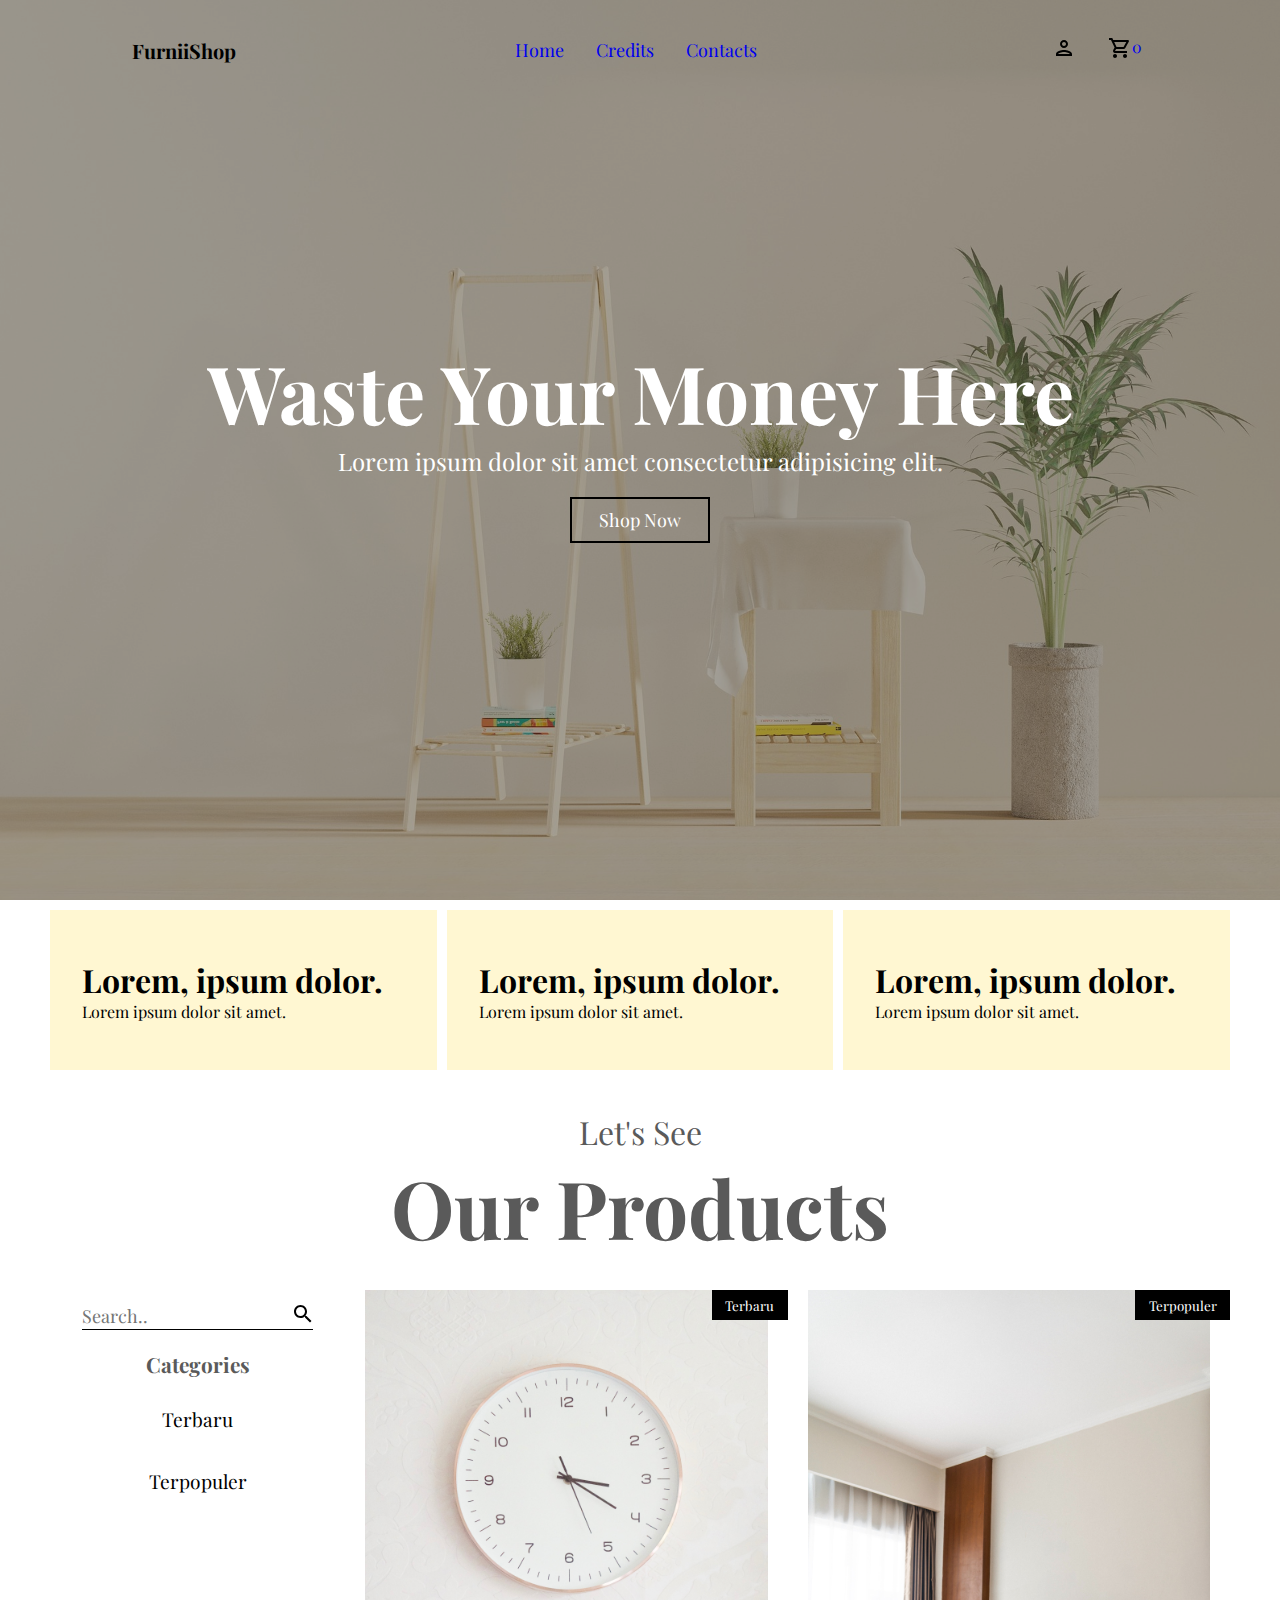
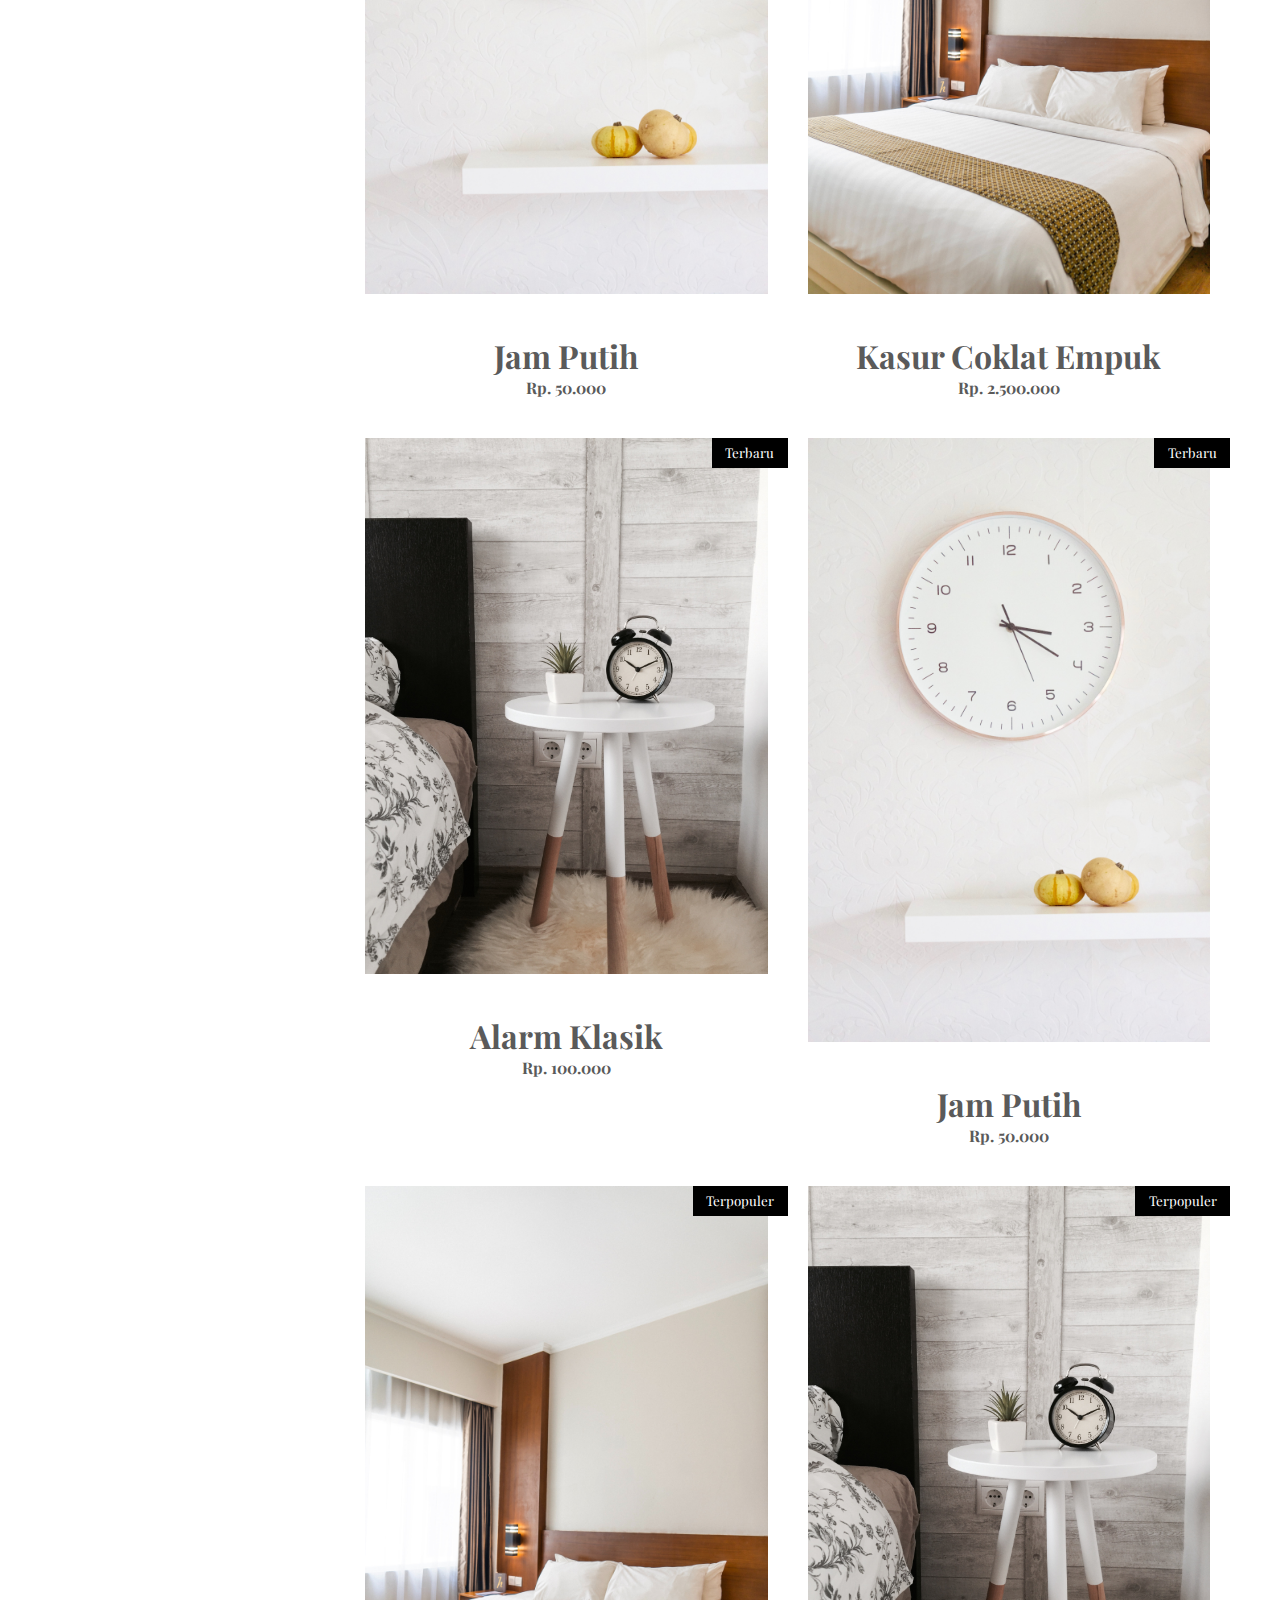
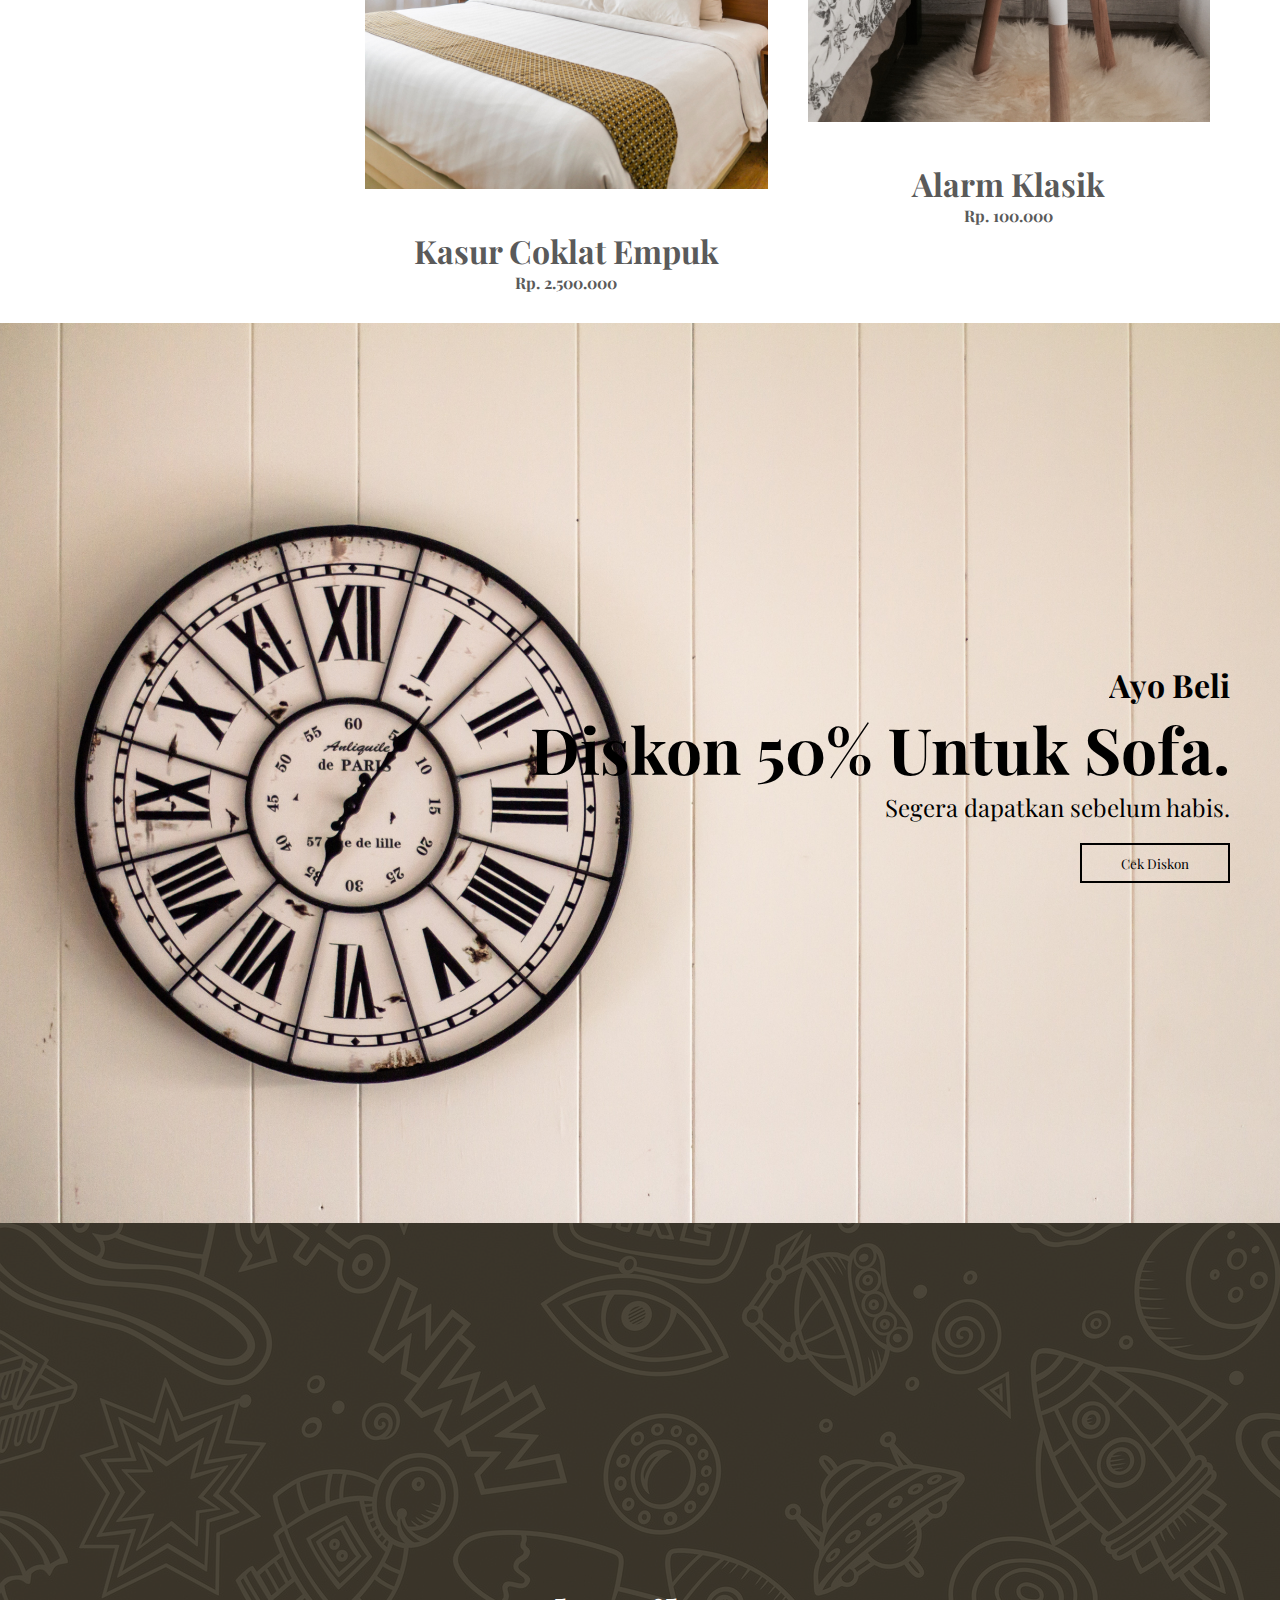
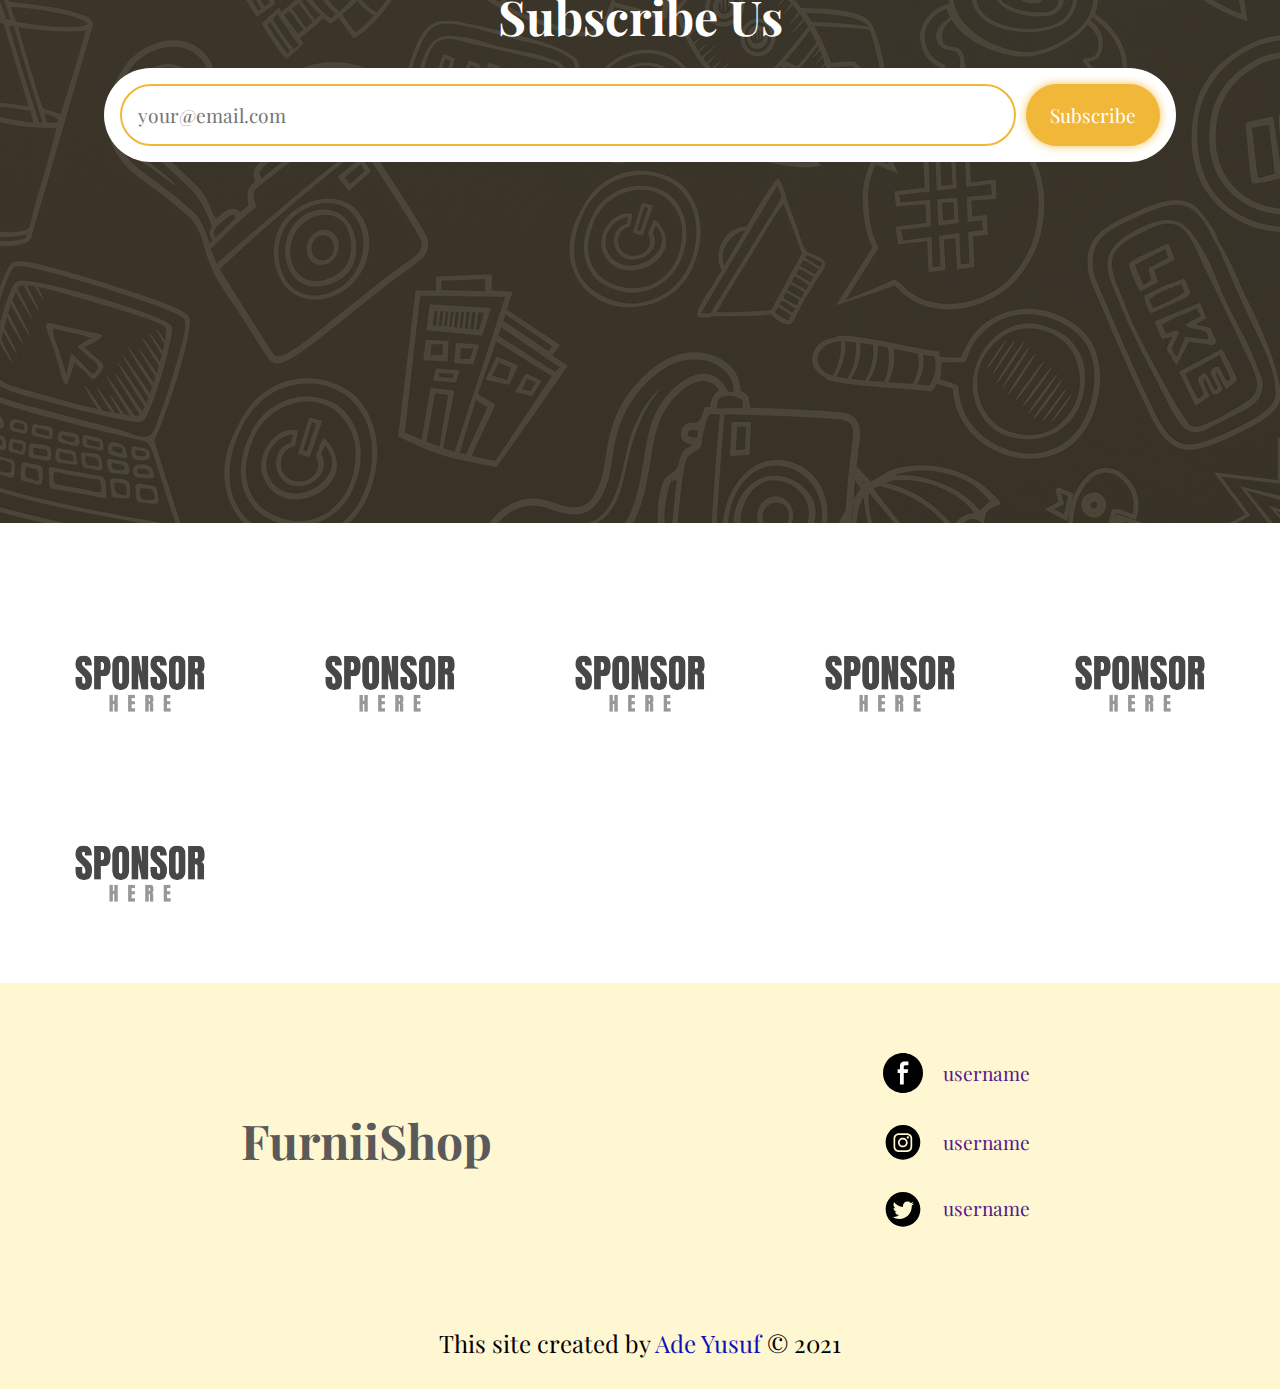
<file: index.html>
<!DOCTYPE html>
<html lang="en">
<head>
    <meta charset="UTF-8">
    <meta http-equiv="X-UA-Compatible" content="IE=edge">
    <meta name="viewport" content="width=device-width, initial-scale=1.0">
    <title>Furniishop</title>
    <link rel="stylesheet" href="css/style.css">
    <link rel="stylesheet" href="css/responsive.css">
</head>
<body>

    <section id="nav">
        <nav>
            <div class="logo">
                <h1>FurniiShop</h1>
            </div>
            <div class="items">
                <ul>
                    <li><a href="index.html">Home</a></li>
                    <li><a href="credits.html">Credits</a></li>
                    <li><a href="contact.html">Contacts</a></li>
                </ul>
            </div>
            <div class="icons">
                <ul>
                    <li id="auth" style="cursor: pointer;">
                        <svg xmlns="http://www.w3.org/2000/svg" height="24px" viewBox="0 0 24 24" width="24px" fill="#000000">
                            <path d="M0 0h24v24H0V0z" fill="none" />
                            <path
                                d="M12 6c1.1 0 2 .9 2 2s-.9 2-2 2-2-.9-2-2 .9-2 2-2m0 10c2.7 0 5.8 1.29 6 2H6c.23-.72 3.31-2 6-2m0-12C9.79 4 8 5.79 8 8s1.79 4 4 4 4-1.79 4-4-1.79-4-4-4zm0 10c-2.67 0-8 1.34-8 4v2h16v-2c0-2.66-5.33-4-8-4z" />
                        </svg>
                    </li>
                    <li>
                        <a href="cart.html">
                            <svg xmlns="http://www.w3.org/2000/svg" height="24px" viewBox="0 0 24 24" width="24px" fill="#000000">
                                <path d="M0 0h24v24H0V0z" fill="none" />
                                <path
                                    d="M15.55 13c.75 0 1.41-.41 1.75-1.03l3.58-6.49c.37-.66-.11-1.48-.87-1.48H5.21l-.94-2H1v2h2l3.6 7.59-1.35 2.44C4.52 15.37 5.48 17 7 17h12v-2H7l1.1-2h7.45zM6.16 6h12.15l-2.76 5H8.53L6.16 6zM7 18c-1.1 0-1.99.9-1.99 2S5.9 22 7 22s2-.9 2-2-.9-2-2-2zm10 0c-1.1 0-1.99.9-1.99 2s.89 2 1.99 2 2-.9 2-2-.9-2-2-2z" />
                            </svg>
                            <span id="count"><p>0</p></span>
                        </a>
                    </li>
            </div>
        </nav>
    </section>

    <section id="header">
        <div class="header">
            <h1>Waste Your Money Here</h1>
            <p>Lorem ipsum dolor sit amet consectetur adipisicing elit.</p>
            <a href="#">Shop Now</a>
        </div>
    </section>

    <section id="features">
        <div class="features">
            <div class="featured">
                <h1>Lorem, ipsum dolor.</h1>
                <p>Lorem ipsum dolor sit amet.</p>
            </div>
            <div class="featured">
                <h1>Lorem, ipsum dolor.</h1>
                <p>Lorem ipsum dolor sit amet.</p>
            </div>
            <div class="featured">
                <h1>Lorem, ipsum dolor.</h1>
                <p>Lorem ipsum dolor sit amet.</p>
            </div>
        </div>
    </section>

    <section id="products-text">
        <div class="products-text">
            <p>Let's See</p>
            <h1>Our Products</h1>
        </div>
    </section>

    <section id="products">
        <div class="products">
            <div class="product-categories">
                <div class="product-search">
                    <input type="text" placeholder="Search..">
                    <button>
                        <svg xmlns="http://www.w3.org/2000/svg" height="24px" viewBox="0 0 24 24" width="24px" fill="#000000" id="search">
                            <path d="M0 0h24v24H0V0z" fill="none" />
                            <path
                                d="M15.5 14h-.79l-.28-.27C15.41 12.59 16 11.11 16 9.5 16 5.91 13.09 3 9.5 3S3 5.91 3 9.5 5.91 16 9.5 16c1.61 0 3.09-.59 4.23-1.57l.27.28v.79l5 4.99L20.49 19l-4.99-5zm-6 0C7.01 14 5 11.99 5 9.5S7.01 5 9.5 5 14 7.01 14 9.5 11.99 14 9.5 14z" />
                        </svg>
                    </button>
                </div>
                <h3>Categories</h3>
                <button class="btn-categories">Terbaru</button>
                <button class="btn-categories">Terpopuler</button>
            </div>
            <div class="product-list">
                
            </div>
        </div>
    </section>

    <section id="discount">
        <div class="discount">
            <h3>Ayo Beli</h3>
            <h1>Diskon 50% Untuk Sofa.</h1>
            <p>Segera dapatkan sebelum habis.</p>
            <button class="discount-btn">Cek Diskon</button>
        </div>
    </section>

    <section id="subscribe">
        <div class="subscribe">
            <h1>Subscribe Us</h1>
            <div class="subscribe-input">
                <input type="text" placeholder="your@email.com">
                <button>Subscribe</button>
            </div>
        </div>
    </section>

    <section id="sponsor">
        <div class="sponsor">
            <div class="sponsor-list">
                <div class="card">
                    <img src="/images/icon/sponsor.jpg" alt="">
                </div>
                <div class="card">
                    <img src="/images/icon/sponsor.jpg" alt="">
                </div>
                <div class="card">
                    <img src="/images/icon/sponsor.jpg" alt="">
                </div>
                <div class="card">
                    <img src="/images/icon/sponsor.jpg" alt="">
                </div>
                <div class="card">
                    <img src="/images/icon/sponsor.jpg" alt="">
                </div>
                <div class="card">
                    <img src="/images/icon/sponsor.jpg" alt="">
                </div>
            </div>
        </div>
    </section>

    <section id="footer">
        <div class="footer">
            <div class="footer-logo">
                <h1>FurniiShop</h1>
            </div>
            <div class="footer-sosmed">
                <ul>
                    <a href="">
                    <li>
                        <svg height="60px" version="1.1" viewBox="0 0 60 60" width="60px"
                            xmlns="http://www.w3.org/2000/svg" xmlns:sketch="http://www.bohemiancoding.com/sketch/ns"
                            xmlns:xlink="http://www.w3.org/1999/xlink">
                            <title />
                            <defs />
                            <g fill="none" fill-rule="evenodd" id="black" stroke="none" stroke-width="1">
                                <g id="facebook">
                                    <path
                                        d="M30,60 C46.5685433,60 60,46.5685433 60,30 C60,13.4314567 46.5685433,0 30,0 C13.4314567,0 0,13.4314567 0,30 C0,46.5685433 13.4314567,60 30,60 Z"
                                        fill="#000000" id="Facebook" />
                                    <path
                                        d="M25.4622239,47.314313 L25.4622239,29.9989613 L21.9432889,29.9989612 L21.9432889,24.2593563 L25.4622239,24.2593563 L25.4622239,20.7883864 C25.4622239,16.1066422 26.8619948,12.730619 31.9881023,12.730619 L38.0863595,12.730619 L38.0863595,18.45844 L33.7922546,18.45844 C31.6418944,18.45844 31.1518737,19.8873763 31.1518737,21.3837609 L31.1518737,24.2593553 L37.7694231,24.2593558 L36.8661728,29.9989613 L31.1518737,29.9989613 L31.1518737,47.3143123 L25.4622239,47.314313 Z"
                                        fill="#FFFFFF" />
                                </g>
                            </g>
                        </svg>
                            username
                        </li>
                    </a>
                    <a href="">
                    <li>
                        <svg height="56.7px" id="Layer_1" style="enable-background:new 0 0 56.7 56.7;" version="1.1"
                            viewBox="0 0 56.7 56.7" width="56.7px" xml:space="preserve" xmlns="http://www.w3.org/2000/svg"
                            xmlns:xlink="http://www.w3.org/1999/xlink">
                            <g>
                                <circle cx="28.1" cy="30" r="4.4" />
                                <path
                                    d="M33.6,19.2h-11c-1.6,0-3,0.5-3.9,1.4c-0.9,0.9-1.4,2.3-1.4,3.9v11c0,1.6,0.5,3,1.5,4c1,0.9,2.3,1.4,3.9,1.4h10.9   c1.6,0,3-0.5,3.9-1.4c1-0.9,1.5-2.3,1.5-3.9v-11c0-1.6-0.5-2.9-1.4-3.9C36.6,19.7,35.3,19.2,33.6,19.2z M28.1,36.8   c-3.8,0-6.8-3.1-6.8-6.8c0-3.8,3.1-6.8,6.8-6.8S35,26.2,35,30C35,33.8,31.9,36.8,28.1,36.8z M35.2,24.5c-0.9,0-1.6-0.7-1.6-1.6   s0.7-1.6,1.6-1.6s1.6,0.7,1.6,1.6S36.1,24.5,35.2,24.5z" />
                                <path
                                    d="M28.3,5.2c-13.6,0-24.6,11-24.6,24.6c0,13.6,11,24.6,24.6,24.6c13.6,0,24.6-11,24.6-24.6C53,16.2,41.9,5.2,28.3,5.2z    M41.4,35.6c0,2.3-0.8,4.3-2.2,5.7c-1.4,1.4-3.4,2.1-5.6,2.1H22.7c-2.2,0-4.2-0.7-5.6-2.1c-1.5-1.4-2.2-3.4-2.2-5.7v-11   c0-4.6,3.1-7.8,7.8-7.8h11c2.3,0,4.2,0.8,5.6,2.2c1.4,1.4,2.1,3.3,2.1,5.6V35.6z" />
                            </g>
                        </svg>
                            username
                        </li>
                    </a>
                    <a href="">
                    <li>
                        <svg
                            enable-background="new 0 0 56.693 56.693" height="56.693px" id="Layer_1" version="1.1" viewBox="0 0 56.693 56.693"
                            width="56.693px" xml:space="preserve" xmlns="http://www.w3.org/2000/svg" xmlns:xlink="http://www.w3.org/1999/xlink">
                            <path
                                d="M28.348,5.157c-13.6,0-24.625,11.027-24.625,24.625c0,13.6,11.025,24.623,24.625,24.623c13.6,0,24.623-11.023,24.623-24.623  C52.971,16.184,41.947,5.157,28.348,5.157z M40.752,24.817c0.013,0.266,0.018,0.533,0.018,0.803c0,8.201-6.242,17.656-17.656,17.656  c-3.504,0-6.767-1.027-9.513-2.787c0.486,0.057,0.979,0.086,1.48,0.086c2.908,0,5.584-0.992,7.707-2.656  c-2.715-0.051-5.006-1.846-5.796-4.311c0.378,0.074,0.767,0.111,1.167,0.111c0.566,0,1.114-0.074,1.635-0.217  c-2.84-0.57-4.979-3.08-4.979-6.084c0-0.027,0-0.053,0.001-0.08c0.836,0.465,1.793,0.744,2.811,0.777  c-1.666-1.115-2.761-3.012-2.761-5.166c0-1.137,0.306-2.204,0.84-3.12c3.061,3.754,7.634,6.225,12.792,6.483  c-0.106-0.453-0.161-0.928-0.161-1.414c0-3.426,2.778-6.205,6.206-6.205c1.785,0,3.397,0.754,4.529,1.959  c1.414-0.277,2.742-0.795,3.941-1.506c-0.465,1.45-1.448,2.666-2.73,3.433c1.257-0.15,2.453-0.484,3.565-0.977  C43.018,22.849,41.965,23.942,40.752,24.817z" />
                        </svg>
                            username
                        </li>
                    </a>
                </ul>
            </div>
        </div>
        <div class="footer-copy">
            <p>This site created by <a href="https://adeyusuf.netlify.app" target="_blank">Ade Yusuf</a> &copy; 2021</p>
        </div>
    </section>

    <section id="auth">
        <div class="auth">
            <div class="auth-modal">
                <div class="auth-text">
                    <h1>Please Login</h1>
                    <p>X</p>
                </div>
                <div class="auth-list">
                    <a href="">
                        <img src="/images/icon/google.png" alt="">
                        Google
                    </a>
                    <a href="">
                        <img src="/images/icon/facebook.png" alt="">
                        Facebook
                    </a>
                </div>
            </div>
        </div>
    </section>

<script src="js/script.js"></script>
</body>
</html>
</file>
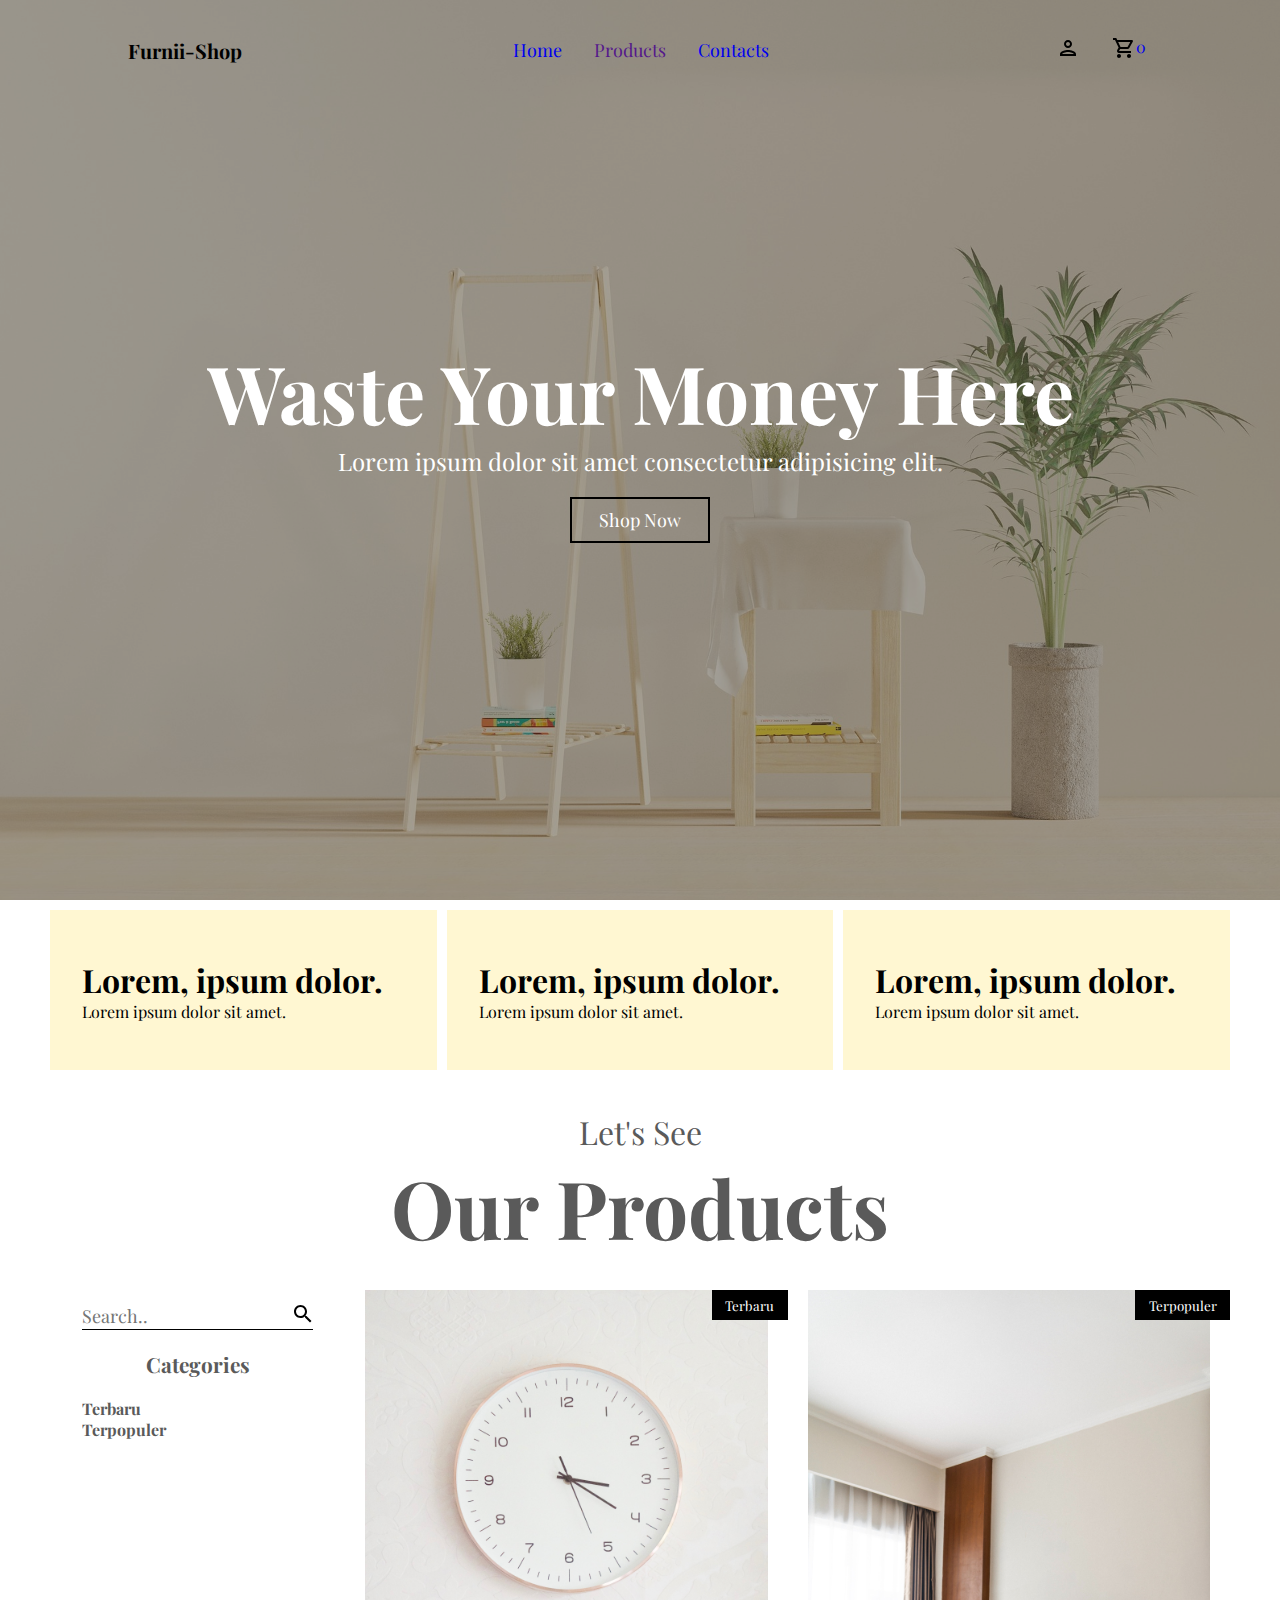
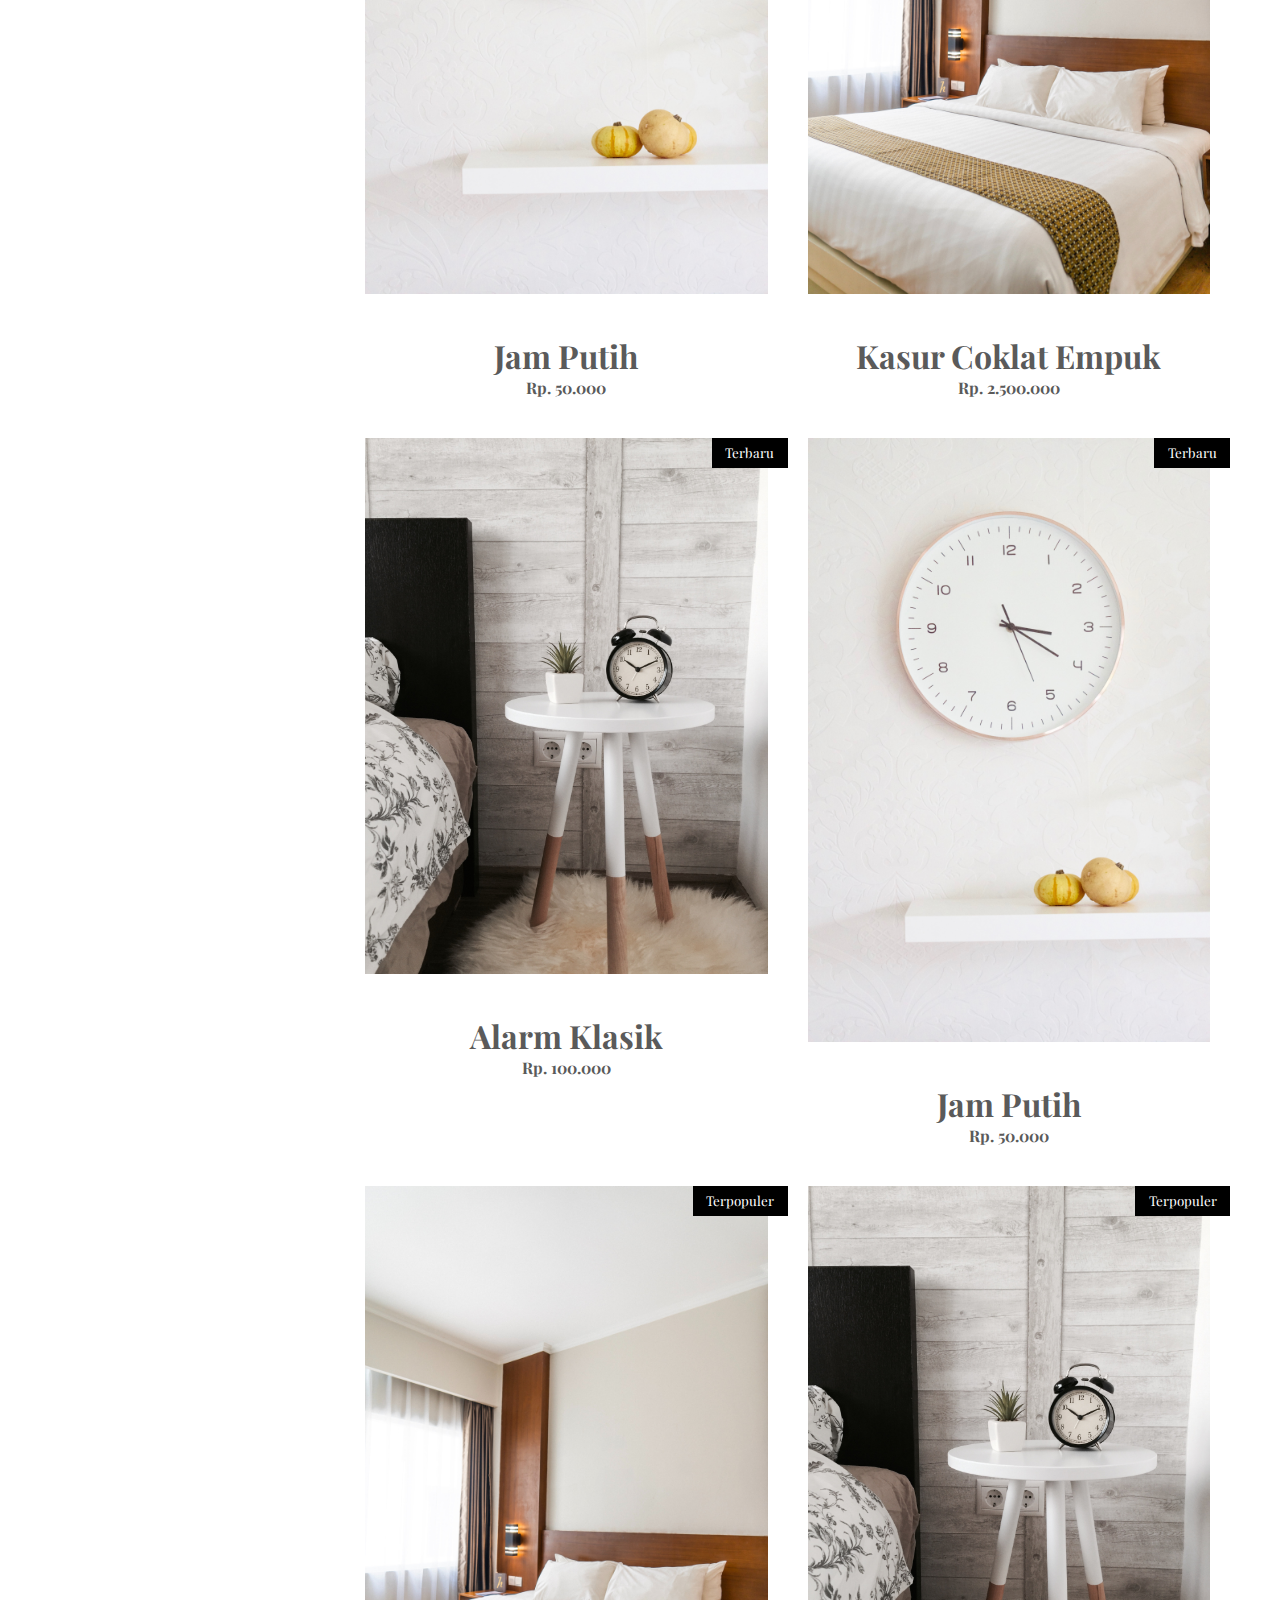
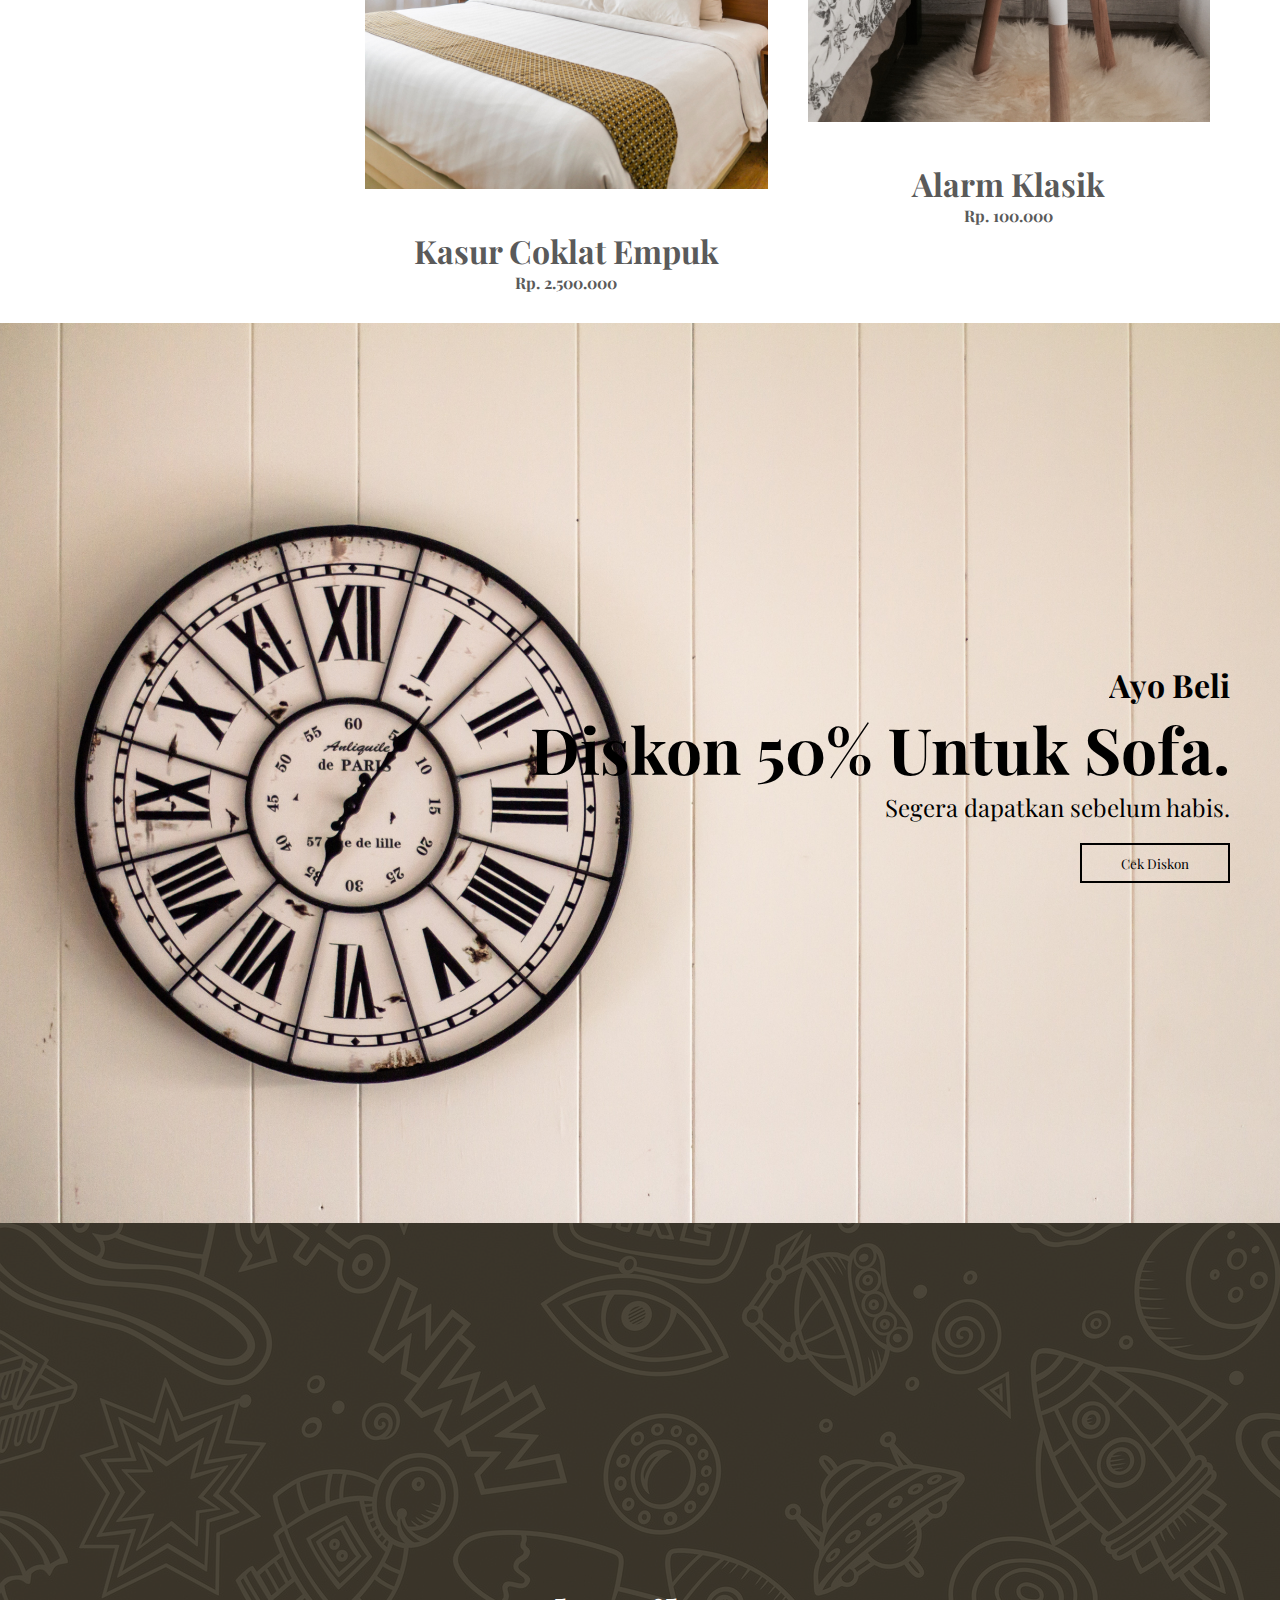
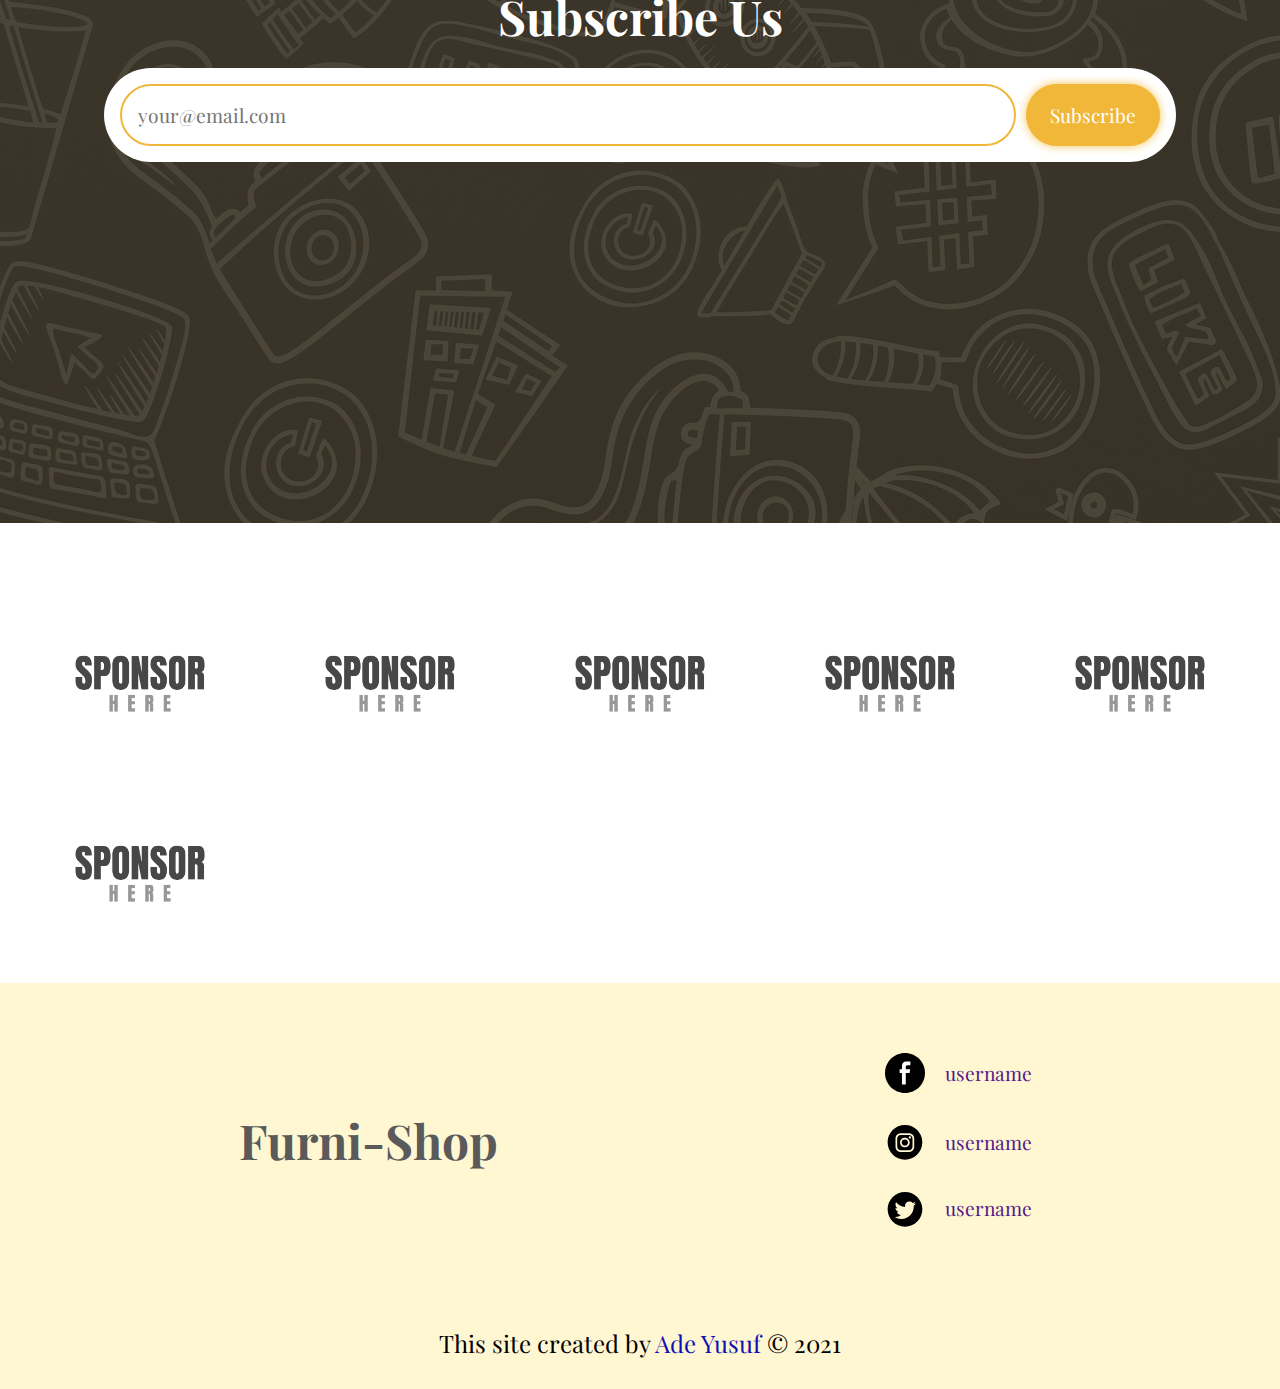
<file: src/index.html>
<!DOCTYPE html>
<html lang="en">
<head>
    <meta charset="UTF-8">
    <meta http-equiv="X-UA-Compatible" content="IE=edge">
    <meta name="viewport" content="width=device-width, initial-scale=1.0">
    <title>Furniishop</title>
    <link rel="stylesheet" href="/css/style.css">
    <link rel="stylesheet" href="/css/responsive.css">
</head>
<body>

    <section id="nav">
        <nav>
            <div class="logo">
                <h1>Furnii-Shop</h1>
            </div>
            <div class="items">
                <ul>
                    <li><a href="index.html">Home</a></li>
                    <li><a href="">Products</a></li>
                    <li><a href="contact.html">Contacts</a></li>
                </ul>
            </div>
            <div class="icons">
                <ul>
                    <li>
                        <svg xmlns="http://www.w3.org/2000/svg" height="24px" viewBox="0 0 24 24" width="24px" fill="#000000">
                            <path d="M0 0h24v24H0V0z" fill="none" />
                            <path
                                d="M12 6c1.1 0 2 .9 2 2s-.9 2-2 2-2-.9-2-2 .9-2 2-2m0 10c2.7 0 5.8 1.29 6 2H6c.23-.72 3.31-2 6-2m0-12C9.79 4 8 5.79 8 8s1.79 4 4 4 4-1.79 4-4-1.79-4-4-4zm0 10c-2.67 0-8 1.34-8 4v2h16v-2c0-2.66-5.33-4-8-4z" />
                        </svg>
                    </li>
                    <li>
                        <a href="cart.html">
                            <svg xmlns="http://www.w3.org/2000/svg" height="24px" viewBox="0 0 24 24" width="24px" fill="#000000">
                                <path d="M0 0h24v24H0V0z" fill="none" />
                                <path
                                    d="M15.55 13c.75 0 1.41-.41 1.75-1.03l3.58-6.49c.37-.66-.11-1.48-.87-1.48H5.21l-.94-2H1v2h2l3.6 7.59-1.35 2.44C4.52 15.37 5.48 17 7 17h12v-2H7l1.1-2h7.45zM6.16 6h12.15l-2.76 5H8.53L6.16 6zM7 18c-1.1 0-1.99.9-1.99 2S5.9 22 7 22s2-.9 2-2-.9-2-2-2zm10 0c-1.1 0-1.99.9-1.99 2s.89 2 1.99 2 2-.9 2-2-.9-2-2-2z" />
                            </svg>
                            <span id="count"><p>0</p></span>
                        </a>
                    </li>
            </div>
        </nav>
    </section>

    <section id="header">
        <div class="header">
            <h1>Waste Your Money Here</h1>
            <p>Lorem ipsum dolor sit amet consectetur adipisicing elit.</p>
            <a href="#">Shop Now</a>
        </div>
    </section>

    <section id="features">
        <div class="features">
            <div class="featured">
                <h1>Lorem, ipsum dolor.</h1>
                <p>Lorem ipsum dolor sit amet.</p>
            </div>
            <div class="featured">
                <h1>Lorem, ipsum dolor.</h1>
                <p>Lorem ipsum dolor sit amet.</p>
            </div>
            <div class="featured">
                <h1>Lorem, ipsum dolor.</h1>
                <p>Lorem ipsum dolor sit amet.</p>
            </div>
        </div>
    </section>

    <section id="products-text">
        <div class="products-text">
            <p>Let's See</p>
            <h1>Our Products</h1>
        </div>
    </section>

    <section id="products">
        <div class="products">
            <div class="product-categories">
                <div class="product-search">
                    <input type="text" placeholder="Search..">
                    <button>
                        <svg xmlns="http://www.w3.org/2000/svg" height="24px" viewBox="0 0 24 24" width="24px" fill="#000000" id="search">
                            <path d="M0 0h24v24H0V0z" fill="none" />
                            <path
                                d="M15.5 14h-.79l-.28-.27C15.41 12.59 16 11.11 16 9.5 16 5.91 13.09 3 9.5 3S3 5.91 3 9.5 5.91 16 9.5 16c1.61 0 3.09-.59 4.23-1.57l.27.28v.79l5 4.99L20.49 19l-4.99-5zm-6 0C7.01 14 5 11.99 5 9.5S7.01 5 9.5 5 14 7.01 14 9.5 11.99 14 9.5 14z" />
                        </svg>
                    </button>
                </div>
                <h3>Categories</h3>
                <h4>Terbaru</h4>
                <h4>Terpopuler</h4>
            </div>
            <div class="product-list">
                
            </div>
        </div>
    </section>

    <section id="discount">
        <div class="discount">
            <h3>Ayo Beli</h3>
            <h1>Diskon 50% Untuk Sofa.</h1>
            <p>Segera dapatkan sebelum habis.</p>
            <button class="discount-btn">Cek Diskon</button>
        </div>
    </section>

    <section id="subscribe">
        <div class="subscribe">
            <h1>Subscribe Us</h1>
            <div class="subscribe-input">
                <input type="text" placeholder="your@email.com">
                <button>Subscribe</button>
            </div>
        </div>
    </section>

    <section id="sponsor">
        <div class="sponsor">
            <div class="sponsor-list">
                <div class="card">
                    <img src="/images/icon/sponsor.jpg" alt="">
                </div>
                <div class="card">
                    <img src="/images/icon/sponsor.jpg" alt="">
                </div>
                <div class="card">
                    <img src="/images/icon/sponsor.jpg" alt="">
                </div>
                <div class="card">
                    <img src="/images/icon/sponsor.jpg" alt="">
                </div>
                <div class="card">
                    <img src="/images/icon/sponsor.jpg" alt="">
                </div>
                <div class="card">
                    <img src="/images/icon/sponsor.jpg" alt="">
                </div>
            </div>
        </div>
    </section>

    <section id="footer">
        <div class="footer">
            <div class="footer-logo">
                <h1>Furni-Shop</h1>
            </div>
            <div class="footer-sosmed">
                <ul>
                    <a href="">
                    <li>
                        <svg height="60px" version="1.1" viewBox="0 0 60 60" width="60px"
                            xmlns="http://www.w3.org/2000/svg" xmlns:sketch="http://www.bohemiancoding.com/sketch/ns"
                            xmlns:xlink="http://www.w3.org/1999/xlink">
                            <title />
                            <defs />
                            <g fill="none" fill-rule="evenodd" id="black" stroke="none" stroke-width="1">
                                <g id="facebook">
                                    <path
                                        d="M30,60 C46.5685433,60 60,46.5685433 60,30 C60,13.4314567 46.5685433,0 30,0 C13.4314567,0 0,13.4314567 0,30 C0,46.5685433 13.4314567,60 30,60 Z"
                                        fill="#000000" id="Facebook" />
                                    <path
                                        d="M25.4622239,47.314313 L25.4622239,29.9989613 L21.9432889,29.9989612 L21.9432889,24.2593563 L25.4622239,24.2593563 L25.4622239,20.7883864 C25.4622239,16.1066422 26.8619948,12.730619 31.9881023,12.730619 L38.0863595,12.730619 L38.0863595,18.45844 L33.7922546,18.45844 C31.6418944,18.45844 31.1518737,19.8873763 31.1518737,21.3837609 L31.1518737,24.2593553 L37.7694231,24.2593558 L36.8661728,29.9989613 L31.1518737,29.9989613 L31.1518737,47.3143123 L25.4622239,47.314313 Z"
                                        fill="#FFFFFF" />
                                </g>
                            </g>
                        </svg>
                            username
                        </li>
                    </a>
                    <a href="">
                    <li>
                        <svg height="56.7px" id="Layer_1" style="enable-background:new 0 0 56.7 56.7;" version="1.1"
                            viewBox="0 0 56.7 56.7" width="56.7px" xml:space="preserve" xmlns="http://www.w3.org/2000/svg"
                            xmlns:xlink="http://www.w3.org/1999/xlink">
                            <g>
                                <circle cx="28.1" cy="30" r="4.4" />
                                <path
                                    d="M33.6,19.2h-11c-1.6,0-3,0.5-3.9,1.4c-0.9,0.9-1.4,2.3-1.4,3.9v11c0,1.6,0.5,3,1.5,4c1,0.9,2.3,1.4,3.9,1.4h10.9   c1.6,0,3-0.5,3.9-1.4c1-0.9,1.5-2.3,1.5-3.9v-11c0-1.6-0.5-2.9-1.4-3.9C36.6,19.7,35.3,19.2,33.6,19.2z M28.1,36.8   c-3.8,0-6.8-3.1-6.8-6.8c0-3.8,3.1-6.8,6.8-6.8S35,26.2,35,30C35,33.8,31.9,36.8,28.1,36.8z M35.2,24.5c-0.9,0-1.6-0.7-1.6-1.6   s0.7-1.6,1.6-1.6s1.6,0.7,1.6,1.6S36.1,24.5,35.2,24.5z" />
                                <path
                                    d="M28.3,5.2c-13.6,0-24.6,11-24.6,24.6c0,13.6,11,24.6,24.6,24.6c13.6,0,24.6-11,24.6-24.6C53,16.2,41.9,5.2,28.3,5.2z    M41.4,35.6c0,2.3-0.8,4.3-2.2,5.7c-1.4,1.4-3.4,2.1-5.6,2.1H22.7c-2.2,0-4.2-0.7-5.6-2.1c-1.5-1.4-2.2-3.4-2.2-5.7v-11   c0-4.6,3.1-7.8,7.8-7.8h11c2.3,0,4.2,0.8,5.6,2.2c1.4,1.4,2.1,3.3,2.1,5.6V35.6z" />
                            </g>
                        </svg>
                            username
                        </li>
                    </a>
                    <a href="">
                    <li>
                        <svg
                            enable-background="new 0 0 56.693 56.693" height="56.693px" id="Layer_1" version="1.1" viewBox="0 0 56.693 56.693"
                            width="56.693px" xml:space="preserve" xmlns="http://www.w3.org/2000/svg" xmlns:xlink="http://www.w3.org/1999/xlink">
                            <path
                                d="M28.348,5.157c-13.6,0-24.625,11.027-24.625,24.625c0,13.6,11.025,24.623,24.625,24.623c13.6,0,24.623-11.023,24.623-24.623  C52.971,16.184,41.947,5.157,28.348,5.157z M40.752,24.817c0.013,0.266,0.018,0.533,0.018,0.803c0,8.201-6.242,17.656-17.656,17.656  c-3.504,0-6.767-1.027-9.513-2.787c0.486,0.057,0.979,0.086,1.48,0.086c2.908,0,5.584-0.992,7.707-2.656  c-2.715-0.051-5.006-1.846-5.796-4.311c0.378,0.074,0.767,0.111,1.167,0.111c0.566,0,1.114-0.074,1.635-0.217  c-2.84-0.57-4.979-3.08-4.979-6.084c0-0.027,0-0.053,0.001-0.08c0.836,0.465,1.793,0.744,2.811,0.777  c-1.666-1.115-2.761-3.012-2.761-5.166c0-1.137,0.306-2.204,0.84-3.12c3.061,3.754,7.634,6.225,12.792,6.483  c-0.106-0.453-0.161-0.928-0.161-1.414c0-3.426,2.778-6.205,6.206-6.205c1.785,0,3.397,0.754,4.529,1.959  c1.414-0.277,2.742-0.795,3.941-1.506c-0.465,1.45-1.448,2.666-2.73,3.433c1.257-0.15,2.453-0.484,3.565-0.977  C43.018,22.849,41.965,23.942,40.752,24.817z" />
                        </svg>
                            username
                        </li>
                    </a>
                </ul>
            </div>
        </div>
        <div class="footer-copy">
            <p>This site created by <a href="https://adeyusuf.netlify.app" target="_blank">Ade Yusuf</a> &copy; 2021</p>
        </div>
    </section>

<script src="/js/script.js"></script>
</body>
</html>
</file>
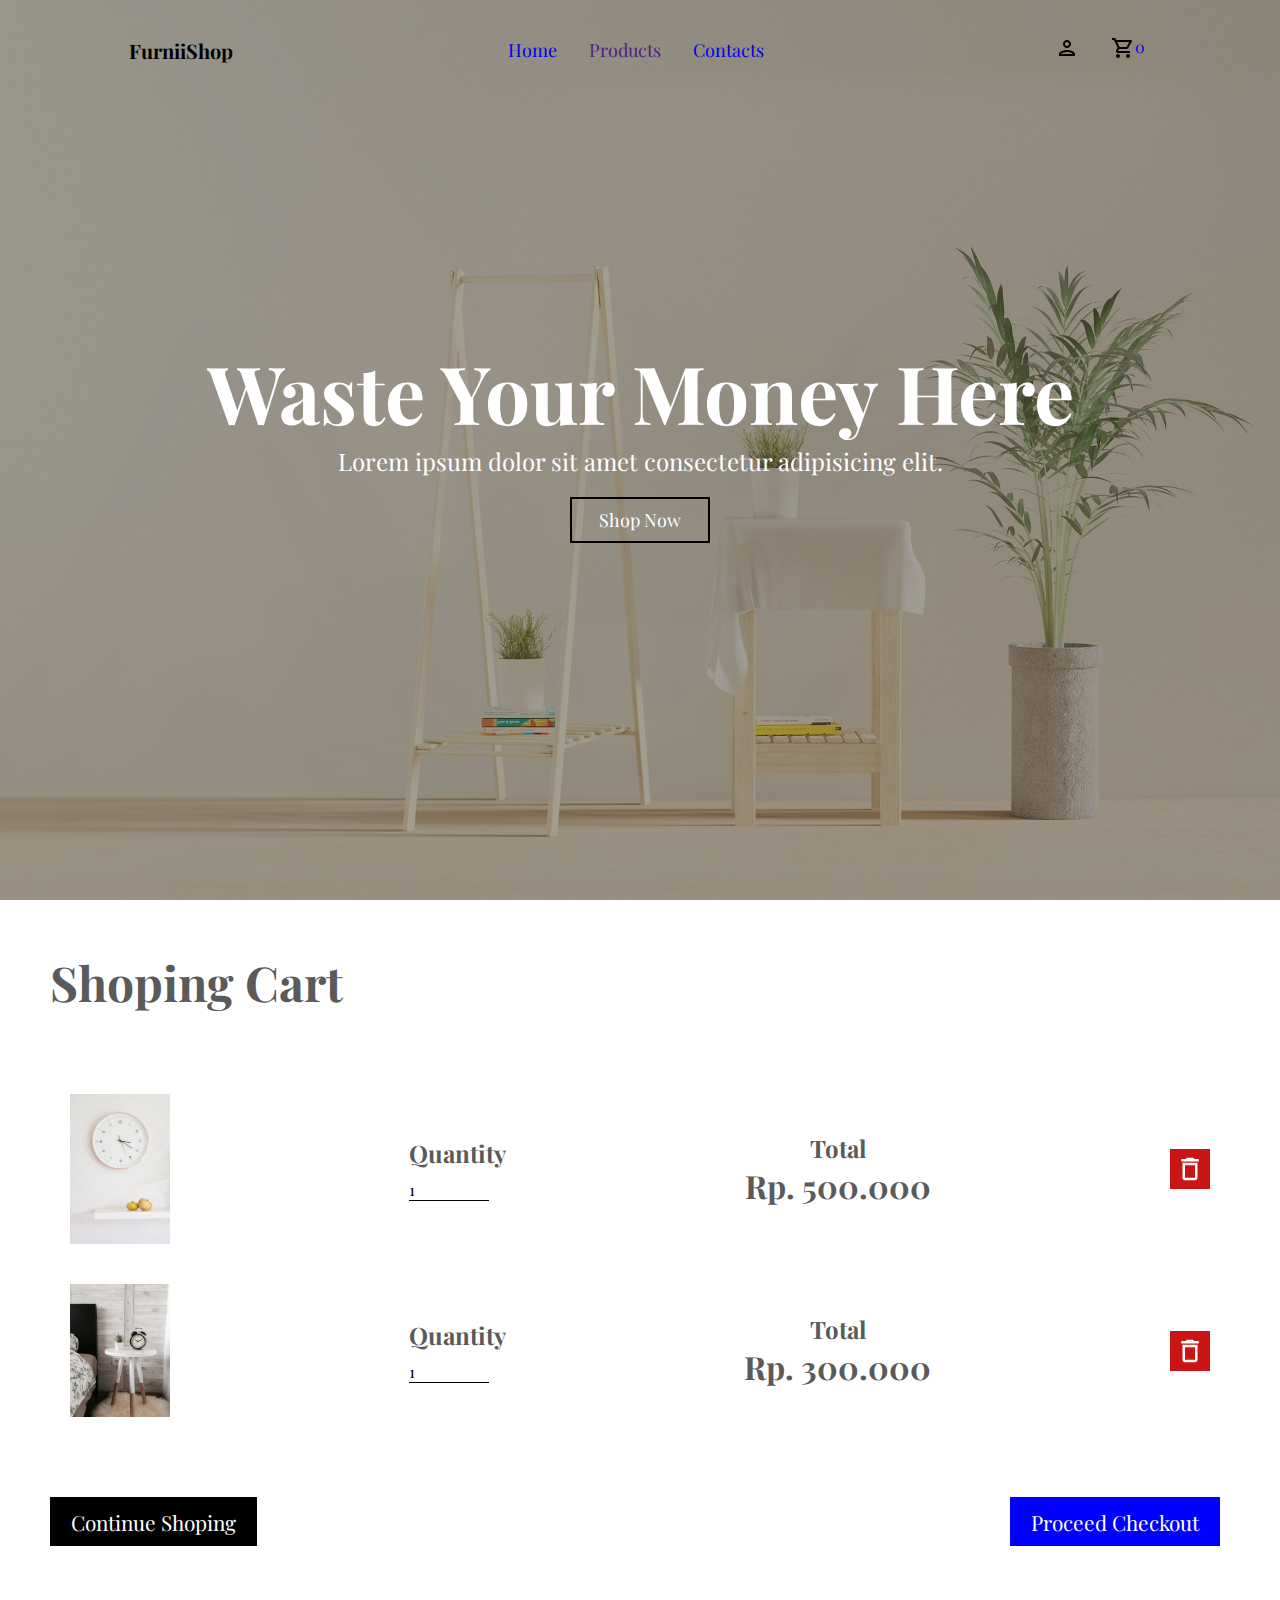
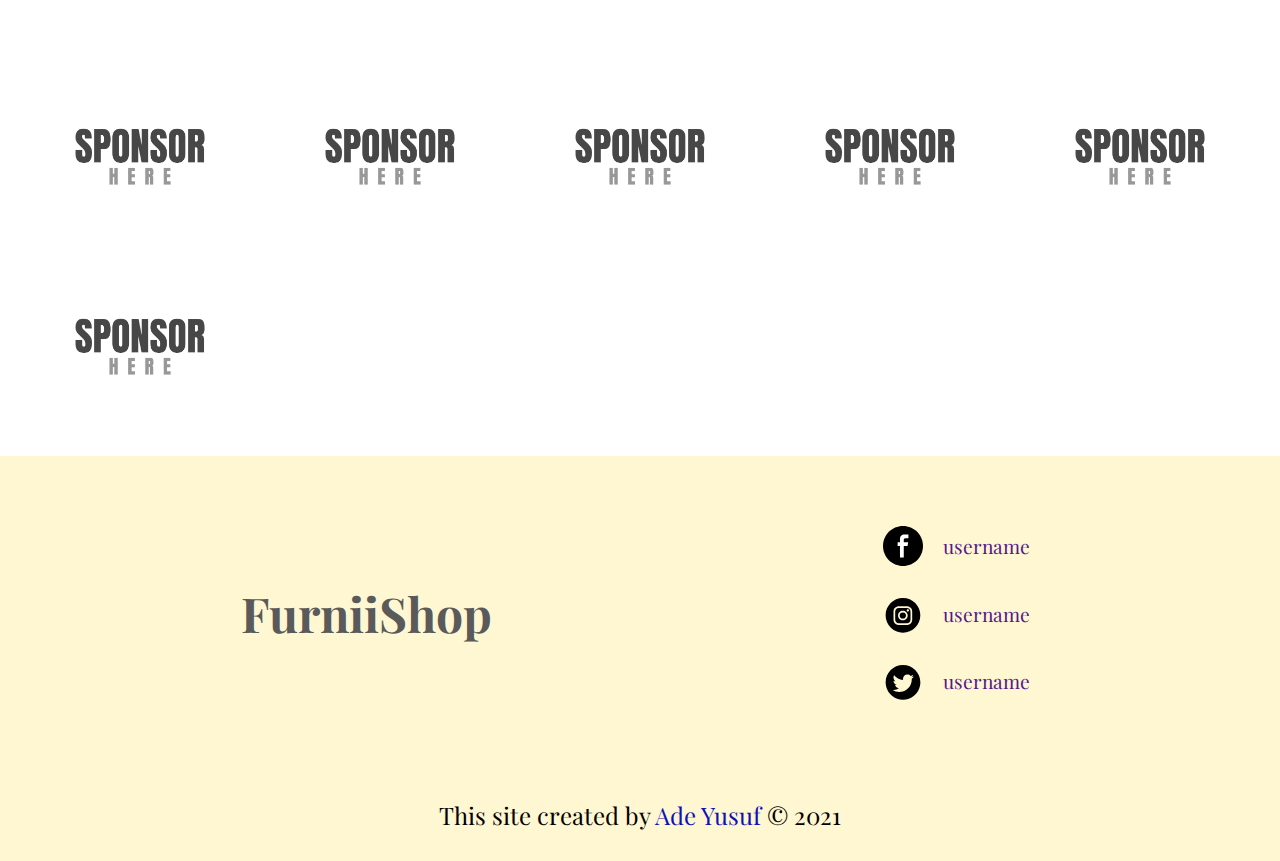
<file: cart.html>
<!DOCTYPE html>
<html lang="en">

<head>
    <meta charset="UTF-8">
    <meta http-equiv="X-UA-Compatible" content="IE=edge">
    <meta name="viewport" content="width=device-width, initial-scale=1.0">
    <title>Furniihop | Cart</title>
    <link rel="stylesheet" href="css/style.css">
    <link rel="stylesheet" href="css/responsive.css">
</head>

<body>

    <section id="nav">
        <nav>
            <div class="logo">
                <h1>FurniiShop</h1>
            </div>
            <div class="items">
                <ul>
                    <li><a href="index.html">Home</a></li>
                    <li><a href="">Products</a></li>
                    <li><a href="contact.html">Contacts</a></li>
                </ul>
            </div>
            <div class="icons">
                <ul>
                    <li id="auth" style="cursor: pointer;">
                        <svg xmlns="http://www.w3.org/2000/svg" height="24px" viewBox="0 0 24 24" width="24px"
                            fill="#000000">
                            <path d="M0 0h24v24H0V0z" fill="none" />
                            <path
                                d="M12 6c1.1 0 2 .9 2 2s-.9 2-2 2-2-.9-2-2 .9-2 2-2m0 10c2.7 0 5.8 1.29 6 2H6c.23-.72 3.31-2 6-2m0-12C9.79 4 8 5.79 8 8s1.79 4 4 4 4-1.79 4-4-1.79-4-4-4zm0 10c-2.67 0-8 1.34-8 4v2h16v-2c0-2.66-5.33-4-8-4z" />
                        </svg>
                    </li>
                    <li>
                        <a href="cart.html">
                            <svg xmlns="http://www.w3.org/2000/svg" height="24px" viewBox="0 0 24 24" width="24px"
                                fill="#000000">
                                <path d="M0 0h24v24H0V0z" fill="none" />
                                <path
                                    d="M15.55 13c.75 0 1.41-.41 1.75-1.03l3.58-6.49c.37-.66-.11-1.48-.87-1.48H5.21l-.94-2H1v2h2l3.6 7.59-1.35 2.44C4.52 15.37 5.48 17 7 17h12v-2H7l1.1-2h7.45zM6.16 6h12.15l-2.76 5H8.53L6.16 6zM7 18c-1.1 0-1.99.9-1.99 2S5.9 22 7 22s2-.9 2-2-.9-2-2-2zm10 0c-1.1 0-1.99.9-1.99 2s.89 2 1.99 2 2-.9 2-2-.9-2-2-2z" />
                            </svg>
                            <span id="count">
                                <p>0</p>
                            </span>
                        </a>
                    </li>
            </div>
        </nav>
    </section>

    <section id="header">
        <div class="header">
            <h1>Waste Your Money Here</h1>
            <p>Lorem ipsum dolor sit amet consectetur adipisicing elit.</p>
            <a href="#">Shop Now</a>
        </div>
    </section>

    <section id="cart">
        <div class="cart">
            <h1>Shoping Cart</h1>
            <div class="cart-items">
                <div class="cart-card" id="1">
                    <img src="/images/products/artem-riasnianskyi-8fvDJw3jrcI-unsplash.jpg" alt="">
                    <div class="cart-card-quantity">
                        <h3>Quantity</h3>
                        <input type="number" value="1" min="1" id="1">
                    </div>
                    <div class="cart-card-total">
                        <h3>Total</h3>
                        <h6>Rp. <span id="1">500.000</span></h6>
                        <input type="hidden" value="500000" id="1">
                    </div>
                    <a class="remove">
                        <svg xmlns="http://www.w3.org/2000/svg" height="24px" viewBox="0 0 24 24" width="24px" fill="#FFFFFF">
                            <path d="M0 0h24v24H0V0z" fill="none" />
                            <path d="M16 9v10H8V9h8m-1.5-6h-5l-1 1H5v2h14V4h-3.5l-1-1zM18 7H6v12c0 1.1.9 2 2 2h8c1.1 0 2-.9 2-2V7z" />
                        </svg>
                    </a>
                </div>
                <div class="cart-card" id="2">
                    <img src="/images/products/benjamin-voros-X63FTIZFbZo-unsplash.jpg" alt="">
                    <div class="cart-card-quantity">
                        <h3>Quantity</h3>
                        <input type="number" value="1" min="1" id="2">
                    </div>
                    <div class="cart-card-total">
                        <h3>Total</h3>
                        <h6>Rp. <span id="2">300.000</span></h6>
                        <input type="hidden" value="300000" id="2">
                    </div>
                    <a class="remove">
                        <svg xmlns="http://www.w3.org/2000/svg" height="24px" viewBox="0 0 24 24" width="24px" fill="#FFFFFF">
                            <path d="M0 0h24v24H0V0z" fill="none" />
                            <path d="M16 9v10H8V9h8m-1.5-6h-5l-1 1H5v2h14V4h-3.5l-1-1zM18 7H6v12c0 1.1.9 2 2 2h8c1.1 0 2-.9 2-2V7z" />
                        </svg>
                    </a>
                </div>
            </div>
            <div class="cart-actions">
                <a href="index.html">Continue Shoping</a>
                <a href="invoice.html">Proceed Checkout</a>
            </div>
        </div>
    </section>

    <section id="sponsor">
        <div class="sponsor">
            <div class="sponsor-list">
                <div class="card">
                    <img src="/images/icon/sponsor.jpg" alt="">
                </div>
                <div class="card">
                    <img src="/images/icon/sponsor.jpg" alt="">
                </div>
                <div class="card">
                    <img src="/images/icon/sponsor.jpg" alt="">
                </div>
                <div class="card">
                    <img src="/images/icon/sponsor.jpg" alt="">
                </div>
                <div class="card">
                    <img src="/images/icon/sponsor.jpg" alt="">
                </div>
                <div class="card">
                    <img src="/images/icon/sponsor.jpg" alt="">
                </div>
            </div>
        </div>
    </section>

    <section id="footer">
        <div class="footer">
            <div class="footer-logo">
                <h1>FurniiShop</h1>
            </div>
            <div class="footer-sosmed">
                <ul>
                    <a href="">
                        <li>
                            <svg height="60px" version="1.1" viewBox="0 0 60 60" width="60px"
                                xmlns="http://www.w3.org/2000/svg"
                                xmlns:sketch="http://www.bohemiancoding.com/sketch/ns"
                                xmlns:xlink="http://www.w3.org/1999/xlink">
                                <title />
                                <defs />
                                <g fill="none" fill-rule="evenodd" id="black" stroke="none" stroke-width="1">
                                    <g id="facebook">
                                        <path
                                            d="M30,60 C46.5685433,60 60,46.5685433 60,30 C60,13.4314567 46.5685433,0 30,0 C13.4314567,0 0,13.4314567 0,30 C0,46.5685433 13.4314567,60 30,60 Z"
                                            fill="#000000" id="Facebook" />
                                        <path
                                            d="M25.4622239,47.314313 L25.4622239,29.9989613 L21.9432889,29.9989612 L21.9432889,24.2593563 L25.4622239,24.2593563 L25.4622239,20.7883864 C25.4622239,16.1066422 26.8619948,12.730619 31.9881023,12.730619 L38.0863595,12.730619 L38.0863595,18.45844 L33.7922546,18.45844 C31.6418944,18.45844 31.1518737,19.8873763 31.1518737,21.3837609 L31.1518737,24.2593553 L37.7694231,24.2593558 L36.8661728,29.9989613 L31.1518737,29.9989613 L31.1518737,47.3143123 L25.4622239,47.314313 Z"
                                            fill="#FFFFFF" />
                                    </g>
                                </g>
                            </svg>
                            username
                        </li>
                    </a>
                    <a href="">
                        <li>
                            <svg height="56.7px" id="Layer_1" style="enable-background:new 0 0 56.7 56.7;" version="1.1"
                                viewBox="0 0 56.7 56.7" width="56.7px" xml:space="preserve"
                                xmlns="http://www.w3.org/2000/svg" xmlns:xlink="http://www.w3.org/1999/xlink">
                                <g>
                                    <circle cx="28.1" cy="30" r="4.4" />
                                    <path
                                        d="M33.6,19.2h-11c-1.6,0-3,0.5-3.9,1.4c-0.9,0.9-1.4,2.3-1.4,3.9v11c0,1.6,0.5,3,1.5,4c1,0.9,2.3,1.4,3.9,1.4h10.9   c1.6,0,3-0.5,3.9-1.4c1-0.9,1.5-2.3,1.5-3.9v-11c0-1.6-0.5-2.9-1.4-3.9C36.6,19.7,35.3,19.2,33.6,19.2z M28.1,36.8   c-3.8,0-6.8-3.1-6.8-6.8c0-3.8,3.1-6.8,6.8-6.8S35,26.2,35,30C35,33.8,31.9,36.8,28.1,36.8z M35.2,24.5c-0.9,0-1.6-0.7-1.6-1.6   s0.7-1.6,1.6-1.6s1.6,0.7,1.6,1.6S36.1,24.5,35.2,24.5z" />
                                    <path
                                        d="M28.3,5.2c-13.6,0-24.6,11-24.6,24.6c0,13.6,11,24.6,24.6,24.6c13.6,0,24.6-11,24.6-24.6C53,16.2,41.9,5.2,28.3,5.2z    M41.4,35.6c0,2.3-0.8,4.3-2.2,5.7c-1.4,1.4-3.4,2.1-5.6,2.1H22.7c-2.2,0-4.2-0.7-5.6-2.1c-1.5-1.4-2.2-3.4-2.2-5.7v-11   c0-4.6,3.1-7.8,7.8-7.8h11c2.3,0,4.2,0.8,5.6,2.2c1.4,1.4,2.1,3.3,2.1,5.6V35.6z" />
                                </g>
                            </svg>
                            username
                        </li>
                    </a>
                    <a href="">
                        <li>
                            <svg enable-background="new 0 0 56.693 56.693" height="56.693px" id="Layer_1" version="1.1"
                                viewBox="0 0 56.693 56.693" width="56.693px" xml:space="preserve"
                                xmlns="http://www.w3.org/2000/svg" xmlns:xlink="http://www.w3.org/1999/xlink">
                                <path
                                    d="M28.348,5.157c-13.6,0-24.625,11.027-24.625,24.625c0,13.6,11.025,24.623,24.625,24.623c13.6,0,24.623-11.023,24.623-24.623  C52.971,16.184,41.947,5.157,28.348,5.157z M40.752,24.817c0.013,0.266,0.018,0.533,0.018,0.803c0,8.201-6.242,17.656-17.656,17.656  c-3.504,0-6.767-1.027-9.513-2.787c0.486,0.057,0.979,0.086,1.48,0.086c2.908,0,5.584-0.992,7.707-2.656  c-2.715-0.051-5.006-1.846-5.796-4.311c0.378,0.074,0.767,0.111,1.167,0.111c0.566,0,1.114-0.074,1.635-0.217  c-2.84-0.57-4.979-3.08-4.979-6.084c0-0.027,0-0.053,0.001-0.08c0.836,0.465,1.793,0.744,2.811,0.777  c-1.666-1.115-2.761-3.012-2.761-5.166c0-1.137,0.306-2.204,0.84-3.12c3.061,3.754,7.634,6.225,12.792,6.483  c-0.106-0.453-0.161-0.928-0.161-1.414c0-3.426,2.778-6.205,6.206-6.205c1.785,0,3.397,0.754,4.529,1.959  c1.414-0.277,2.742-0.795,3.941-1.506c-0.465,1.45-1.448,2.666-2.73,3.433c1.257-0.15,2.453-0.484,3.565-0.977  C43.018,22.849,41.965,23.942,40.752,24.817z" />
                            </svg>
                            username
                        </li>
                    </a>
                </ul>
            </div>
        </div>
        <div class="footer-copy">
            <p>This site created by <a href="https://adeyusuf.netlify.app" target="_blank">Ade Yusuf</a> &copy; 2021</p>
        </div>
    </section>

    <section id="auth">
        <div class="auth">
            <div class="auth-modal">
                <div class="auth-text">
                    <h1>Please Login</h1>
                    <p>X</p>
                </div>
                <div class="auth-list">
                    <a href="">
                        <img src="/images/icon/google.png" alt="">
                        Google
                    </a>
                    <a href="">
                        <img src="/images/icon/facebook.png" alt="">
                        Facebook
                    </a>
                </div>
            </div>
        </div>
    </section>

<script src="js/script.js"></script>
</body>

</html>
</file>
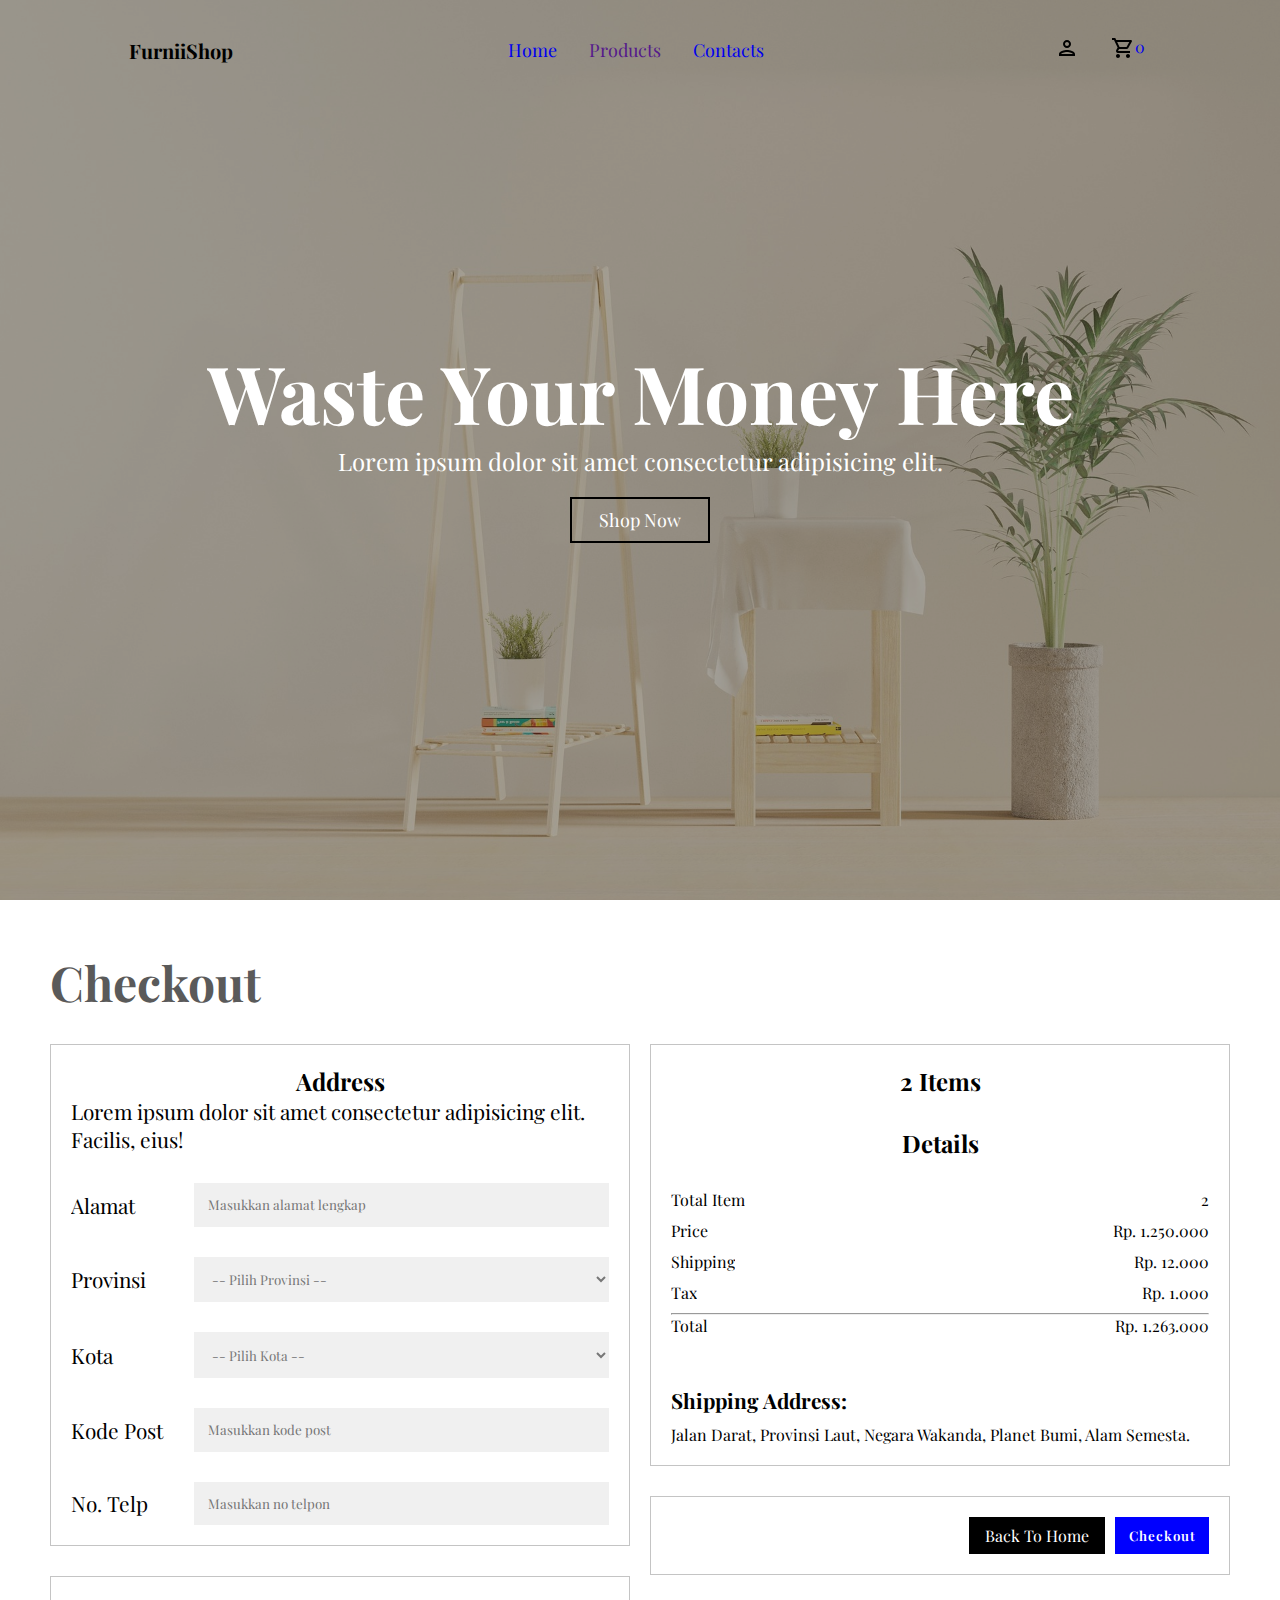
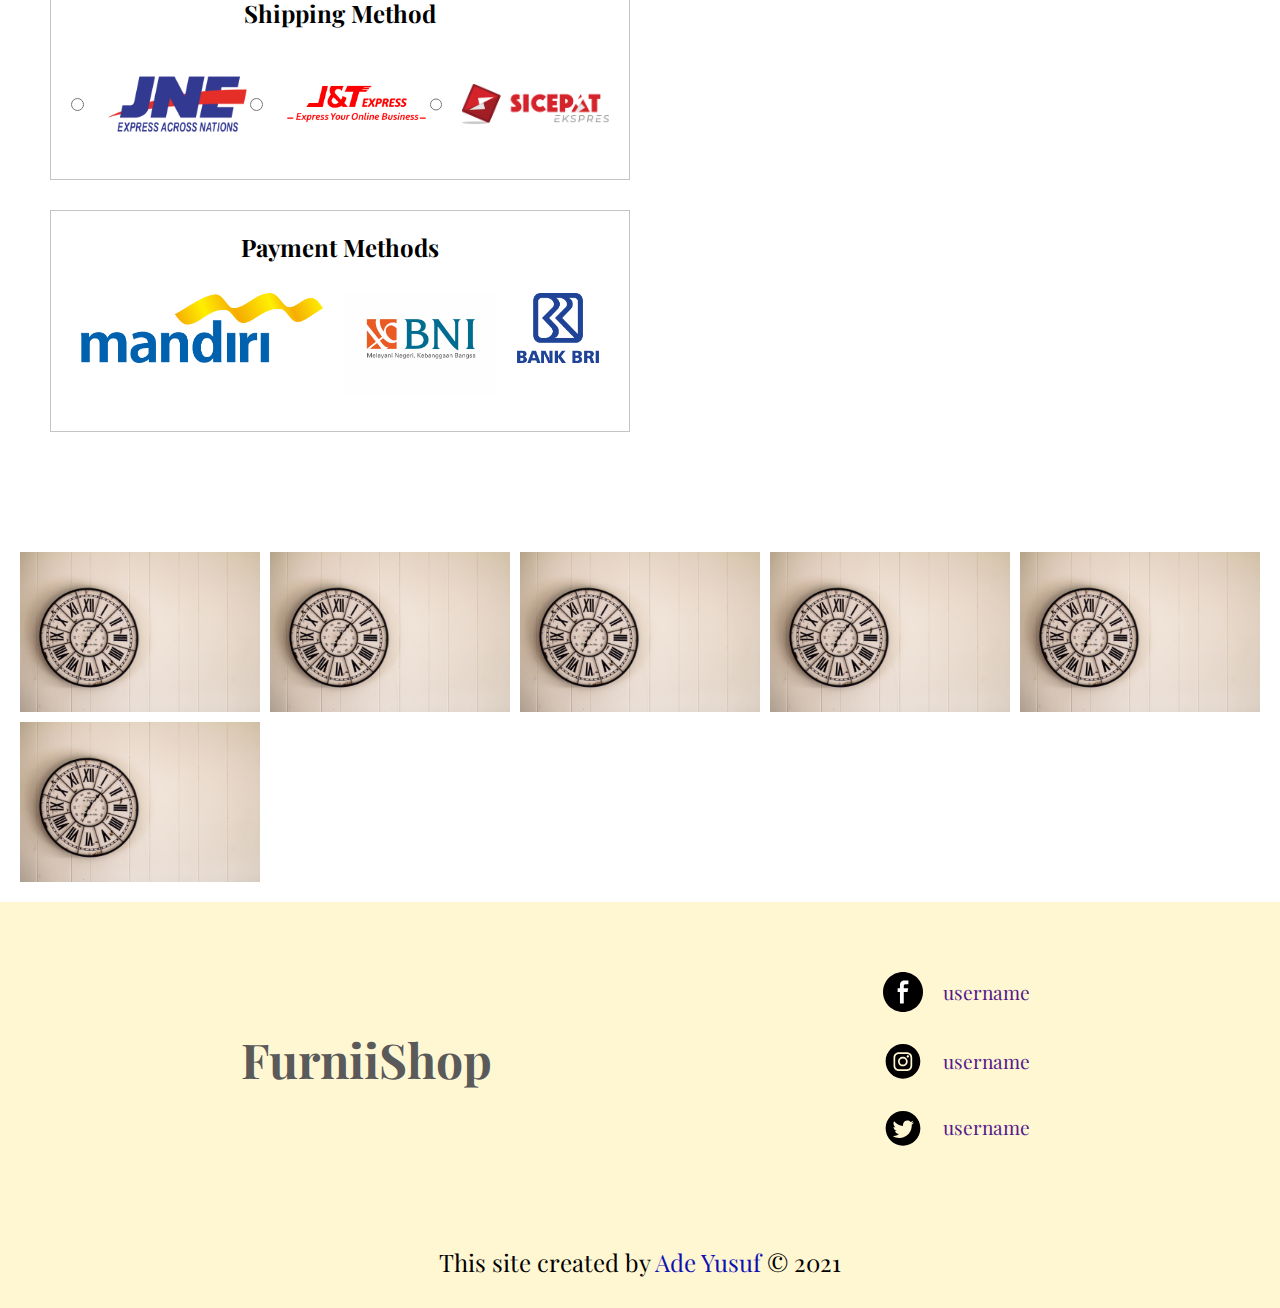
<file: checkout.html>
<!DOCTYPE html>
<html lang="en">

<head>
    <meta charset="UTF-8">
    <meta http-equiv="X-UA-Compatible" content="IE=edge">
    <meta name="viewport" content="width=device-width, initial-scale=1.0">
    <title>Furniishop | Checkout</title>
    <link rel="stylesheet" href="css/style.css">
    <link rel="stylesheet" href="css/responsive.css">
</head>

<body>

    <section id="nav">
        <nav>
            <div class="logo">
                <h1>FurniiShop</h1>
            </div>
            <div class="items">
                <ul>
                    <li><a href="index.html">Home</a></li>
                    <li><a href="">Products</a></li>
                    <li><a href="contact.html">Contacts</a></li>
                </ul>
            </div>
            <div class="icons">
                <ul>
                    <li id="auth" style="cursor: pointer;">
                        <svg xmlns="http://www.w3.org/2000/svg" height="24px" viewBox="0 0 24 24" width="24px"
                            fill="#000000">
                            <path d="M0 0h24v24H0V0z" fill="none" />
                            <path
                                d="M12 6c1.1 0 2 .9 2 2s-.9 2-2 2-2-.9-2-2 .9-2 2-2m0 10c2.7 0 5.8 1.29 6 2H6c.23-.72 3.31-2 6-2m0-12C9.79 4 8 5.79 8 8s1.79 4 4 4 4-1.79 4-4-1.79-4-4-4zm0 10c-2.67 0-8 1.34-8 4v2h16v-2c0-2.66-5.33-4-8-4z" />
                        </svg>
                    </li>
                    <li>
                        <a href="cart.html">
                            <svg xmlns="http://www.w3.org/2000/svg" height="24px" viewBox="0 0 24 24" width="24px"
                                fill="#000000">
                                <path d="M0 0h24v24H0V0z" fill="none" />
                                <path
                                    d="M15.55 13c.75 0 1.41-.41 1.75-1.03l3.58-6.49c.37-.66-.11-1.48-.87-1.48H5.21l-.94-2H1v2h2l3.6 7.59-1.35 2.44C4.52 15.37 5.48 17 7 17h12v-2H7l1.1-2h7.45zM6.16 6h12.15l-2.76 5H8.53L6.16 6zM7 18c-1.1 0-1.99.9-1.99 2S5.9 22 7 22s2-.9 2-2-.9-2-2-2zm10 0c-1.1 0-1.99.9-1.99 2s.89 2 1.99 2 2-.9 2-2-.9-2-2-2z" />
                            </svg>
                            <span id="count">
                                <p>0</p>
                            </span>
                        </a>
                    </li>
            </div>
        </nav>
    </section>

    <section id="header">
        <div class="header">
            <h1>Waste Your Money Here</h1>
            <p>Lorem ipsum dolor sit amet consectetur adipisicing elit.</p>
            <a href="#">Shop Now</a>
        </div>
    </section>

    <section id="checkout">
        <div class="checkout">
            <h1>Checkout</h1>
            <div class="checkout-items">
                <div class="checkout-list">
                    <div class="checkout-address">
                        <h3>Address</h3>
                        <p>Lorem ipsum dolor sit amet consectetur adipisicing elit. Facilis, eius!</p>
                        <div class="checkout-input">
                            <label for="">Alamat</label>
                            <input type="text" placeholder="Masukkan alamat lengkap">
                        </div>
                        <div class="checkout-input">
                            <label for="">Provinsi</label>
                            <select name="" id="">
                                <option value="">-- Pilih Provinsi --</option>
                                <option value="">DKI Jakarta</option>
                                <option value="">Jawa Barat</option>
                            </select>
                        </div>
                        <div class="checkout-input">
                            <label for="">Kota</label>
                            <select name="" id="">
                                <option value="">-- Pilih Kota --</option>
                                <option value="">Bandung</option>
                                <option value="">Bogor</option>
                            </select>
                        </div>
                        <div class="checkout-input">
                            <label for="">Kode Post</label>
                            <input type="text" placeholder="Masukkan kode post">
                        </div>
                        <div class="checkout-input">
                            <label for="">No. Telp</label>
                            <input type="text" placeholder="Masukkan no telpon">
                        </div>
                    </div>
                    <div class="checkout-shipping">
                        <h3>Shipping Method</h3>
                        <div class="shipping-list">
                            <div class="shipping">
                                <input type="radio" name="shipping" id="1">
                                <img src="/images/icon/JNE.png" alt="">
                            </div>
                            <div class="shipping">
                                <input type="radio" name="shipping" id="2">
                                <img src="/images/icon/j&t.jpg" alt="">
                            </div>
                            <div class="shipping">
                                <input type="radio" name="shipping" id="3">
                                <img src="/images/icon/SiCepat.png" alt="">
                            </div>
                        </div>
                    </div>
                    <div class="checkout-payments">
                        <h3>Payment Methods</h3>
                        <div class="payment-list">
                            <div class="payment">
                                <a href="">
                                    <img src="/images/svg/Bank Mandiri Logo (PNG-480p) - FileVector69.png" alt="">
                                </a>
                            </div>
                            <div class="payment">
                                <a href="">
                                    <img src="/images/svg/Logo BNI 46.jpg" alt="">
                                </a>
                            </div>
                            <div class="payment">
                                <a href="">
                                    <img src="/images/svg/Bank BRI (Bank Rakyat Indonesia) Logo (PNG-480p) - FileVector69.png" alt="">
                                </a>
                            </div>
                        </div>
                    </div>
                </div>
                <div class="checkout-item">
                    <div class="list-items">
                        <h3>2 Items</h3>
                        <h3>Details</h3>
                        <div class="list-item">
                            <div class="item">
                                <p>Total Item</p>
                                <p>2</p>
                            </div>
                            <div class="item">
                                <p>Price</p>
                                <p>Rp. 1.250.000</p>
                            </div>
                            <div class="item">
                                <p>Shipping</p>
                                <p>Rp. 12.000</p>
                            </div>
                            <div class="item">
                                <p>Tax</p>
                                <p>Rp. 1.000</p>
                            </div>
                            <hr>
                            <div class="item">
                                <p>Total</p>
                                <p>Rp. 1.263.000</p>
                            </div>
                            <div class="list-address">
                                <h6>Shipping Address: </h6>
                                <p>Jalan Darat, Provinsi Laut, Negara Wakanda, Planet Bumi, Alam Semesta.</p>
                            </div>
                        </div>
                    </div>
                    <div class="list-action">
                        <a href="index.html">Back To Home</a>
                        <button type="submit">Checkout</button>
                    </div>
                </div>
            </div>
        </div>
    </section>

    <section id="sponsor">
        <div class="sponsor">
            <div class="sponsor-list">
                <div class="card">
                    <img src="/banner/steve-johnson-TnjzgonRFPU-unsplash.jpg" alt="">
                </div>
                <div class="card">
                    <img src="/banner/steve-johnson-TnjzgonRFPU-unsplash.jpg" alt="">
                </div>
                <div class="card">
                    <img src="/banner/steve-johnson-TnjzgonRFPU-unsplash.jpg" alt="">
                </div>
                <div class="card">
                    <img src="/banner/steve-johnson-TnjzgonRFPU-unsplash.jpg" alt="">
                </div>
                <div class="card">
                    <img src="/banner/steve-johnson-TnjzgonRFPU-unsplash.jpg" alt="">
                </div>
                <div class="card">
                    <img src="/banner/steve-johnson-TnjzgonRFPU-unsplash.jpg" alt="">
                </div>
            </div>
        </div>
    </section>

    <section id="footer">
        <div class="footer">
            <div class="footer-logo">
                <h1>FurniiShop</h1>
            </div>
            <div class="footer-sosmed">
                <ul>
                    <a href="">
                        <li>
                            <svg height="60px" version="1.1" viewBox="0 0 60 60" width="60px"
                                xmlns="http://www.w3.org/2000/svg"
                                xmlns:sketch="http://www.bohemiancoding.com/sketch/ns"
                                xmlns:xlink="http://www.w3.org/1999/xlink">
                                <title />
                                <defs />
                                <g fill="none" fill-rule="evenodd" id="black" stroke="none" stroke-width="1">
                                    <g id="facebook">
                                        <path
                                            d="M30,60 C46.5685433,60 60,46.5685433 60,30 C60,13.4314567 46.5685433,0 30,0 C13.4314567,0 0,13.4314567 0,30 C0,46.5685433 13.4314567,60 30,60 Z"
                                            fill="#000000" id="Facebook" />
                                        <path
                                            d="M25.4622239,47.314313 L25.4622239,29.9989613 L21.9432889,29.9989612 L21.9432889,24.2593563 L25.4622239,24.2593563 L25.4622239,20.7883864 C25.4622239,16.1066422 26.8619948,12.730619 31.9881023,12.730619 L38.0863595,12.730619 L38.0863595,18.45844 L33.7922546,18.45844 C31.6418944,18.45844 31.1518737,19.8873763 31.1518737,21.3837609 L31.1518737,24.2593553 L37.7694231,24.2593558 L36.8661728,29.9989613 L31.1518737,29.9989613 L31.1518737,47.3143123 L25.4622239,47.314313 Z"
                                            fill="#FFFFFF" />
                                    </g>
                                </g>
                            </svg>
                            username
                        </li>
                    </a>
                    <a href="">
                        <li>
                            <svg height="56.7px" id="Layer_1" style="enable-background:new 0 0 56.7 56.7;" version="1.1"
                                viewBox="0 0 56.7 56.7" width="56.7px" xml:space="preserve"
                                xmlns="http://www.w3.org/2000/svg" xmlns:xlink="http://www.w3.org/1999/xlink">
                                <g>
                                    <circle cx="28.1" cy="30" r="4.4" />
                                    <path
                                        d="M33.6,19.2h-11c-1.6,0-3,0.5-3.9,1.4c-0.9,0.9-1.4,2.3-1.4,3.9v11c0,1.6,0.5,3,1.5,4c1,0.9,2.3,1.4,3.9,1.4h10.9   c1.6,0,3-0.5,3.9-1.4c1-0.9,1.5-2.3,1.5-3.9v-11c0-1.6-0.5-2.9-1.4-3.9C36.6,19.7,35.3,19.2,33.6,19.2z M28.1,36.8   c-3.8,0-6.8-3.1-6.8-6.8c0-3.8,3.1-6.8,6.8-6.8S35,26.2,35,30C35,33.8,31.9,36.8,28.1,36.8z M35.2,24.5c-0.9,0-1.6-0.7-1.6-1.6   s0.7-1.6,1.6-1.6s1.6,0.7,1.6,1.6S36.1,24.5,35.2,24.5z" />
                                    <path
                                        d="M28.3,5.2c-13.6,0-24.6,11-24.6,24.6c0,13.6,11,24.6,24.6,24.6c13.6,0,24.6-11,24.6-24.6C53,16.2,41.9,5.2,28.3,5.2z    M41.4,35.6c0,2.3-0.8,4.3-2.2,5.7c-1.4,1.4-3.4,2.1-5.6,2.1H22.7c-2.2,0-4.2-0.7-5.6-2.1c-1.5-1.4-2.2-3.4-2.2-5.7v-11   c0-4.6,3.1-7.8,7.8-7.8h11c2.3,0,4.2,0.8,5.6,2.2c1.4,1.4,2.1,3.3,2.1,5.6V35.6z" />
                                </g>
                            </svg>
                            username
                        </li>
                    </a>
                    <a href="">
                        <li>
                            <svg enable-background="new 0 0 56.693 56.693" height="56.693px" id="Layer_1" version="1.1"
                                viewBox="0 0 56.693 56.693" width="56.693px" xml:space="preserve"
                                xmlns="http://www.w3.org/2000/svg" xmlns:xlink="http://www.w3.org/1999/xlink">
                                <path
                                    d="M28.348,5.157c-13.6,0-24.625,11.027-24.625,24.625c0,13.6,11.025,24.623,24.625,24.623c13.6,0,24.623-11.023,24.623-24.623  C52.971,16.184,41.947,5.157,28.348,5.157z M40.752,24.817c0.013,0.266,0.018,0.533,0.018,0.803c0,8.201-6.242,17.656-17.656,17.656  c-3.504,0-6.767-1.027-9.513-2.787c0.486,0.057,0.979,0.086,1.48,0.086c2.908,0,5.584-0.992,7.707-2.656  c-2.715-0.051-5.006-1.846-5.796-4.311c0.378,0.074,0.767,0.111,1.167,0.111c0.566,0,1.114-0.074,1.635-0.217  c-2.84-0.57-4.979-3.08-4.979-6.084c0-0.027,0-0.053,0.001-0.08c0.836,0.465,1.793,0.744,2.811,0.777  c-1.666-1.115-2.761-3.012-2.761-5.166c0-1.137,0.306-2.204,0.84-3.12c3.061,3.754,7.634,6.225,12.792,6.483  c-0.106-0.453-0.161-0.928-0.161-1.414c0-3.426,2.778-6.205,6.206-6.205c1.785,0,3.397,0.754,4.529,1.959  c1.414-0.277,2.742-0.795,3.941-1.506c-0.465,1.45-1.448,2.666-2.73,3.433c1.257-0.15,2.453-0.484,3.565-0.977  C43.018,22.849,41.965,23.942,40.752,24.817z" />
                            </svg>
                            username
                        </li>
                    </a>
                </ul>
            </div>
        </div>
        <div class="footer-copy">
            <p>This site created by <a href="https://adeyusuf.netlify.app" target="_blank">Ade Yusuf</a> &copy; 2021</p>
        </div>
    </section>

    <section id="auth">
        <div class="auth">
            <div class="auth-modal">
                <div class="auth-text">
                    <h1>Please Login</h1>
                    <p>X</p>
                </div>
                <div class="auth-list">
                    <a href="">
                        <img src="/images/icon/google.png" alt="">
                        Google
                    </a>
                    <a href="">
                        <img src="/images/icon/facebook.png" alt="">
                        Facebook
                    </a>
                </div>
            </div>
        </div>
    </section>

<script src="js/script.js"></script>
</body>

</html>
</file>
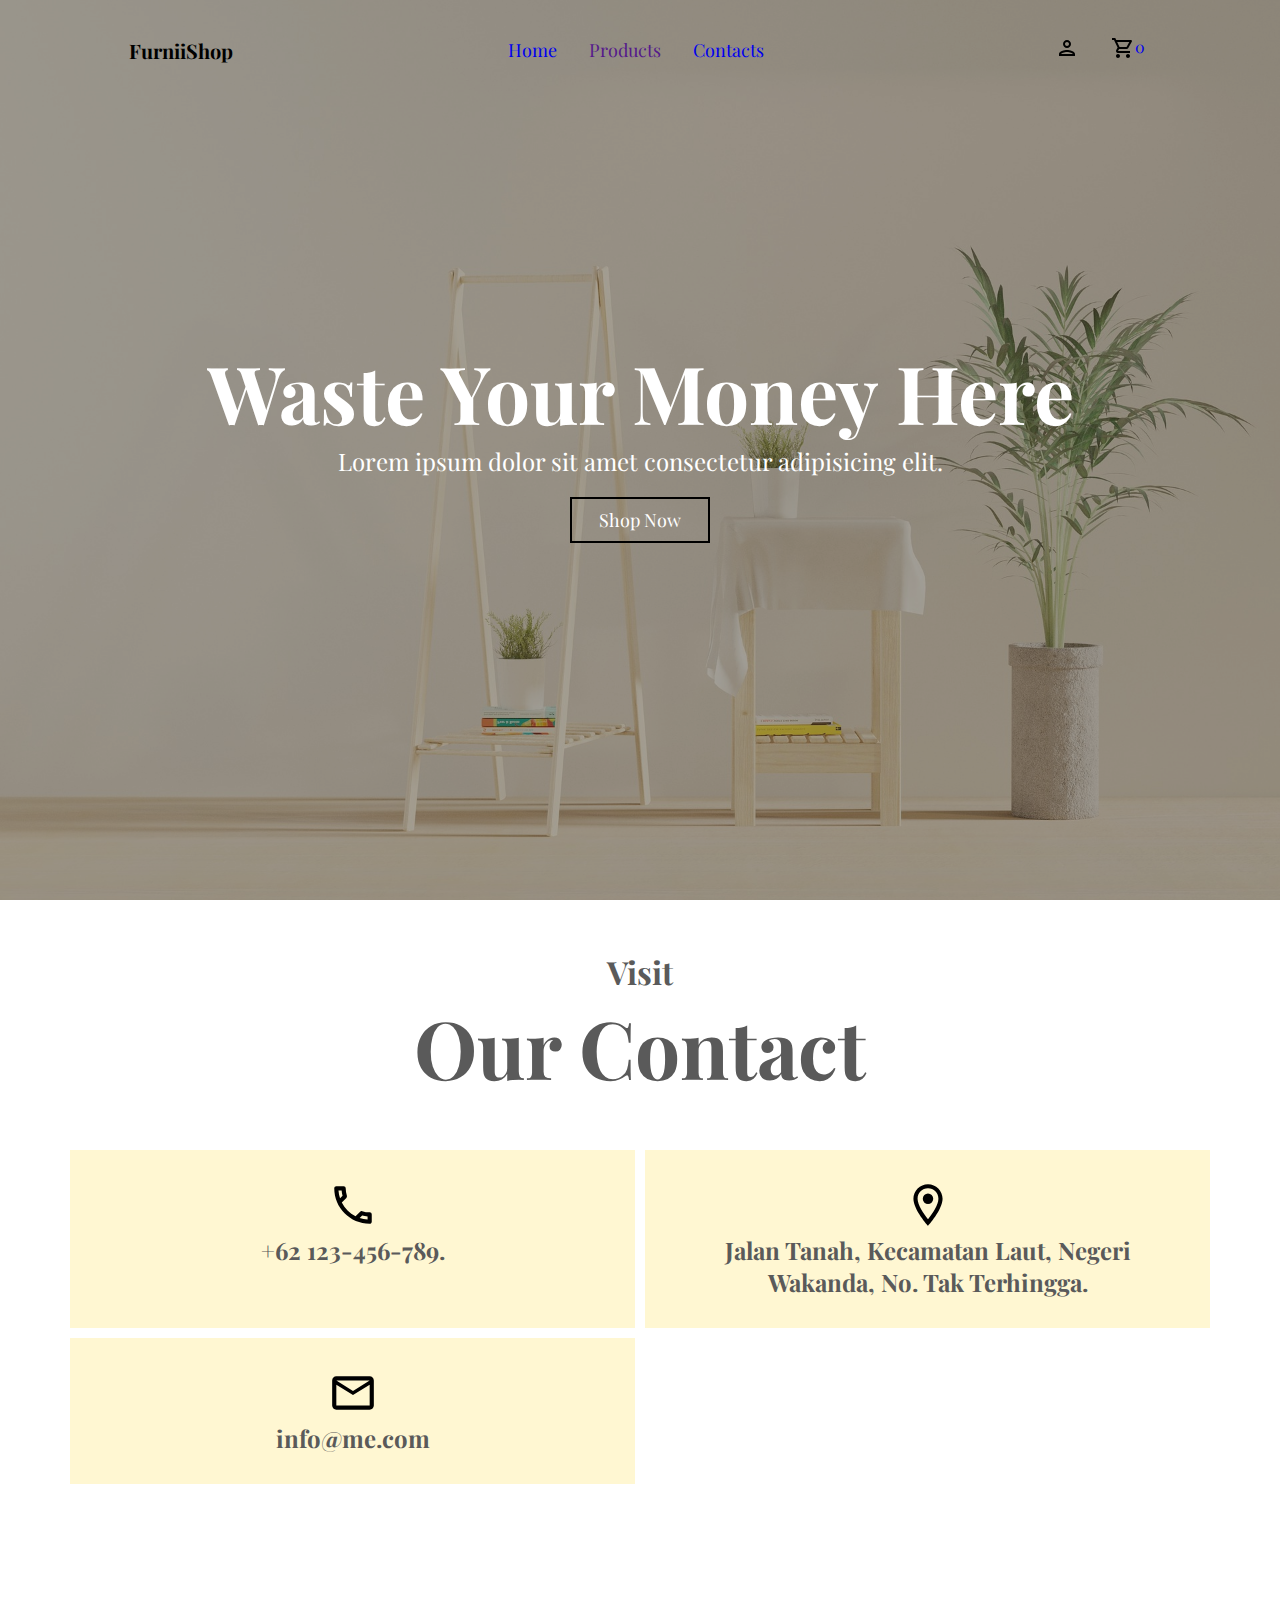
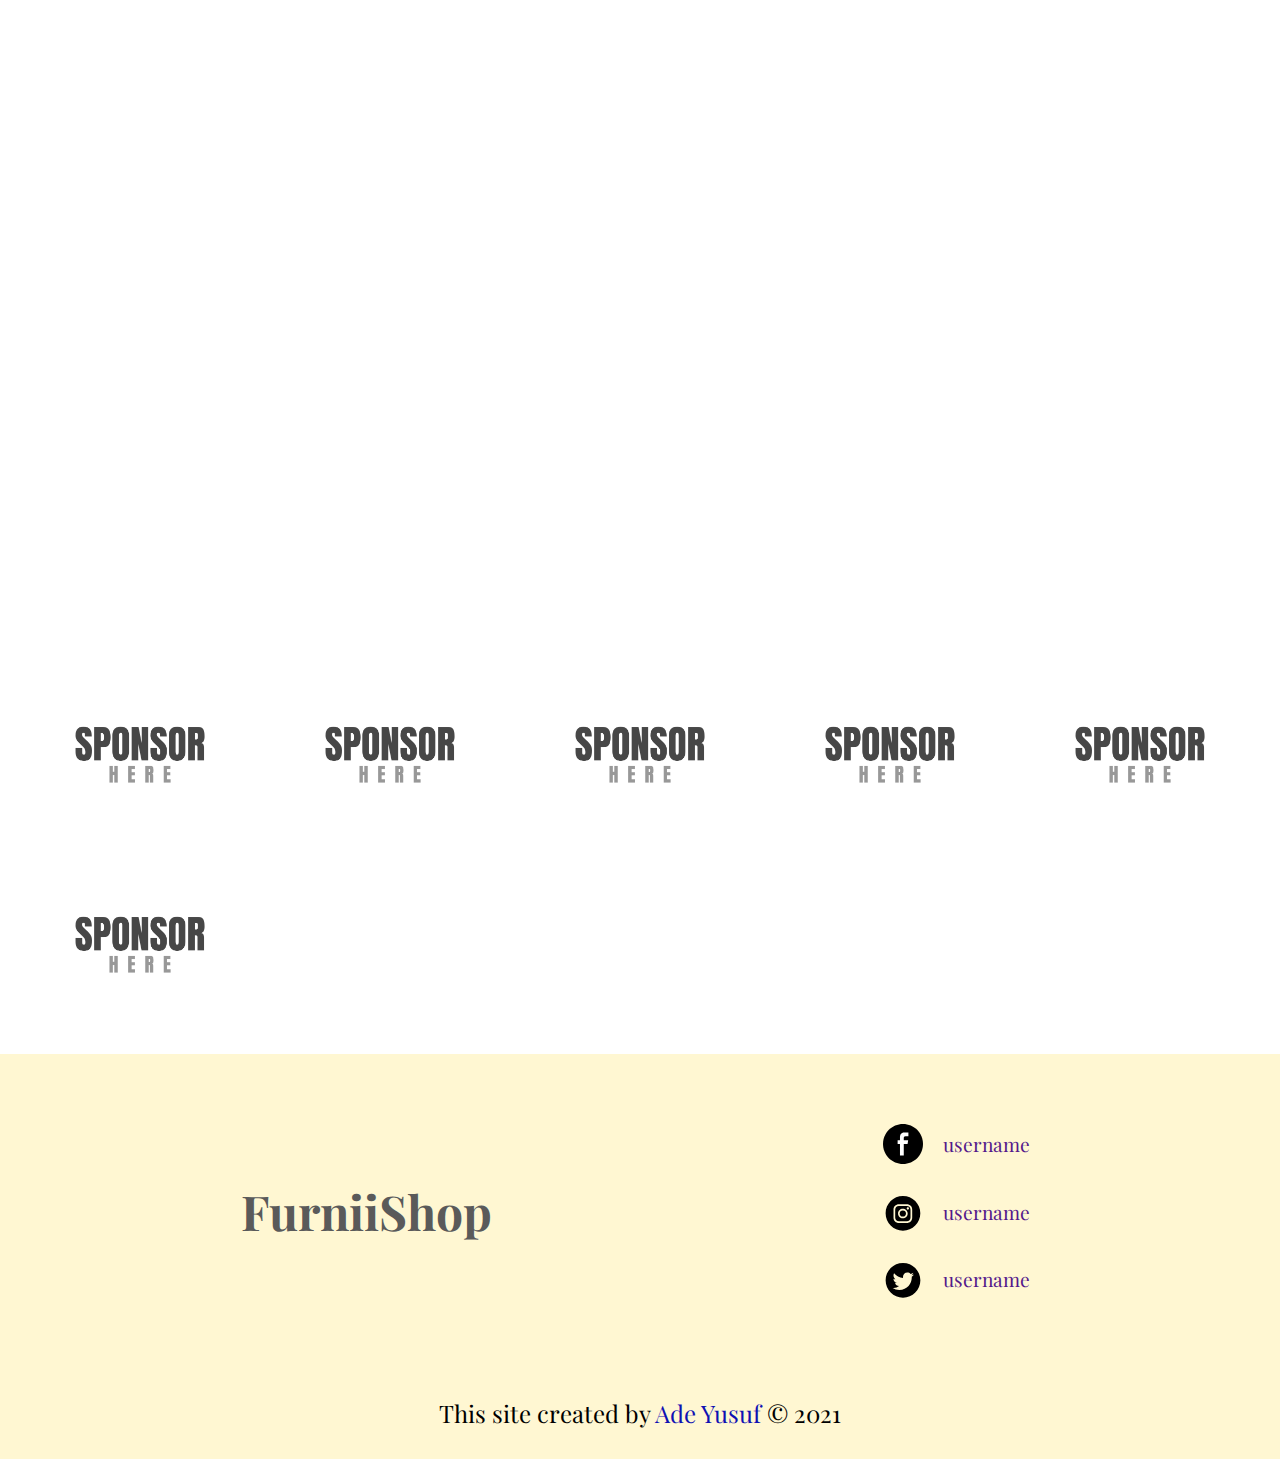
<file: contact.html>
<!DOCTYPE html>
<html lang="en">
<head>
    <meta charset="UTF-8">
    <meta http-equiv="X-UA-Compatible" content="IE=edge">
    <meta name="viewport" content="width=device-width, initial-scale=1.0">
    <title>Furniishop | Contact</title>
    <link rel="stylesheet" href="css/style.css">
    <link rel="stylesheet" href="css/responsive.css">
</head>
<body>

    <section id="nav">
        <nav>
            <div class="logo">
                <h1>FurniiShop</h1>
            </div>
            <div class="items">
                <ul>
                    <li><a href="index.html">Home</a></li>
                    <li><a href="">Products</a></li>
                    <li><a href="contact.html">Contacts</a></li>
                </ul>
            </div>
            <div class="icons">
                <ul>
                    <li id="auth" style="cursor: pointer;">
                        <svg xmlns="http://www.w3.org/2000/svg" height="24px" viewBox="0 0 24 24" width="24px"
                            fill="#000000">
                            <path d="M0 0h24v24H0V0z" fill="none" />
                            <path
                                d="M12 6c1.1 0 2 .9 2 2s-.9 2-2 2-2-.9-2-2 .9-2 2-2m0 10c2.7 0 5.8 1.29 6 2H6c.23-.72 3.31-2 6-2m0-12C9.79 4 8 5.79 8 8s1.79 4 4 4 4-1.79 4-4-1.79-4-4-4zm0 10c-2.67 0-8 1.34-8 4v2h16v-2c0-2.66-5.33-4-8-4z" />
                        </svg>
                    </li>
                    <li>
                        <a href="cart.html">
                            <svg xmlns="http://www.w3.org/2000/svg" height="24px" viewBox="0 0 24 24" width="24px"
                                fill="#000000">
                                <path d="M0 0h24v24H0V0z" fill="none" />
                                <path
                                    d="M15.55 13c.75 0 1.41-.41 1.75-1.03l3.58-6.49c.37-.66-.11-1.48-.87-1.48H5.21l-.94-2H1v2h2l3.6 7.59-1.35 2.44C4.52 15.37 5.48 17 7 17h12v-2H7l1.1-2h7.45zM6.16 6h12.15l-2.76 5H8.53L6.16 6zM7 18c-1.1 0-1.99.9-1.99 2S5.9 22 7 22s2-.9 2-2-.9-2-2-2zm10 0c-1.1 0-1.99.9-1.99 2s.89 2 1.99 2 2-.9 2-2-.9-2-2-2z" />
                            </svg>
                            <span id="count">
                                <p>0</p>
                            </span>
                        </a>
                    </li>
            </div>
        </nav>
    </section>

    <section id="header">
        <div class="header">
            <h1>Waste Your Money Here</h1>
            <p>Lorem ipsum dolor sit amet consectetur adipisicing elit.</p>
            <a href="#">Shop Now</a>
        </div>
    </section>

    <section id="contact">
        <div class="contact">
            <h3>Visit</h3>
            <h1>Our Contact</h1>
            <div class="list-contact">
                <div class="card">
                    <svg xmlns="http://www.w3.org/2000/svg" height="24px" viewBox="0 0 24 24" width="24px" fill="#000000">
                        <path d="M0 0h24v24H0V0z" fill="none" />
                        <path
                            d="M6.54 5c.06.89.21 1.76.45 2.59l-1.2 1.2c-.41-1.2-.67-2.47-.76-3.79h1.51m9.86 12.02c.85.24 1.72.39 2.6.45v1.49c-1.32-.09-2.59-.35-3.8-.75l1.2-1.19M7.5 3H4c-.55 0-1 .45-1 1 0 9.39 7.61 17 17 17 .55 0 1-.45 1-1v-3.49c0-.55-.45-1-1-1-1.24 0-2.45-.2-3.57-.57-.1-.04-.21-.05-.31-.05-.26 0-.51.1-.71.29l-2.2 2.2c-2.83-1.45-5.15-3.76-6.59-6.59l2.2-2.2c.28-.28.36-.67.25-1.02C8.7 6.45 8.5 5.25 8.5 4c0-.55-.45-1-1-1z" />
                    </svg>
                    <h3>+62 123-456-789.</h3>
                </div>
                <div class="card">
                    <svg xmlns="http://www.w3.org/2000/svg" height="24px" viewBox="0 0 24 24" width="24px" fill="#000000">
                        <path d="M0 0h24v24H0V0z" fill="none" />
                        <path
                            d="M12 2C8.13 2 5 5.13 5 9c0 5.25 7 13 7 13s7-7.75 7-13c0-3.87-3.13-7-7-7zM7 9c0-2.76 2.24-5 5-5s5 2.24 5 5c0 2.88-2.88 7.19-5 9.88C9.92 16.21 7 11.85 7 9z" />
                        <circle cx="12" cy="9" r="2.5" />
                    </svg>
                    <h3>Jalan Tanah, Kecamatan Laut, Negeri Wakanda, No. Tak Terhingga.</h3>
                </div>
                <div class="card">
                    <svg xmlns="http://www.w3.org/2000/svg" height="24px" viewBox="0 0 24 24" width="24px" fill="#000000">
                        <path d="M0 0h24v24H0V0z" fill="none" />
                        <path
                            d="M22 6c0-1.1-.9-2-2-2H4c-1.1 0-2 .9-2 2v12c0 1.1.9 2 2 2h16c1.1 0 2-.9 2-2V6zm-2 0l-8 5-8-5h16zm0 12H4V8l8 5 8-5v10z" />
                    </svg>
                    <h3>info@me.com</h3>
                </div>
            </div>
            <div class="contact-map">
                <iframe
                    src="https://www.google.com/maps/embed?pb=!1m18!1m12!1m3!1d3966.666466960677!2d106.82496411430975!3d-6.175387062231751!2m3!1f0!2f0!3f0!3m2!1i1024!2i768!4f13.1!3m3!1m2!1s0x2e69f5d2e764b12d%3A0x3d2ad6e1e0e9bcc8!2sMonumen%20Nasional!5e0!3m2!1sid!2sid!4v1638166334348!5m2!1sid!2sid"
                    width="800" height="600" style="border:0;" allowfullscreen="" loading="lazy">
                </iframe>
            </div>
        </div>
    </section>

    <section id="sponsor">
        <div class="sponsor">
            <div class="sponsor-list">
                <div class="card">
                    <img src="/images/icon/sponsor.jpg" alt="">
                </div>
                <div class="card">
                    <img src="/images/icon/sponsor.jpg" alt="">
                </div>
                <div class="card">
                    <img src="/images/icon/sponsor.jpg" alt="">
                </div>
                <div class="card">
                    <img src="/images/icon/sponsor.jpg" alt="">
                </div>
                <div class="card">
                    <img src="/images/icon/sponsor.jpg" alt="">
                </div>
                <div class="card">
                    <img src="/images/icon/sponsor.jpg" alt="">
                </div>
            </div>
        </div>
    </section>

    <section id="footer">
        <div class="footer">
            <div class="footer-logo">
                <h1>FurniiShop</h1>
            </div>
            <div class="footer-sosmed">
                <ul>
                    <a href="">
                    <li>
                        <svg height="60px" version="1.1" viewBox="0 0 60 60" width="60px"
                            xmlns="http://www.w3.org/2000/svg" xmlns:sketch="http://www.bohemiancoding.com/sketch/ns"
                            xmlns:xlink="http://www.w3.org/1999/xlink">
                            <title />
                            <defs />
                            <g fill="none" fill-rule="evenodd" id="black" stroke="none" stroke-width="1">
                                <g id="facebook">
                                    <path
                                        d="M30,60 C46.5685433,60 60,46.5685433 60,30 C60,13.4314567 46.5685433,0 30,0 C13.4314567,0 0,13.4314567 0,30 C0,46.5685433 13.4314567,60 30,60 Z"
                                        fill="#000000" id="Facebook" />
                                    <path
                                        d="M25.4622239,47.314313 L25.4622239,29.9989613 L21.9432889,29.9989612 L21.9432889,24.2593563 L25.4622239,24.2593563 L25.4622239,20.7883864 C25.4622239,16.1066422 26.8619948,12.730619 31.9881023,12.730619 L38.0863595,12.730619 L38.0863595,18.45844 L33.7922546,18.45844 C31.6418944,18.45844 31.1518737,19.8873763 31.1518737,21.3837609 L31.1518737,24.2593553 L37.7694231,24.2593558 L36.8661728,29.9989613 L31.1518737,29.9989613 L31.1518737,47.3143123 L25.4622239,47.314313 Z"
                                        fill="#FFFFFF" />
                                </g>
                            </g>
                        </svg>
                            username
                        </li>
                    </a>
                    <a href="">
                    <li>
                        <svg height="56.7px" id="Layer_1" style="enable-background:new 0 0 56.7 56.7;" version="1.1"
                            viewBox="0 0 56.7 56.7" width="56.7px" xml:space="preserve" xmlns="http://www.w3.org/2000/svg"
                            xmlns:xlink="http://www.w3.org/1999/xlink">
                            <g>
                                <circle cx="28.1" cy="30" r="4.4" />
                                <path
                                    d="M33.6,19.2h-11c-1.6,0-3,0.5-3.9,1.4c-0.9,0.9-1.4,2.3-1.4,3.9v11c0,1.6,0.5,3,1.5,4c1,0.9,2.3,1.4,3.9,1.4h10.9   c1.6,0,3-0.5,3.9-1.4c1-0.9,1.5-2.3,1.5-3.9v-11c0-1.6-0.5-2.9-1.4-3.9C36.6,19.7,35.3,19.2,33.6,19.2z M28.1,36.8   c-3.8,0-6.8-3.1-6.8-6.8c0-3.8,3.1-6.8,6.8-6.8S35,26.2,35,30C35,33.8,31.9,36.8,28.1,36.8z M35.2,24.5c-0.9,0-1.6-0.7-1.6-1.6   s0.7-1.6,1.6-1.6s1.6,0.7,1.6,1.6S36.1,24.5,35.2,24.5z" />
                                <path
                                    d="M28.3,5.2c-13.6,0-24.6,11-24.6,24.6c0,13.6,11,24.6,24.6,24.6c13.6,0,24.6-11,24.6-24.6C53,16.2,41.9,5.2,28.3,5.2z    M41.4,35.6c0,2.3-0.8,4.3-2.2,5.7c-1.4,1.4-3.4,2.1-5.6,2.1H22.7c-2.2,0-4.2-0.7-5.6-2.1c-1.5-1.4-2.2-3.4-2.2-5.7v-11   c0-4.6,3.1-7.8,7.8-7.8h11c2.3,0,4.2,0.8,5.6,2.2c1.4,1.4,2.1,3.3,2.1,5.6V35.6z" />
                            </g>
                        </svg>
                            username
                        </li>
                    </a>
                    <a href="">
                    <li>
                        <svg
                            enable-background="new 0 0 56.693 56.693" height="56.693px" id="Layer_1" version="1.1" viewBox="0 0 56.693 56.693"
                            width="56.693px" xml:space="preserve" xmlns="http://www.w3.org/2000/svg" xmlns:xlink="http://www.w3.org/1999/xlink">
                            <path
                                d="M28.348,5.157c-13.6,0-24.625,11.027-24.625,24.625c0,13.6,11.025,24.623,24.625,24.623c13.6,0,24.623-11.023,24.623-24.623  C52.971,16.184,41.947,5.157,28.348,5.157z M40.752,24.817c0.013,0.266,0.018,0.533,0.018,0.803c0,8.201-6.242,17.656-17.656,17.656  c-3.504,0-6.767-1.027-9.513-2.787c0.486,0.057,0.979,0.086,1.48,0.086c2.908,0,5.584-0.992,7.707-2.656  c-2.715-0.051-5.006-1.846-5.796-4.311c0.378,0.074,0.767,0.111,1.167,0.111c0.566,0,1.114-0.074,1.635-0.217  c-2.84-0.57-4.979-3.08-4.979-6.084c0-0.027,0-0.053,0.001-0.08c0.836,0.465,1.793,0.744,2.811,0.777  c-1.666-1.115-2.761-3.012-2.761-5.166c0-1.137,0.306-2.204,0.84-3.12c3.061,3.754,7.634,6.225,12.792,6.483  c-0.106-0.453-0.161-0.928-0.161-1.414c0-3.426,2.778-6.205,6.206-6.205c1.785,0,3.397,0.754,4.529,1.959  c1.414-0.277,2.742-0.795,3.941-1.506c-0.465,1.45-1.448,2.666-2.73,3.433c1.257-0.15,2.453-0.484,3.565-0.977  C43.018,22.849,41.965,23.942,40.752,24.817z" />
                        </svg>
                            username
                        </li>
                    </a>
                </ul>
            </div>
        </div>
        <div class="footer-copy">
            <p>This site created by <a href="https://adeyusuf.netlify.app" target="_blank">Ade Yusuf</a> &copy; 2021</p>
        </div>
    </section>

    <section id="auth">
        <div class="auth">
            <div class="auth-modal">
                <div class="auth-text">
                    <h1>Please Login</h1>
                    <p>X</p>
                </div>
                <div class="auth-list">
                    <a href="">
                        <img src="/images/icon/google.png" alt="">
                        Google
                    </a>
                    <a href="">
                        <img src="/images/icon/facebook.png" alt="">
                        Facebook
                    </a>
                </div>
            </div>
        </div>
    </section>

<script src="js/script.js"></script>
</body>
</html>
</file>
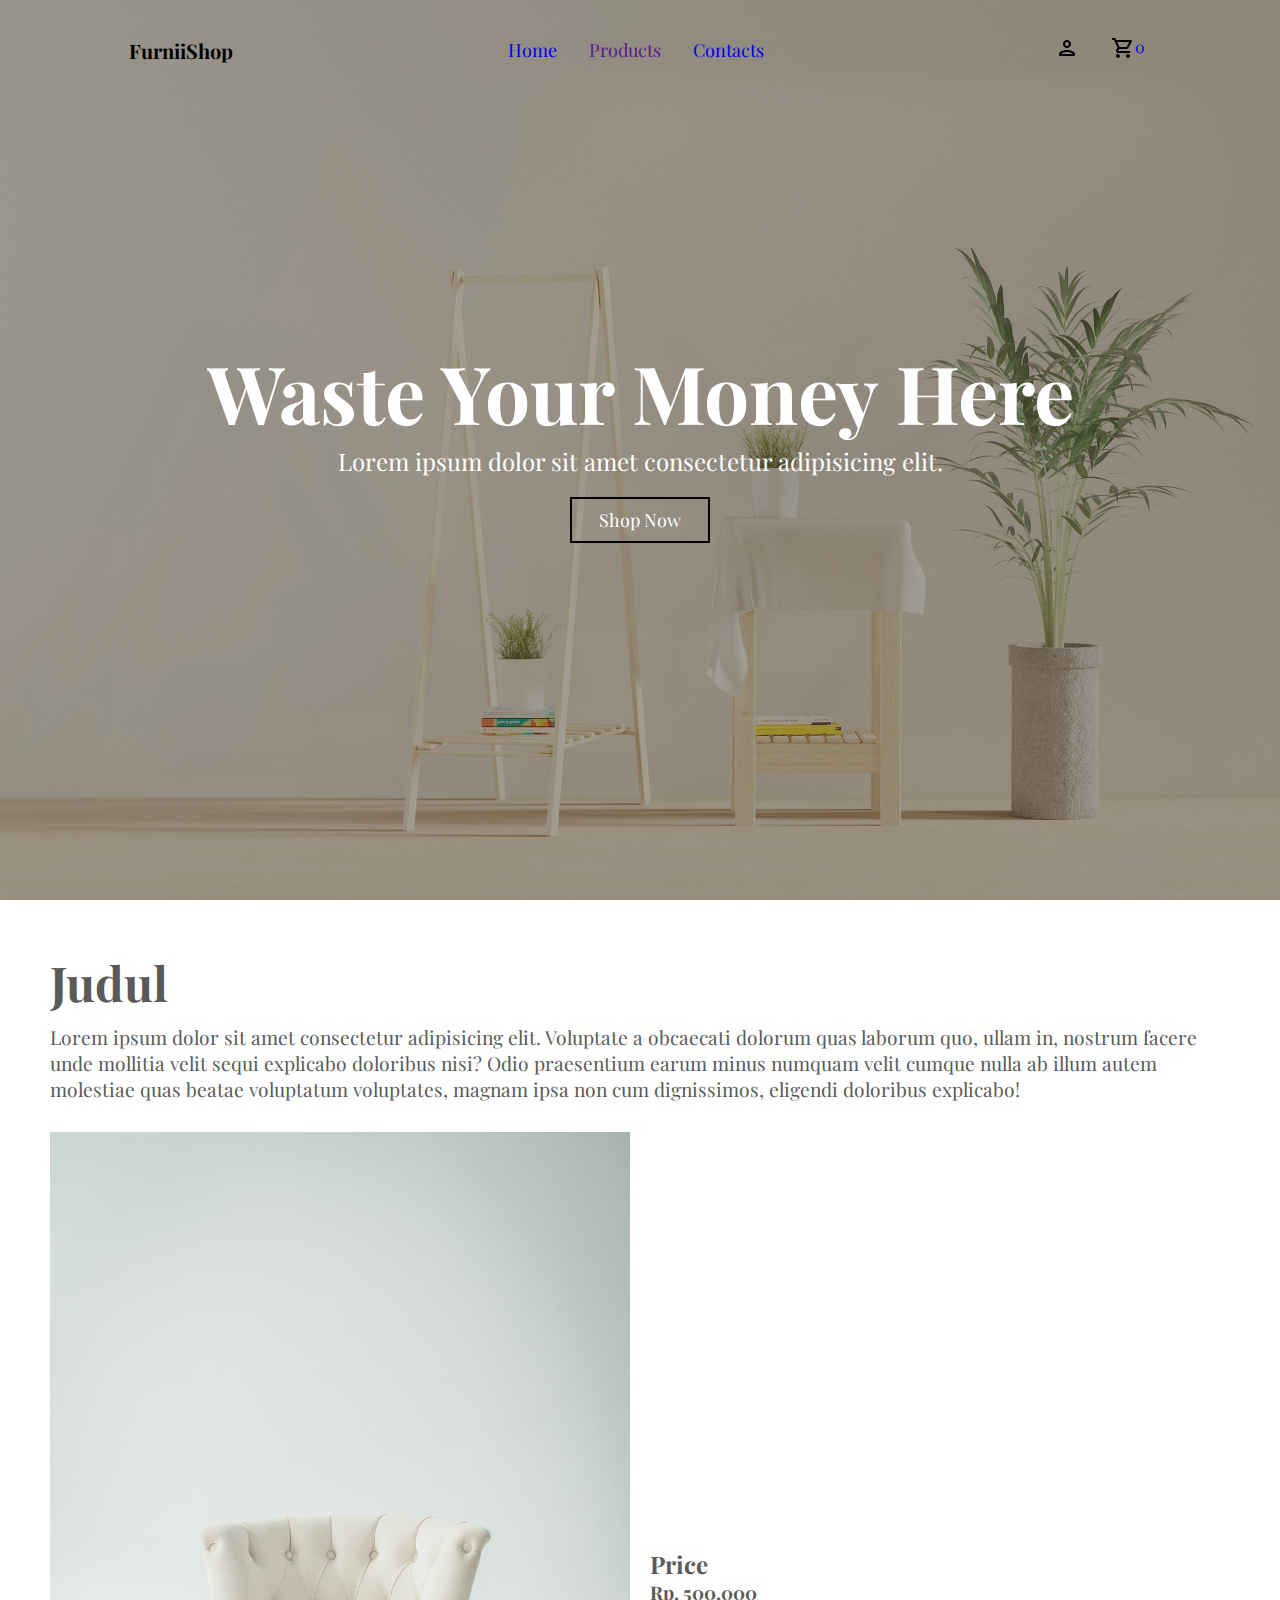
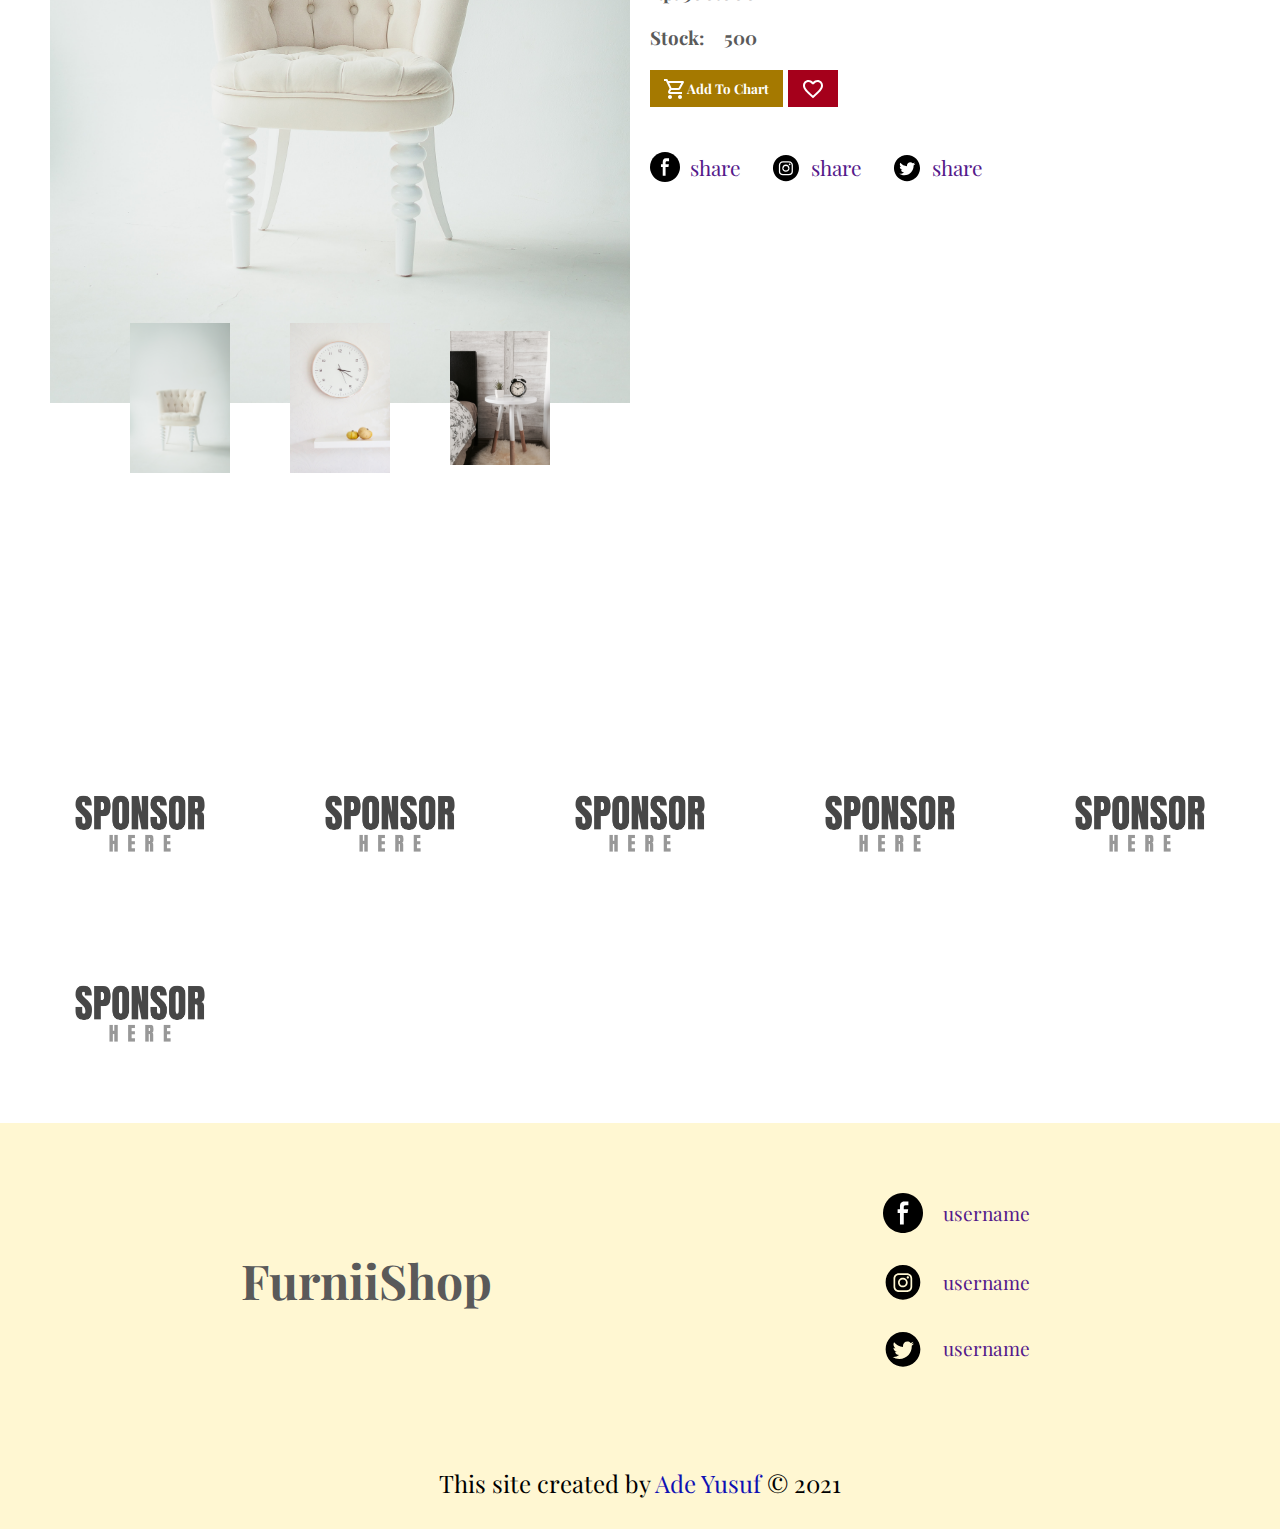
<file: detail-produk.html>
<!DOCTYPE html>
<html lang="en">
<head>
    <meta charset="UTF-8">
    <meta http-equiv="X-UA-Compatible" content="IE=edge">
    <meta name="viewport" content="width=device-width, initial-scale=1.0">
    <title>Furniishop | Detail Produk</title>
    <link rel="stylesheet" href="css/style.css">
    <link rel="stylesheet" href="css/responsive.css">
</head>
<body>

        <section id="nav">
            <nav>
                <div class="logo">
                    <h1>FurniiShop</h1>
                </div>
                <div class="items">
                    <ul>
                        <li><a href="index.html">Home</a></li>
                        <li><a href="">Products</a></li>
                        <li><a href="contact.html">Contacts</a></li>
                    </ul>
                </div>
                <div class="icons">
                    <ul>
                        <li id="auth" style="cursor: pointer;">
                            <svg xmlns="http://www.w3.org/2000/svg" height="24px" viewBox="0 0 24 24" width="24px"
                                fill="#000000">
                                <path d="M0 0h24v24H0V0z" fill="none" />
                                <path
                                    d="M12 6c1.1 0 2 .9 2 2s-.9 2-2 2-2-.9-2-2 .9-2 2-2m0 10c2.7 0 5.8 1.29 6 2H6c.23-.72 3.31-2 6-2m0-12C9.79 4 8 5.79 8 8s1.79 4 4 4 4-1.79 4-4-1.79-4-4-4zm0 10c-2.67 0-8 1.34-8 4v2h16v-2c0-2.66-5.33-4-8-4z" />
                            </svg>
                        </li>
                        <li>
                            <a href="cart.html">
                                <svg xmlns="http://www.w3.org/2000/svg" height="24px" viewBox="0 0 24 24" width="24px"
                                    fill="#000000">
                                    <path d="M0 0h24v24H0V0z" fill="none" />
                                    <path
                                        d="M15.55 13c.75 0 1.41-.41 1.75-1.03l3.58-6.49c.37-.66-.11-1.48-.87-1.48H5.21l-.94-2H1v2h2l3.6 7.59-1.35 2.44C4.52 15.37 5.48 17 7 17h12v-2H7l1.1-2h7.45zM6.16 6h12.15l-2.76 5H8.53L6.16 6zM7 18c-1.1 0-1.99.9-1.99 2S5.9 22 7 22s2-.9 2-2-.9-2-2-2zm10 0c-1.1 0-1.99.9-1.99 2s.89 2 1.99 2 2-.9 2-2-.9-2-2-2z" />
                                </svg>
                                <span id="count">
                                    <p>0</p>
                                </span>
                            </a>
                        </li>
                </div>
            </nav>
        </section>
        
        <section id="header">
            <div class="header">
                <h1>Waste Your Money Here</h1>
                <p>Lorem ipsum dolor sit amet consectetur adipisicing elit.</p>
                <a href="#">Shop Now</a>
            </div>
        </section>

        <section id="detail-product">
            <div class="detail-product">
                <div class="desc-product">
                    <h1>Judul</h1>
                    <p>Lorem ipsum dolor sit amet consectetur adipisicing elit. Voluptate a obcaecati dolorum quas laborum quo, ullam in, nostrum facere unde mollitia velit sequi explicabo doloribus nisi? Odio praesentium earum minus numquam velit cumque nulla ab illum autem molestiae quas beatae voluptatum voluptates, magnam ipsa non cum dignissimos, eligendi doloribus explicabo!</p>
                </div>
                <div class="show-product">
                    <div class="product-image">
                        <img src="/images/products/daniil-silantev-1P6AnKDw6S8-unsplash.jpg" alt="" class="jumbo">
                        <div class="cards-images">
                            <div class="card-image">
                                <img src="/images/products/daniil-silantev-1P6AnKDw6S8-unsplash.jpg" class="p-img" alt="">
                            </div>
                            <div class="card-image">
                                <img src="/images/products/artem-riasnianskyi-8fvDJw3jrcI-unsplash.jpg" class="p-img" alt="">
                            </div>
                            <div class="card-image">
                                <img src="/images/products/benjamin-voros-X63FTIZFbZo-unsplash.jpg" class="p-img" alt="">
                            </div>
                        </div>
                    </div>
                    <div class="product-catalog">
                        <div class="product-price">
                            <h2>Price</h2>
                            <div class="list-price">
                                <h3>Rp. 500.000</h3>
                            </div>
                        </div>
                        <div class="product-quantity">
                            <h3>Stock: </h3>
                            <h3>500</h3>
                        </div>
                        <div class="product-action">
                            <button class="detail" id="cart-modal">
                                <svg xmlns="http://www.w3.org/2000/svg" height="24px" viewBox="0 0 24 24" width="24px" fill="#ffffff">
                                    <path d="M0 0h24v24H0V0z" fill="none" />
                                    <path
                                        d="M15.55 13c.75 0 1.41-.41 1.75-1.03l3.58-6.49c.37-.66-.11-1.48-.87-1.48H5.21l-.94-2H1v2h2l3.6 7.59-1.35 2.44C4.52 15.37 5.48 17 7 17h12v-2H7l1.1-2h7.45zM6.16 6h12.15l-2.76 5H8.53L6.16 6zM7 18c-1.1 0-1.99.9-1.99 2S5.9 22 7 22s2-.9 2-2-.9-2-2-2zm10 0c-1.1 0-1.99.9-1.99 2s.89 2 1.99 2 2-.9 2-2-.9-2-2-2z" />
                                </svg>
                                Add To Chart
                            </button>
                            <button class="detail">
                                <svg xmlns="http://www.w3.org/2000/svg" height="24px" viewBox="0 0 24 24" width="24px" fill="#FFFFFF">
                                    <path d="M0 0h24v24H0V0z" fill="none" />
                                    <path
                                        d="M16.5 3c-1.74 0-3.41.81-4.5 2.09C10.91 3.81 9.24 3 7.5 3 4.42 3 2 5.42 2 8.5c0 3.78 3.4 6.86 8.55 11.54L12 21.35l1.45-1.32C18.6 15.36 22 12.28 22 8.5 22 5.42 19.58 3 16.5 3zm-4.4 15.55l-.1.1-.1-.1C7.14 14.24 4 11.39 4 8.5 4 6.5 5.5 5 7.5 5c1.54 0 3.04.99 3.57 2.36h1.87C13.46 5.99 14.96 5 16.5 5c2 0 3.5 1.5 3.5 3.5 0 2.89-3.14 5.74-7.9 10.05z" />
                                </svg>
                            </button>
                        </div>
                        <div class="product-share">
                            <a href="">
                                <svg height="60px" version="1.1" viewBox="0 0 60 60" width="60px" xmlns="http://www.w3.org/2000/svg"
                                    xmlns:sketch="http://www.bohemiancoding.com/sketch/ns" xmlns:xlink="http://www.w3.org/1999/xlink">
                                    <title />
                                    <defs />
                                    <g fill="none" fill-rule="evenodd" id="black" stroke="none" stroke-width="1">
                                        <g id="facebook">
                                            <path
                                                d="M30,60 C46.5685433,60 60,46.5685433 60,30 C60,13.4314567 46.5685433,0 30,0 C13.4314567,0 0,13.4314567 0,30 C0,46.5685433 13.4314567,60 30,60 Z"
                                                fill="#000000" id="Facebook" />
                                            <path
                                                d="M25.4622239,47.314313 L25.4622239,29.9989613 L21.9432889,29.9989612 L21.9432889,24.2593563 L25.4622239,24.2593563 L25.4622239,20.7883864 C25.4622239,16.1066422 26.8619948,12.730619 31.9881023,12.730619 L38.0863595,12.730619 L38.0863595,18.45844 L33.7922546,18.45844 C31.6418944,18.45844 31.1518737,19.8873763 31.1518737,21.3837609 L31.1518737,24.2593553 L37.7694231,24.2593558 L36.8661728,29.9989613 L31.1518737,29.9989613 L31.1518737,47.3143123 L25.4622239,47.314313 Z"
                                                fill="#FFFFFF" />
                                        </g>
                                    </g>
                                </svg>
                                share
                            </a>
                            <a href="">
                                <svg height="56.7px" id="Layer_1" style="enable-background:new 0 0 56.7 56.7;" version="1.1" viewBox="0 0 56.7 56.7"
                                    width="56.7px" xml:space="preserve" xmlns="http://www.w3.org/2000/svg" xmlns:xlink="http://www.w3.org/1999/xlink">
                                    <g>
                                        <circle cx="28.1" cy="30" r="4.4" />
                                        <path
                                            d="M33.6,19.2h-11c-1.6,0-3,0.5-3.9,1.4c-0.9,0.9-1.4,2.3-1.4,3.9v11c0,1.6,0.5,3,1.5,4c1,0.9,2.3,1.4,3.9,1.4h10.9   c1.6,0,3-0.5,3.9-1.4c1-0.9,1.5-2.3,1.5-3.9v-11c0-1.6-0.5-2.9-1.4-3.9C36.6,19.7,35.3,19.2,33.6,19.2z M28.1,36.8   c-3.8,0-6.8-3.1-6.8-6.8c0-3.8,3.1-6.8,6.8-6.8S35,26.2,35,30C35,33.8,31.9,36.8,28.1,36.8z M35.2,24.5c-0.9,0-1.6-0.7-1.6-1.6   s0.7-1.6,1.6-1.6s1.6,0.7,1.6,1.6S36.1,24.5,35.2,24.5z" />
                                        <path
                                            d="M28.3,5.2c-13.6,0-24.6,11-24.6,24.6c0,13.6,11,24.6,24.6,24.6c13.6,0,24.6-11,24.6-24.6C53,16.2,41.9,5.2,28.3,5.2z    M41.4,35.6c0,2.3-0.8,4.3-2.2,5.7c-1.4,1.4-3.4,2.1-5.6,2.1H22.7c-2.2,0-4.2-0.7-5.6-2.1c-1.5-1.4-2.2-3.4-2.2-5.7v-11   c0-4.6,3.1-7.8,7.8-7.8h11c2.3,0,4.2,0.8,5.6,2.2c1.4,1.4,2.1,3.3,2.1,5.6V35.6z" />
                                    </g>
                                </svg>
                                share
                            </a>
                            <a href="">
                                <svg enable-background="new 0 0 56.693 56.693" height="56.693px" id="Layer_1" version="1.1" viewBox="0 0 56.693 56.693"
                                    width="56.693px" xml:space="preserve" xmlns="http://www.w3.org/2000/svg" xmlns:xlink="http://www.w3.org/1999/xlink">
                                    <path
                                        d="M28.348,5.157c-13.6,0-24.625,11.027-24.625,24.625c0,13.6,11.025,24.623,24.625,24.623c13.6,0,24.623-11.023,24.623-24.623  C52.971,16.184,41.947,5.157,28.348,5.157z M40.752,24.817c0.013,0.266,0.018,0.533,0.018,0.803c0,8.201-6.242,17.656-17.656,17.656  c-3.504,0-6.767-1.027-9.513-2.787c0.486,0.057,0.979,0.086,1.48,0.086c2.908,0,5.584-0.992,7.707-2.656  c-2.715-0.051-5.006-1.846-5.796-4.311c0.378,0.074,0.767,0.111,1.167,0.111c0.566,0,1.114-0.074,1.635-0.217  c-2.84-0.57-4.979-3.08-4.979-6.084c0-0.027,0-0.053,0.001-0.08c0.836,0.465,1.793,0.744,2.811,0.777  c-1.666-1.115-2.761-3.012-2.761-5.166c0-1.137,0.306-2.204,0.84-3.12c3.061,3.754,7.634,6.225,12.792,6.483  c-0.106-0.453-0.161-0.928-0.161-1.414c0-3.426,2.778-6.205,6.206-6.205c1.785,0,3.397,0.754,4.529,1.959  c1.414-0.277,2.742-0.795,3.941-1.506c-0.465,1.45-1.448,2.666-2.73,3.433c1.257-0.15,2.453-0.484,3.565-0.977  C43.018,22.849,41.965,23.942,40.752,24.817z" />
                                </svg>
                                share
                            </a>
                        </div>
                    </div>
                </div>
            </div>
        </section>

        <section id="sponsor">
            <div class="sponsor">
                <div class="sponsor-list">
                    <div class="card">
                        <img src="/images/icon/sponsor.jpg" alt="">
                    </div>
                    <div class="card">
                        <img src="/images/icon/sponsor.jpg" alt="">
                    </div>
                    <div class="card">
                        <img src="/images/icon/sponsor.jpg" alt="">
                    </div>
                    <div class="card">
                        <img src="/images/icon/sponsor.jpg" alt="">
                    </div>
                    <div class="card">
                        <img src="/images/icon/sponsor.jpg" alt="">
                    </div>
                    <div class="card">
                        <img src="/images/icon/sponsor.jpg" alt="">
                    </div>
                </div>
            </div>
        </section>
        
        <section id="footer">
            <div class="footer">
                <div class="footer-logo">
                    <h1>FurniiShop</h1>
                </div>
                <div class="footer-sosmed">
                    <ul>
                        <a href="">
                            <li>
                                <svg height="60px" version="1.1" viewBox="0 0 60 60" width="60px"
                                    xmlns="http://www.w3.org/2000/svg" xmlns:sketch="http://www.bohemiancoding.com/sketch/ns"
                                    xmlns:xlink="http://www.w3.org/1999/xlink">
                                    <title />
                                    <defs />
                                    <g fill="none" fill-rule="evenodd" id="black" stroke="none" stroke-width="1">
                                        <g id="facebook">
                                            <path
                                                d="M30,60 C46.5685433,60 60,46.5685433 60,30 C60,13.4314567 46.5685433,0 30,0 C13.4314567,0 0,13.4314567 0,30 C0,46.5685433 13.4314567,60 30,60 Z"
                                                fill="#000000" id="Facebook" />
                                            <path
                                                d="M25.4622239,47.314313 L25.4622239,29.9989613 L21.9432889,29.9989612 L21.9432889,24.2593563 L25.4622239,24.2593563 L25.4622239,20.7883864 C25.4622239,16.1066422 26.8619948,12.730619 31.9881023,12.730619 L38.0863595,12.730619 L38.0863595,18.45844 L33.7922546,18.45844 C31.6418944,18.45844 31.1518737,19.8873763 31.1518737,21.3837609 L31.1518737,24.2593553 L37.7694231,24.2593558 L36.8661728,29.9989613 L31.1518737,29.9989613 L31.1518737,47.3143123 L25.4622239,47.314313 Z"
                                                fill="#FFFFFF" />
                                        </g>
                                    </g>
                                </svg>
                                username
                            </li>
                        </a>
                        <a href="">
                            <li>
                                <svg height="56.7px" id="Layer_1" style="enable-background:new 0 0 56.7 56.7;" version="1.1"
                                    viewBox="0 0 56.7 56.7" width="56.7px" xml:space="preserve"
                                    xmlns="http://www.w3.org/2000/svg" xmlns:xlink="http://www.w3.org/1999/xlink">
                                    <g>
                                        <circle cx="28.1" cy="30" r="4.4" />
                                        <path
                                            d="M33.6,19.2h-11c-1.6,0-3,0.5-3.9,1.4c-0.9,0.9-1.4,2.3-1.4,3.9v11c0,1.6,0.5,3,1.5,4c1,0.9,2.3,1.4,3.9,1.4h10.9   c1.6,0,3-0.5,3.9-1.4c1-0.9,1.5-2.3,1.5-3.9v-11c0-1.6-0.5-2.9-1.4-3.9C36.6,19.7,35.3,19.2,33.6,19.2z M28.1,36.8   c-3.8,0-6.8-3.1-6.8-6.8c0-3.8,3.1-6.8,6.8-6.8S35,26.2,35,30C35,33.8,31.9,36.8,28.1,36.8z M35.2,24.5c-0.9,0-1.6-0.7-1.6-1.6   s0.7-1.6,1.6-1.6s1.6,0.7,1.6,1.6S36.1,24.5,35.2,24.5z" />
                                        <path
                                            d="M28.3,5.2c-13.6,0-24.6,11-24.6,24.6c0,13.6,11,24.6,24.6,24.6c13.6,0,24.6-11,24.6-24.6C53,16.2,41.9,5.2,28.3,5.2z    M41.4,35.6c0,2.3-0.8,4.3-2.2,5.7c-1.4,1.4-3.4,2.1-5.6,2.1H22.7c-2.2,0-4.2-0.7-5.6-2.1c-1.5-1.4-2.2-3.4-2.2-5.7v-11   c0-4.6,3.1-7.8,7.8-7.8h11c2.3,0,4.2,0.8,5.6,2.2c1.4,1.4,2.1,3.3,2.1,5.6V35.6z" />
                                    </g>
                                </svg>
                                username
                            </li>
                        </a>
                        <a href="">
                            <li>
                                <svg enable-background="new 0 0 56.693 56.693" height="56.693px" id="Layer_1" version="1.1"
                                    viewBox="0 0 56.693 56.693" width="56.693px" xml:space="preserve"
                                    xmlns="http://www.w3.org/2000/svg" xmlns:xlink="http://www.w3.org/1999/xlink">
                                    <path
                                        d="M28.348,5.157c-13.6,0-24.625,11.027-24.625,24.625c0,13.6,11.025,24.623,24.625,24.623c13.6,0,24.623-11.023,24.623-24.623  C52.971,16.184,41.947,5.157,28.348,5.157z M40.752,24.817c0.013,0.266,0.018,0.533,0.018,0.803c0,8.201-6.242,17.656-17.656,17.656  c-3.504,0-6.767-1.027-9.513-2.787c0.486,0.057,0.979,0.086,1.48,0.086c2.908,0,5.584-0.992,7.707-2.656  c-2.715-0.051-5.006-1.846-5.796-4.311c0.378,0.074,0.767,0.111,1.167,0.111c0.566,0,1.114-0.074,1.635-0.217  c-2.84-0.57-4.979-3.08-4.979-6.084c0-0.027,0-0.053,0.001-0.08c0.836,0.465,1.793,0.744,2.811,0.777  c-1.666-1.115-2.761-3.012-2.761-5.166c0-1.137,0.306-2.204,0.84-3.12c3.061,3.754,7.634,6.225,12.792,6.483  c-0.106-0.453-0.161-0.928-0.161-1.414c0-3.426,2.778-6.205,6.206-6.205c1.785,0,3.397,0.754,4.529,1.959  c1.414-0.277,2.742-0.795,3.941-1.506c-0.465,1.45-1.448,2.666-2.73,3.433c1.257-0.15,2.453-0.484,3.565-0.977  C43.018,22.849,41.965,23.942,40.752,24.817z" />
                                </svg>
                                username
                            </li>
                        </a>
                    </ul>
                </div>
            </div>
            <div class="footer-copy">
                <p>This site created by <a href="https://adeyusuf.netlify.app" target="_blank">Ade Yusuf</a> &copy; 2021</p>
            </div>
        </section>

        <section id="modal">
            <div class="modal">
                <div class="modal-box">
                    <div class="modal-body">
                        <div class="modal-image">
                            <img src="/images/products/artem-riasnianskyi-8fvDJw3jrcI-unsplash.jpg" alt="">
                        </div>
                        <div class="modal-content">
                            <div class="modal-variant">
                                <h3>Variant</h3>
                                <div class="variant-list">
                                    <div class="card-image">
                                        <img src="/images/products/artem-riasnianskyi-8fvDJw3jrcI-unsplash.jpg" alt="">
                                    </div>
                                    <div class="card-image">
                                        <img src="/images/products/benjamin-voros-X63FTIZFbZo-unsplash.jpg" alt="">
                                    </div>
                                    <div class="card-image">
                                        <img src="/images/products/daniil-silantev-1P6AnKDw6S8-unsplash.jpg" alt="">
                                    </div>
                                </div>
                            </div>
                            <div class="modal-input">
                                <label for="">Quantity: </label>
                                <input type="number" id="" min="1" value="1">
                            </div>
                            <div class="modal-price">
                                <h5>Total Price: </h5>
                                <h3>Rp. 500.000</h3>
                                <input type="hidden" id="total_price" value="500000" readonly>
                            </div>
                            <div class="modal-button">
                                <button id="cart-close">Close</button>
                                <button id="cart-btn">Add To Cart</button>
                            </div>
                        </div>
                    </div>
                </div>
            </div>
        </section>

        <section id="auth">
            <div class="auth">
                <div class="auth-modal">
                    <div class="auth-text">
                        <h1>Please Login</h1>
                        <p>X</p>
                    </div>
                    <div class="auth-list">
                        <a href="">
                            <img src="/images/icon/google.png" alt="">
                            Google
                        </a>
                        <a href="">
                            <img src="/images/icon/facebook.png" alt="">
                            Facebook
                        </a>
                    </div>
                </div>
            </div>
        </section>

<script src="js/script.js"></script>
</body>
</html>
</file>
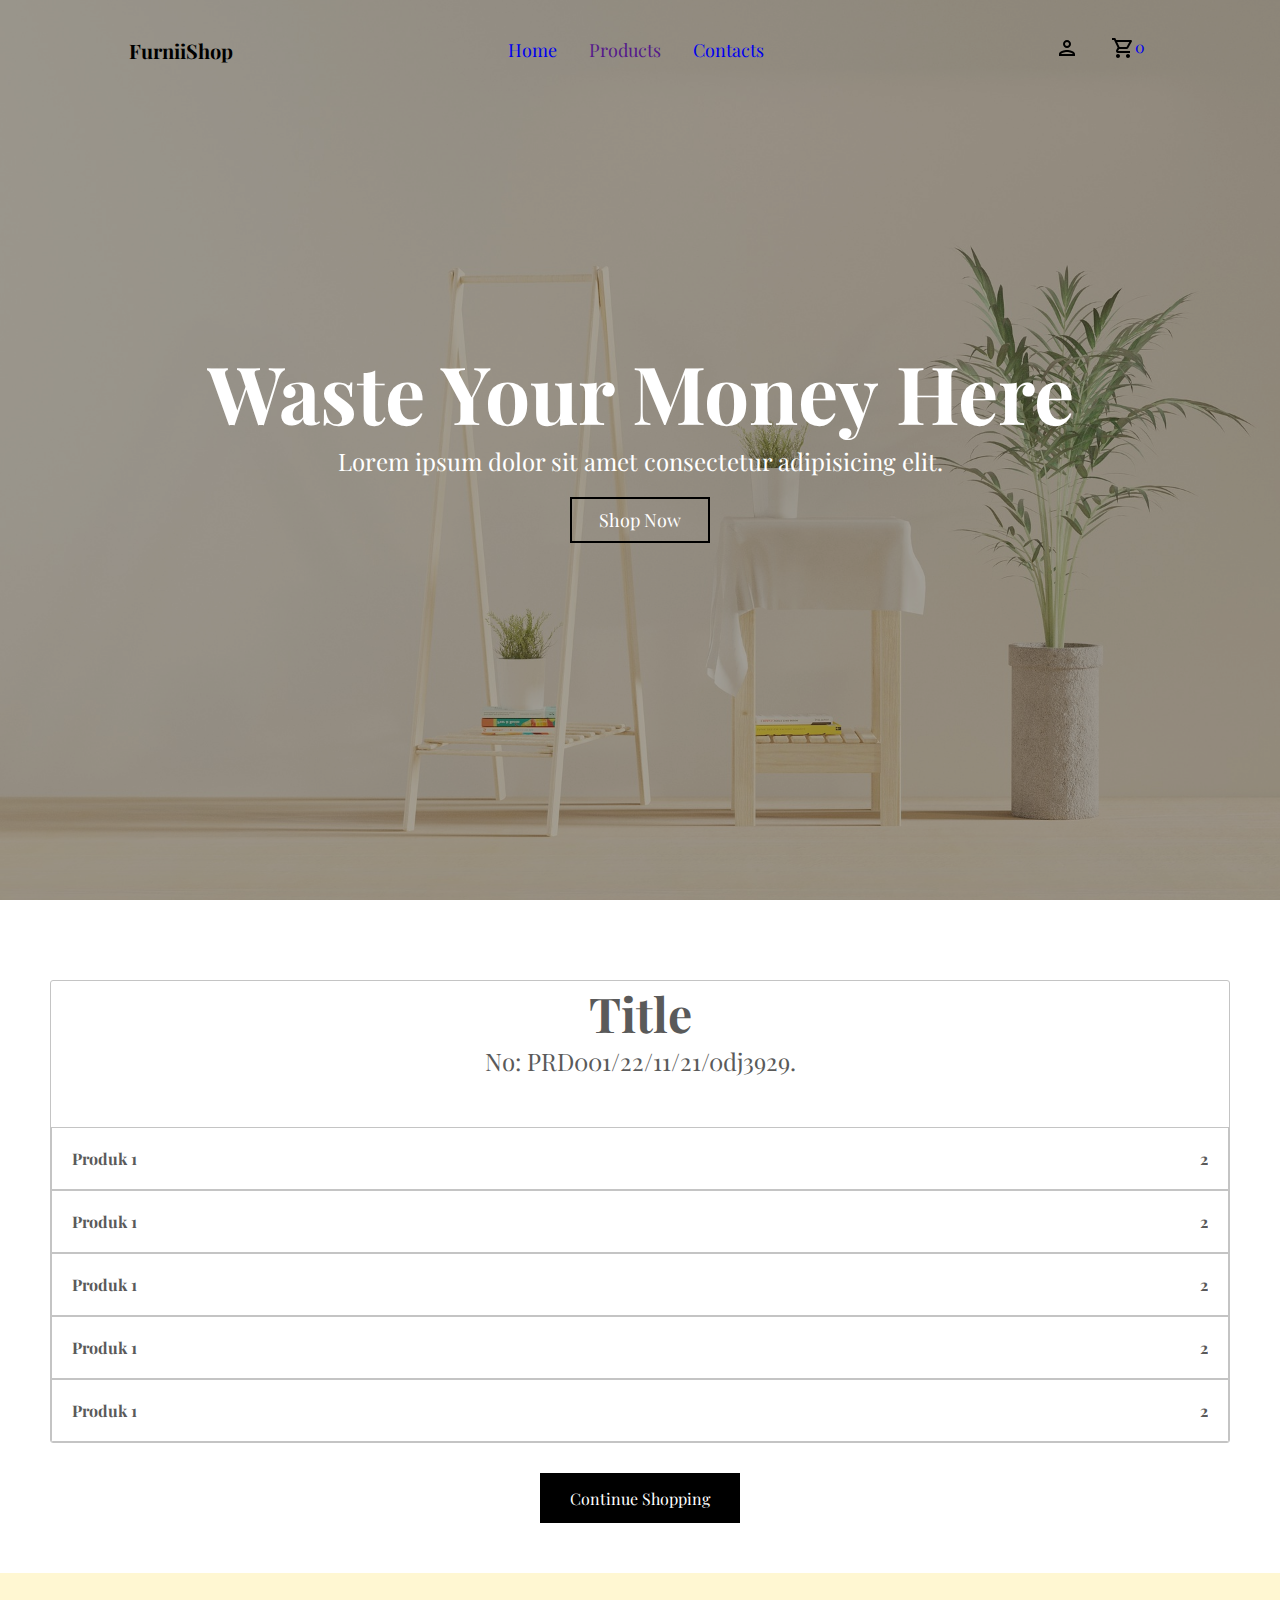
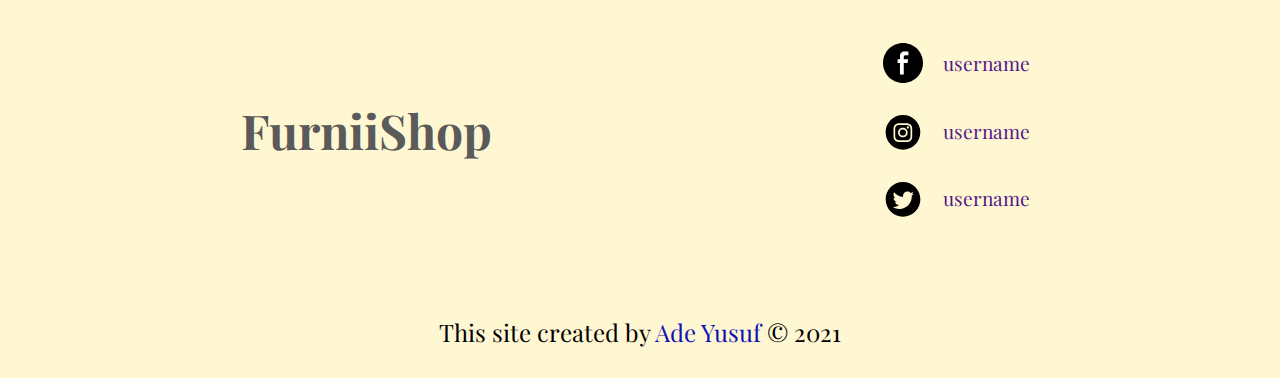
<file: invoice.html>
<!DOCTYPE html>
<html lang="en">

<head>
    <meta charset="UTF-8">
    <meta http-equiv="X-UA-Compatible" content="IE=edge">
    <meta name="viewport" content="width=device-width, initial-scale=1.0">
    <title>Furniishop | Detail Produk</title>
    <link rel="stylesheet" href="css/style.css">
    <link rel="stylesheet" href="css/responsive.css">
</head>

<body>

    <section id="nav">
        <nav>
            <div class="logo">
                <h1>FurniiShop</h1>
            </div>
            <div class="items">
                <ul>
                    <li><a href="index.html">Home</a></li>
                    <li><a href="">Products</a></li>
                    <li><a href="contact.html">Contacts</a></li>
                </ul>
            </div>
            <div class="icons">
                <ul>
                    <li id="auth" style="cursor: pointer;">
                        <svg xmlns="http://www.w3.org/2000/svg" height="24px" viewBox="0 0 24 24" width="24px"
                            fill="#000000">
                            <path d="M0 0h24v24H0V0z" fill="none" />
                            <path
                                d="M12 6c1.1 0 2 .9 2 2s-.9 2-2 2-2-.9-2-2 .9-2 2-2m0 10c2.7 0 5.8 1.29 6 2H6c.23-.72 3.31-2 6-2m0-12C9.79 4 8 5.79 8 8s1.79 4 4 4 4-1.79 4-4-1.79-4-4-4zm0 10c-2.67 0-8 1.34-8 4v2h16v-2c0-2.66-5.33-4-8-4z" />
                        </svg>
                    </li>
                    <li>
                        <a href="cart.html">
                            <svg xmlns="http://www.w3.org/2000/svg" height="24px" viewBox="0 0 24 24" width="24px"
                                fill="#000000">
                                <path d="M0 0h24v24H0V0z" fill="none" />
                                <path
                                    d="M15.55 13c.75 0 1.41-.41 1.75-1.03l3.58-6.49c.37-.66-.11-1.48-.87-1.48H5.21l-.94-2H1v2h2l3.6 7.59-1.35 2.44C4.52 15.37 5.48 17 7 17h12v-2H7l1.1-2h7.45zM6.16 6h12.15l-2.76 5H8.53L6.16 6zM7 18c-1.1 0-1.99.9-1.99 2S5.9 22 7 22s2-.9 2-2-.9-2-2-2zm10 0c-1.1 0-1.99.9-1.99 2s.89 2 1.99 2 2-.9 2-2-.9-2-2-2z" />
                            </svg>
                            <span id="count">
                                <p>0</p>
                            </span>
                        </a>
                    </li>
            </div>
        </nav>
    </section>

    <section id="header">
        <div class="header">
            <h1>Waste Your Money Here</h1>
            <p>Lorem ipsum dolor sit amet consectetur adipisicing elit.</p>
            <a href="#">Shop Now</a>
        </div>
    </section>

    <section id="invoice">
        <div class="invoice">
            <div class="invoice-items">
                <div class="invoice-text">
                    <h3>Title</h3>
                    <p>No: PRD001/22/11/21/0dj3929.</p>
                </div>
                <div class="item">
                    <p><b>Produk 1</b></p>
                    <p><b>2</b></p>
                </div>
                <div class="item">
                    <p><b>Produk 1</b></p>
                    <p><b>2</b></p>
                </div>
                <div class="item">
                    <p><b>Produk 1</b></p>
                    <p><b>2</b></p>
                </div>
                <div class="item">
                    <p><b>Produk 1</b></p>
                    <p><b>2</b></p>
                </div>
                <div class="item">
                    <p><b>Produk 1</b></p>
                    <p><b>2</b></p>
                </div>
            </div>
            <div class="invoice-action">
                <a href="index.html">Continue Shopping</a>
            </div>
        </div>
    </section>

    <section id="footer">
        <div class="footer">
            <div class="footer-logo">
                <h1>FurniiShop</h1>
            </div>
            <div class="footer-sosmed">
                <ul>
                    <a href="">
                        <li>
                            <svg height="60px" version="1.1" viewBox="0 0 60 60" width="60px"
                                xmlns="http://www.w3.org/2000/svg"
                                xmlns:sketch="http://www.bohemiancoding.com/sketch/ns"
                                xmlns:xlink="http://www.w3.org/1999/xlink">
                                <title />
                                <defs />
                                <g fill="none" fill-rule="evenodd" id="black" stroke="none" stroke-width="1">
                                    <g id="facebook">
                                        <path
                                            d="M30,60 C46.5685433,60 60,46.5685433 60,30 C60,13.4314567 46.5685433,0 30,0 C13.4314567,0 0,13.4314567 0,30 C0,46.5685433 13.4314567,60 30,60 Z"
                                            fill="#000000" id="Facebook" />
                                        <path
                                            d="M25.4622239,47.314313 L25.4622239,29.9989613 L21.9432889,29.9989612 L21.9432889,24.2593563 L25.4622239,24.2593563 L25.4622239,20.7883864 C25.4622239,16.1066422 26.8619948,12.730619 31.9881023,12.730619 L38.0863595,12.730619 L38.0863595,18.45844 L33.7922546,18.45844 C31.6418944,18.45844 31.1518737,19.8873763 31.1518737,21.3837609 L31.1518737,24.2593553 L37.7694231,24.2593558 L36.8661728,29.9989613 L31.1518737,29.9989613 L31.1518737,47.3143123 L25.4622239,47.314313 Z"
                                            fill="#FFFFFF" />
                                    </g>
                                </g>
                            </svg>
                            username
                        </li>
                    </a>
                    <a href="">
                        <li>
                            <svg height="56.7px" id="Layer_1" style="enable-background:new 0 0 56.7 56.7;" version="1.1"
                                viewBox="0 0 56.7 56.7" width="56.7px" xml:space="preserve"
                                xmlns="http://www.w3.org/2000/svg" xmlns:xlink="http://www.w3.org/1999/xlink">
                                <g>
                                    <circle cx="28.1" cy="30" r="4.4" />
                                    <path
                                        d="M33.6,19.2h-11c-1.6,0-3,0.5-3.9,1.4c-0.9,0.9-1.4,2.3-1.4,3.9v11c0,1.6,0.5,3,1.5,4c1,0.9,2.3,1.4,3.9,1.4h10.9   c1.6,0,3-0.5,3.9-1.4c1-0.9,1.5-2.3,1.5-3.9v-11c0-1.6-0.5-2.9-1.4-3.9C36.6,19.7,35.3,19.2,33.6,19.2z M28.1,36.8   c-3.8,0-6.8-3.1-6.8-6.8c0-3.8,3.1-6.8,6.8-6.8S35,26.2,35,30C35,33.8,31.9,36.8,28.1,36.8z M35.2,24.5c-0.9,0-1.6-0.7-1.6-1.6   s0.7-1.6,1.6-1.6s1.6,0.7,1.6,1.6S36.1,24.5,35.2,24.5z" />
                                    <path
                                        d="M28.3,5.2c-13.6,0-24.6,11-24.6,24.6c0,13.6,11,24.6,24.6,24.6c13.6,0,24.6-11,24.6-24.6C53,16.2,41.9,5.2,28.3,5.2z    M41.4,35.6c0,2.3-0.8,4.3-2.2,5.7c-1.4,1.4-3.4,2.1-5.6,2.1H22.7c-2.2,0-4.2-0.7-5.6-2.1c-1.5-1.4-2.2-3.4-2.2-5.7v-11   c0-4.6,3.1-7.8,7.8-7.8h11c2.3,0,4.2,0.8,5.6,2.2c1.4,1.4,2.1,3.3,2.1,5.6V35.6z" />
                                </g>
                            </svg>
                            username
                        </li>
                    </a>
                    <a href="">
                        <li>
                            <svg enable-background="new 0 0 56.693 56.693" height="56.693px" id="Layer_1" version="1.1"
                                viewBox="0 0 56.693 56.693" width="56.693px" xml:space="preserve"
                                xmlns="http://www.w3.org/2000/svg" xmlns:xlink="http://www.w3.org/1999/xlink">
                                <path
                                    d="M28.348,5.157c-13.6,0-24.625,11.027-24.625,24.625c0,13.6,11.025,24.623,24.625,24.623c13.6,0,24.623-11.023,24.623-24.623  C52.971,16.184,41.947,5.157,28.348,5.157z M40.752,24.817c0.013,0.266,0.018,0.533,0.018,0.803c0,8.201-6.242,17.656-17.656,17.656  c-3.504,0-6.767-1.027-9.513-2.787c0.486,0.057,0.979,0.086,1.48,0.086c2.908,0,5.584-0.992,7.707-2.656  c-2.715-0.051-5.006-1.846-5.796-4.311c0.378,0.074,0.767,0.111,1.167,0.111c0.566,0,1.114-0.074,1.635-0.217  c-2.84-0.57-4.979-3.08-4.979-6.084c0-0.027,0-0.053,0.001-0.08c0.836,0.465,1.793,0.744,2.811,0.777  c-1.666-1.115-2.761-3.012-2.761-5.166c0-1.137,0.306-2.204,0.84-3.12c3.061,3.754,7.634,6.225,12.792,6.483  c-0.106-0.453-0.161-0.928-0.161-1.414c0-3.426,2.778-6.205,6.206-6.205c1.785,0,3.397,0.754,4.529,1.959  c1.414-0.277,2.742-0.795,3.941-1.506c-0.465,1.45-1.448,2.666-2.73,3.433c1.257-0.15,2.453-0.484,3.565-0.977  C43.018,22.849,41.965,23.942,40.752,24.817z" />
                            </svg>
                            username
                        </li>
                    </a>
                </ul>
            </div>
        </div>
        <div class="footer-copy">
            <p>This site created by <a href="https://adeyusuf.netlify.app" target="_blank">Ade Yusuf</a> &copy; 2021</p>
        </div>
    </section>

    <section id="auth">
        <div class="auth">
            <div class="auth-modal">
                <div class="auth-text">
                    <h1>Please Login</h1>
                    <p>X</p>
                </div>
                <div class="auth-list">
                    <a href="">
                        <img src="/images/icon/google.png" alt="">
                        Google
                    </a>
                    <a href="">
                        <img src="/images/icon/facebook.png" alt="">
                        Facebook
                    </a>
                </div>
            </div>
        </div>
    </section>

<script src="js/script.js"></script>
</body>

</html>
</file>
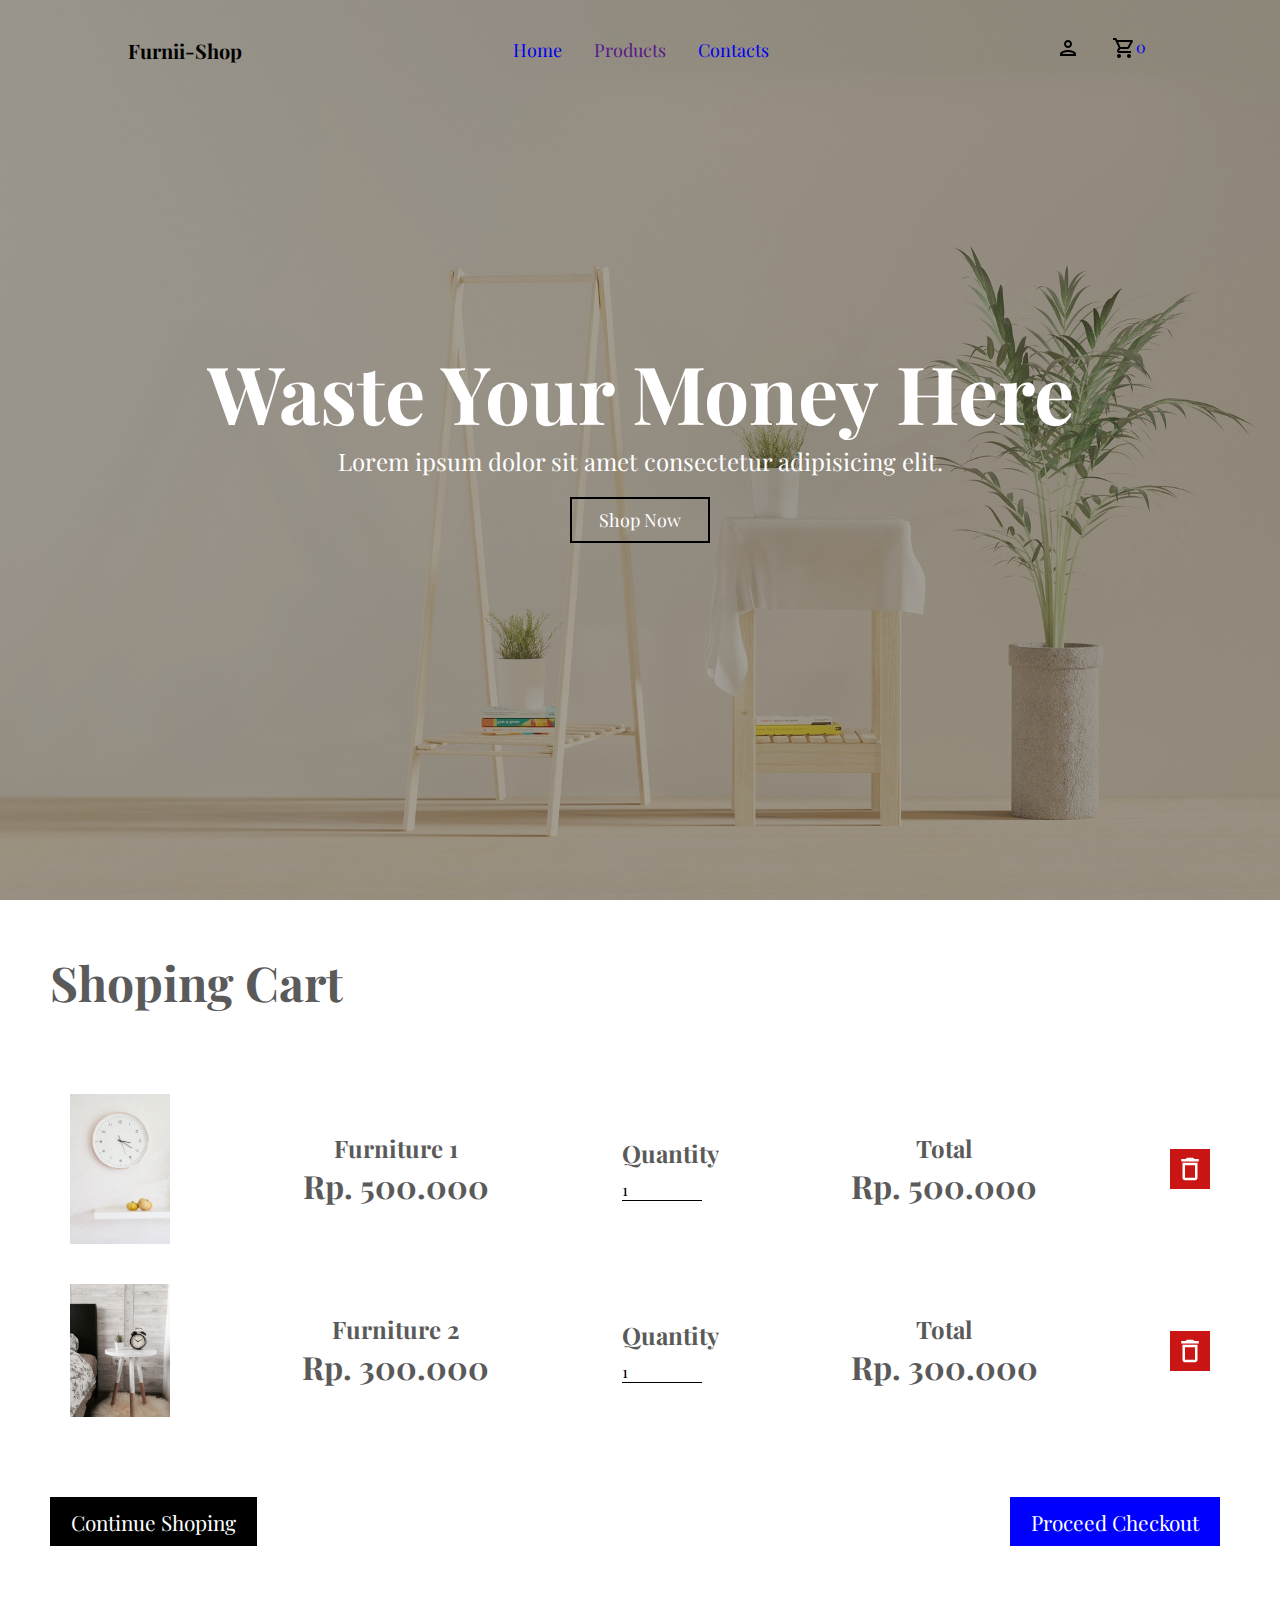
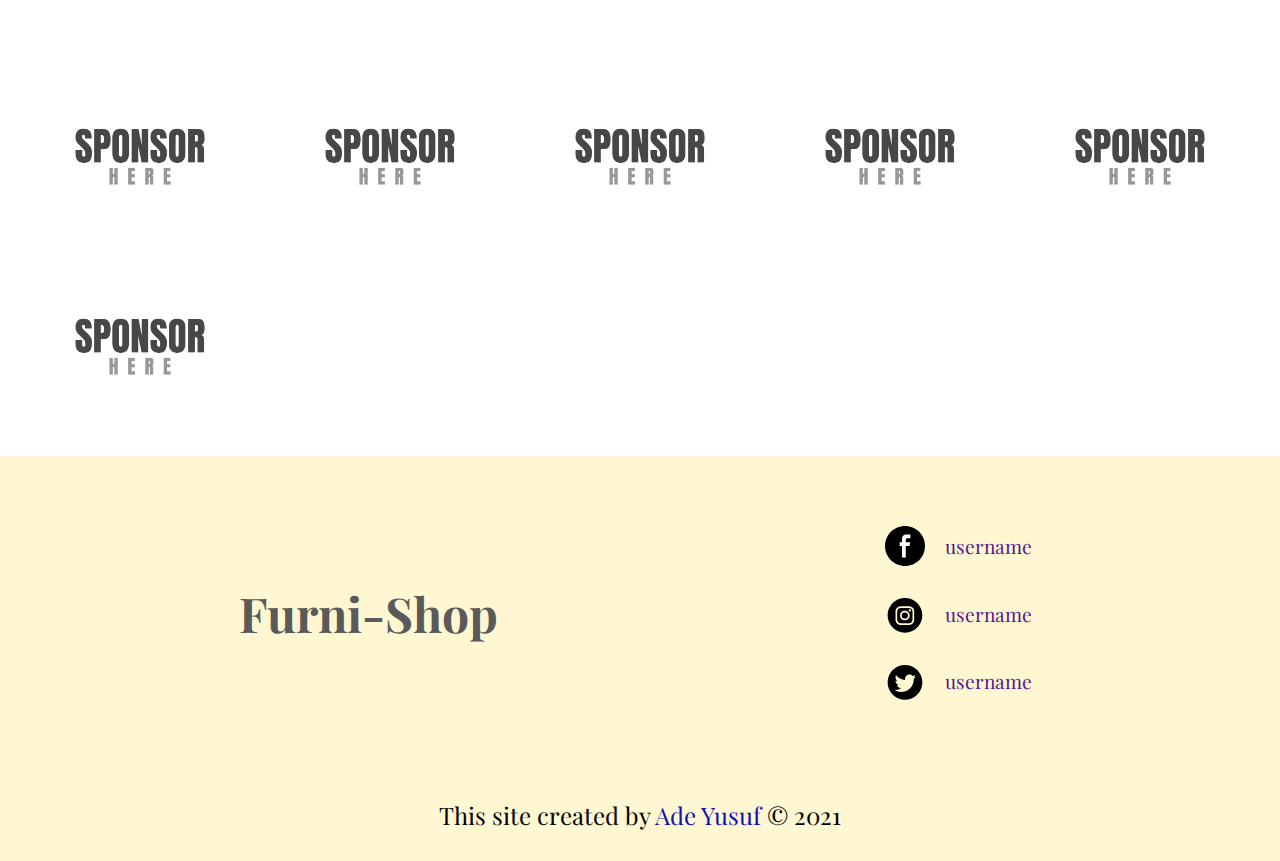
<file: src/cart.html>
<!DOCTYPE html>
<html lang="en">

<head>
    <meta charset="UTF-8">
    <meta http-equiv="X-UA-Compatible" content="IE=edge">
    <meta name="viewport" content="width=device-width, initial-scale=1.0">
    <title>Furni-Shop | Cart</title>
    <link rel="stylesheet" href="/css/style.css">
    <link rel="stylesheet" href="/css/responsive.css">
</head>

<body>

    <section id="nav">
        <nav>
            <div class="logo">
                <h1>Furnii-Shop</h1>
            </div>
            <div class="items">
                <ul>
                    <li><a href="index.html">Home</a></li>
                    <li><a href="">Products</a></li>
                    <li><a href="contact.html">Contacts</a></li>
                </ul>
            </div>
            <div class="icons">
                <ul>
                    <li>
                        <svg xmlns="http://www.w3.org/2000/svg" height="24px" viewBox="0 0 24 24" width="24px"
                            fill="#000000">
                            <path d="M0 0h24v24H0V0z" fill="none" />
                            <path
                                d="M12 6c1.1 0 2 .9 2 2s-.9 2-2 2-2-.9-2-2 .9-2 2-2m0 10c2.7 0 5.8 1.29 6 2H6c.23-.72 3.31-2 6-2m0-12C9.79 4 8 5.79 8 8s1.79 4 4 4 4-1.79 4-4-1.79-4-4-4zm0 10c-2.67 0-8 1.34-8 4v2h16v-2c0-2.66-5.33-4-8-4z" />
                        </svg>
                    </li>
                    <li>
                        <a href="cart.html">
                            <svg xmlns="http://www.w3.org/2000/svg" height="24px" viewBox="0 0 24 24" width="24px"
                                fill="#000000">
                                <path d="M0 0h24v24H0V0z" fill="none" />
                                <path
                                    d="M15.55 13c.75 0 1.41-.41 1.75-1.03l3.58-6.49c.37-.66-.11-1.48-.87-1.48H5.21l-.94-2H1v2h2l3.6 7.59-1.35 2.44C4.52 15.37 5.48 17 7 17h12v-2H7l1.1-2h7.45zM6.16 6h12.15l-2.76 5H8.53L6.16 6zM7 18c-1.1 0-1.99.9-1.99 2S5.9 22 7 22s2-.9 2-2-.9-2-2-2zm10 0c-1.1 0-1.99.9-1.99 2s.89 2 1.99 2 2-.9 2-2-.9-2-2-2z" />
                            </svg>
                            <span id="count">
                                <p>0</p>
                            </span>
                        </a>
                    </li>
                </ul>
            </div>
        </nav>
    </section>

    <section id="header">
        <div class="header">
            <h1>Waste Your Money Here</h1>
            <p>Lorem ipsum dolor sit amet consectetur adipisicing elit.</p>
            <a href="#">Shop Now</a>
        </div>
    </section>

    <section id="cart">
        <div class="cart">
            <h1>Shoping Cart</h1>
            <div class="cart-items">
                <div class="cart-card" id="1">
                    <img src="/images/products/artem-riasnianskyi-8fvDJw3jrcI-unsplash.jpg" alt="">
                    <div class="cart-card-item">
                        <h3>Furniture 1</h3>
                        <h6>Rp. <span>500.000</span></h6>
                    </div>
                    <div class="cart-card-quantity">
                        <h3>Quantity</h3>
                        <input type="number" value="1" min="1" id="1">
                    </div>
                    <div class="cart-card-total">
                        <h3>Total</h3>
                        <h6>Rp. <span id="1">500.000</span></h6>
                        <input type="hidden" value="500000" id="1">
                    </div>
                    <a class="remove">
                        <svg xmlns="http://www.w3.org/2000/svg" height="24px" viewBox="0 0 24 24" width="24px" fill="#FFFFFF">
                            <path d="M0 0h24v24H0V0z" fill="none" />
                            <path d="M16 9v10H8V9h8m-1.5-6h-5l-1 1H5v2h14V4h-3.5l-1-1zM18 7H6v12c0 1.1.9 2 2 2h8c1.1 0 2-.9 2-2V7z" />
                        </svg>
                    </a>
                </div>
                <div class="cart-card" id="2">
                    <img src="/images/products/benjamin-voros-X63FTIZFbZo-unsplash.jpg" alt="">
                    <div class="cart-card-item">
                        <h3>Furniture 2</h3>
                        <h6>Rp. 300.000</h6>
                    </div>
                    <div class="cart-card-quantity">
                        <h3>Quantity</h3>
                        <input type="number" value="1" min="1" id="2">
                    </div>
                    <div class="cart-card-total">
                        <h3>Total</h3>
                        <h6>Rp. <span id="2">300.000</span></h6>
                        <input type="hidden" value="300000" id="2">
                    </div>
                    <a class="remove">
                        <svg xmlns="http://www.w3.org/2000/svg" height="24px" viewBox="0 0 24 24" width="24px" fill="#FFFFFF">
                            <path d="M0 0h24v24H0V0z" fill="none" />
                            <path d="M16 9v10H8V9h8m-1.5-6h-5l-1 1H5v2h14V4h-3.5l-1-1zM18 7H6v12c0 1.1.9 2 2 2h8c1.1 0 2-.9 2-2V7z" />
                        </svg>
                    </a>
                </div>
            </div>
            <div class="cart-actions">
                <a href="index.html">Continue Shoping</a>
                <a href="invoice.html">Proceed Checkout</a>
            </div>
        </div>
    </section>

    <section id="sponsor">
        <div class="sponsor">
            <div class="sponsor-list">
                <div class="card">
                    <img src="/images/icon/sponsor.jpg" alt="">
                </div>
                <div class="card">
                    <img src="/images/icon/sponsor.jpg" alt="">
                </div>
                <div class="card">
                    <img src="/images/icon/sponsor.jpg" alt="">
                </div>
                <div class="card">
                    <img src="/images/icon/sponsor.jpg" alt="">
                </div>
                <div class="card">
                    <img src="/images/icon/sponsor.jpg" alt="">
                </div>
                <div class="card">
                    <img src="/images/icon/sponsor.jpg" alt="">
                </div>
            </div>
        </div>
    </section>

    <section id="footer">
        <div class="footer">
            <div class="footer-logo">
                <h1>Furni-Shop</h1>
            </div>
            <div class="footer-sosmed">
                <ul>
                    <a href="">
                        <li>
                            <svg height="60px" version="1.1" viewBox="0 0 60 60" width="60px"
                                xmlns="http://www.w3.org/2000/svg"
                                xmlns:sketch="http://www.bohemiancoding.com/sketch/ns"
                                xmlns:xlink="http://www.w3.org/1999/xlink">
                                <title />
                                <defs />
                                <g fill="none" fill-rule="evenodd" id="black" stroke="none" stroke-width="1">
                                    <g id="facebook">
                                        <path
                                            d="M30,60 C46.5685433,60 60,46.5685433 60,30 C60,13.4314567 46.5685433,0 30,0 C13.4314567,0 0,13.4314567 0,30 C0,46.5685433 13.4314567,60 30,60 Z"
                                            fill="#000000" id="Facebook" />
                                        <path
                                            d="M25.4622239,47.314313 L25.4622239,29.9989613 L21.9432889,29.9989612 L21.9432889,24.2593563 L25.4622239,24.2593563 L25.4622239,20.7883864 C25.4622239,16.1066422 26.8619948,12.730619 31.9881023,12.730619 L38.0863595,12.730619 L38.0863595,18.45844 L33.7922546,18.45844 C31.6418944,18.45844 31.1518737,19.8873763 31.1518737,21.3837609 L31.1518737,24.2593553 L37.7694231,24.2593558 L36.8661728,29.9989613 L31.1518737,29.9989613 L31.1518737,47.3143123 L25.4622239,47.314313 Z"
                                            fill="#FFFFFF" />
                                    </g>
                                </g>
                            </svg>
                            username
                        </li>
                    </a>
                    <a href="">
                        <li>
                            <svg height="56.7px" id="Layer_1" style="enable-background:new 0 0 56.7 56.7;" version="1.1"
                                viewBox="0 0 56.7 56.7" width="56.7px" xml:space="preserve"
                                xmlns="http://www.w3.org/2000/svg" xmlns:xlink="http://www.w3.org/1999/xlink">
                                <g>
                                    <circle cx="28.1" cy="30" r="4.4" />
                                    <path
                                        d="M33.6,19.2h-11c-1.6,0-3,0.5-3.9,1.4c-0.9,0.9-1.4,2.3-1.4,3.9v11c0,1.6,0.5,3,1.5,4c1,0.9,2.3,1.4,3.9,1.4h10.9   c1.6,0,3-0.5,3.9-1.4c1-0.9,1.5-2.3,1.5-3.9v-11c0-1.6-0.5-2.9-1.4-3.9C36.6,19.7,35.3,19.2,33.6,19.2z M28.1,36.8   c-3.8,0-6.8-3.1-6.8-6.8c0-3.8,3.1-6.8,6.8-6.8S35,26.2,35,30C35,33.8,31.9,36.8,28.1,36.8z M35.2,24.5c-0.9,0-1.6-0.7-1.6-1.6   s0.7-1.6,1.6-1.6s1.6,0.7,1.6,1.6S36.1,24.5,35.2,24.5z" />
                                    <path
                                        d="M28.3,5.2c-13.6,0-24.6,11-24.6,24.6c0,13.6,11,24.6,24.6,24.6c13.6,0,24.6-11,24.6-24.6C53,16.2,41.9,5.2,28.3,5.2z    M41.4,35.6c0,2.3-0.8,4.3-2.2,5.7c-1.4,1.4-3.4,2.1-5.6,2.1H22.7c-2.2,0-4.2-0.7-5.6-2.1c-1.5-1.4-2.2-3.4-2.2-5.7v-11   c0-4.6,3.1-7.8,7.8-7.8h11c2.3,0,4.2,0.8,5.6,2.2c1.4,1.4,2.1,3.3,2.1,5.6V35.6z" />
                                </g>
                            </svg>
                            username
                        </li>
                    </a>
                    <a href="">
                        <li>
                            <svg enable-background="new 0 0 56.693 56.693" height="56.693px" id="Layer_1" version="1.1"
                                viewBox="0 0 56.693 56.693" width="56.693px" xml:space="preserve"
                                xmlns="http://www.w3.org/2000/svg" xmlns:xlink="http://www.w3.org/1999/xlink">
                                <path
                                    d="M28.348,5.157c-13.6,0-24.625,11.027-24.625,24.625c0,13.6,11.025,24.623,24.625,24.623c13.6,0,24.623-11.023,24.623-24.623  C52.971,16.184,41.947,5.157,28.348,5.157z M40.752,24.817c0.013,0.266,0.018,0.533,0.018,0.803c0,8.201-6.242,17.656-17.656,17.656  c-3.504,0-6.767-1.027-9.513-2.787c0.486,0.057,0.979,0.086,1.48,0.086c2.908,0,5.584-0.992,7.707-2.656  c-2.715-0.051-5.006-1.846-5.796-4.311c0.378,0.074,0.767,0.111,1.167,0.111c0.566,0,1.114-0.074,1.635-0.217  c-2.84-0.57-4.979-3.08-4.979-6.084c0-0.027,0-0.053,0.001-0.08c0.836,0.465,1.793,0.744,2.811,0.777  c-1.666-1.115-2.761-3.012-2.761-5.166c0-1.137,0.306-2.204,0.84-3.12c3.061,3.754,7.634,6.225,12.792,6.483  c-0.106-0.453-0.161-0.928-0.161-1.414c0-3.426,2.778-6.205,6.206-6.205c1.785,0,3.397,0.754,4.529,1.959  c1.414-0.277,2.742-0.795,3.941-1.506c-0.465,1.45-1.448,2.666-2.73,3.433c1.257-0.15,2.453-0.484,3.565-0.977  C43.018,22.849,41.965,23.942,40.752,24.817z" />
                            </svg>
                            username
                        </li>
                    </a>
                </ul>
            </div>
        </div>
        <div class="footer-copy">
            <p>This site created by <a href="https://adeyusuf.netlify.app" target="_blank">Ade Yusuf</a> &copy; 2021</p>
        </div>
    </section>

    <script src="/js/script.js"></script>
</body>

</html>
</file>
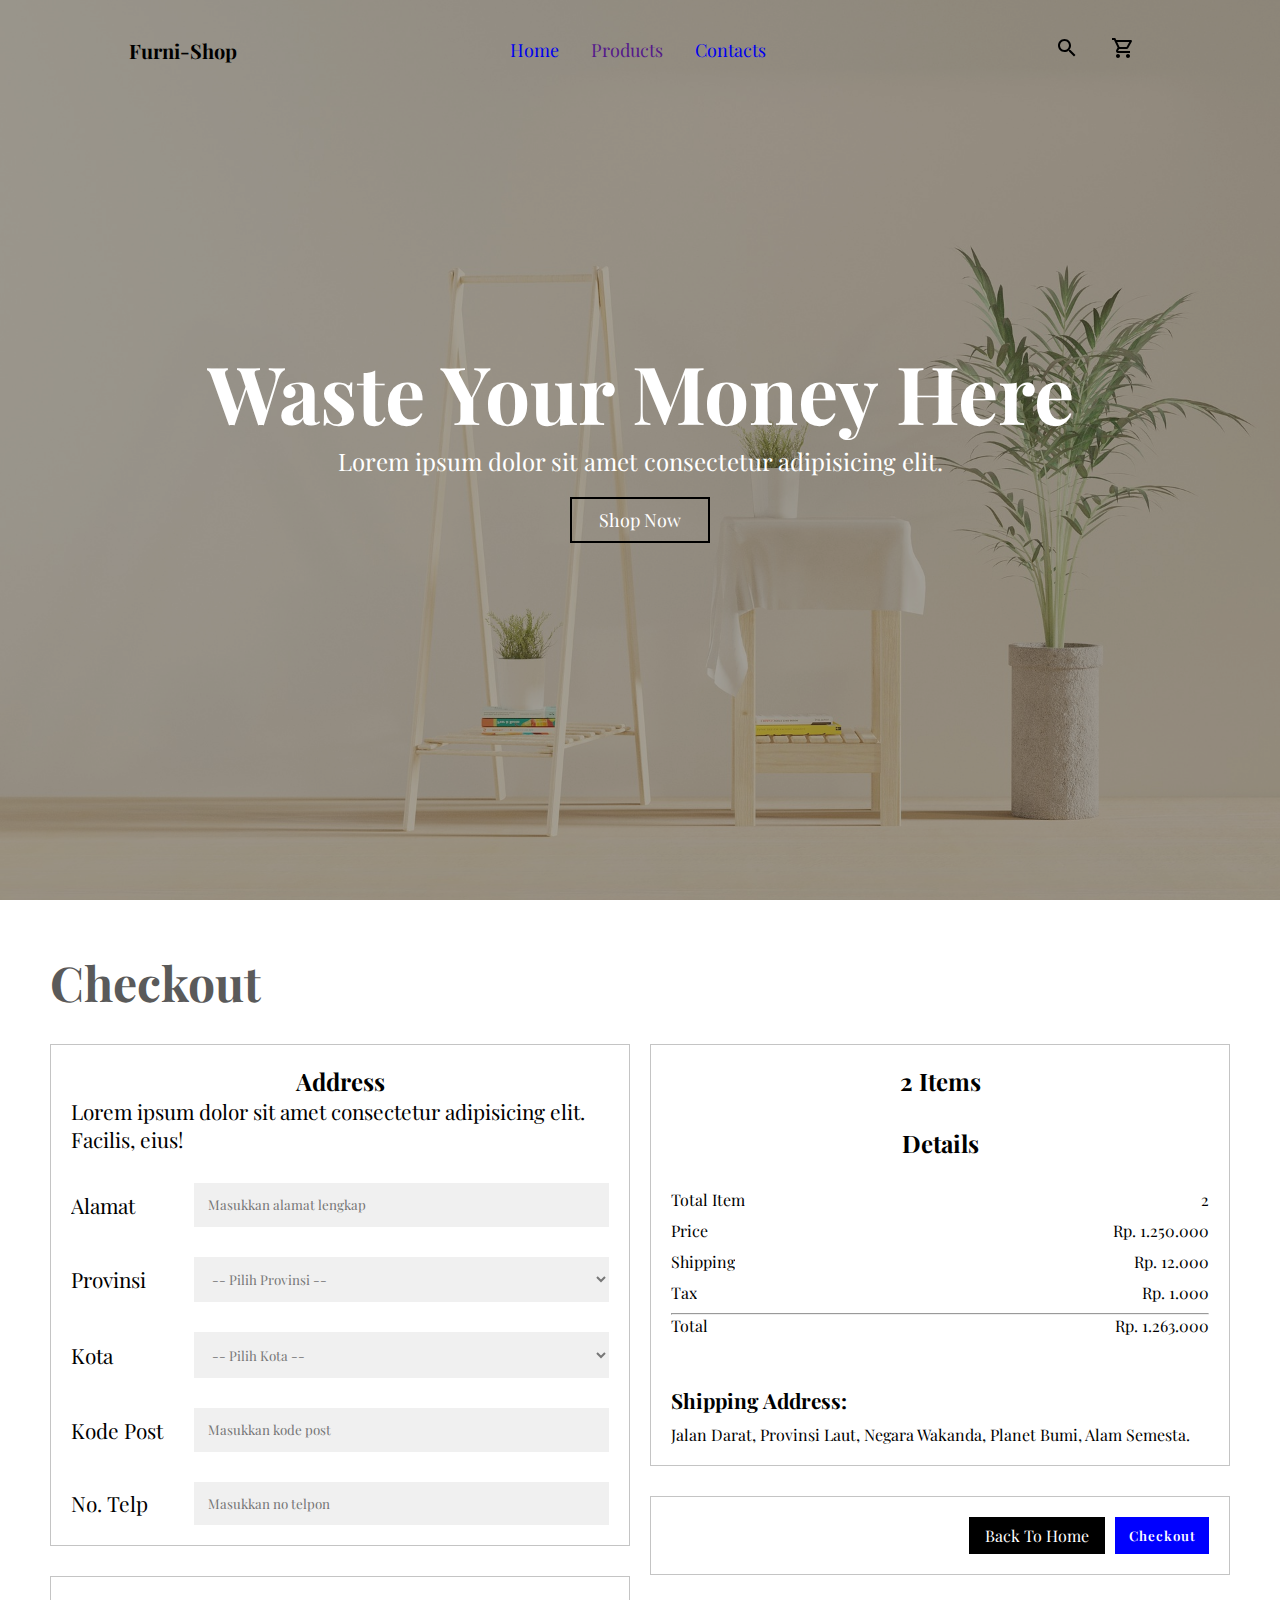
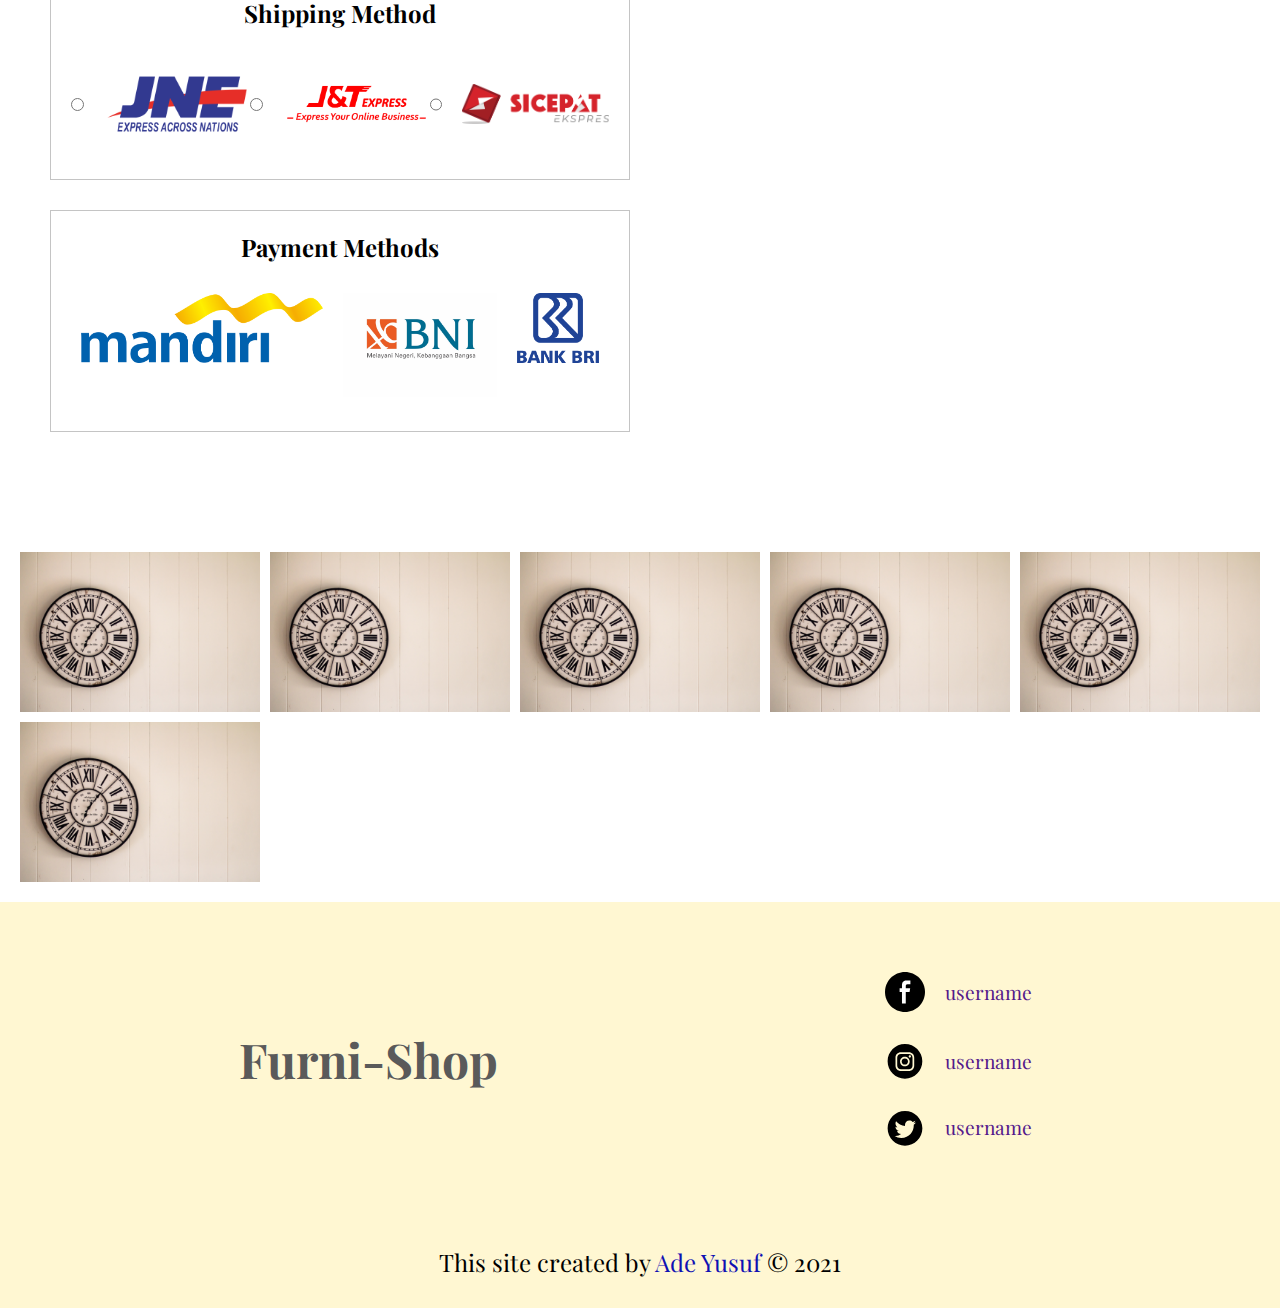
<file: src/checkout.html>
<!DOCTYPE html>
<html lang="en">

<head>
    <meta charset="UTF-8">
    <meta http-equiv="X-UA-Compatible" content="IE=edge">
    <meta name="viewport" content="width=device-width, initial-scale=1.0">
    <title>Furni-Shop | Checkout</title>
    <link rel="stylesheet" href="/css/style.css">
    <link rel="stylesheet" href="/css/responsive.css">
</head>

<body>

    <section id="nav">
        <nav>
            <div class="logo">
                <h1>Furni-Shop</h1>
            </div>
            <div class="items">
                <ul>
                    <li><a href="index.html">Home</a></li>
                    <li><a href="">Products</a></li>
                    <li><a href="contact.html">Contacts</a></li>
                </ul>
            </div>
            <div class="icons">
                <ul>
                    <li>
                        <svg xmlns="http://www.w3.org/2000/svg" height="24px" viewBox="0 0 24 24" width="24px"
                            fill="#000000">
                            <path d="M0 0h24v24H0V0z" fill="none" />
                            <path
                                d="M15.5 14h-.79l-.28-.27C15.41 12.59 16 11.11 16 9.5 16 5.91 13.09 3 9.5 3S3 5.91 3 9.5 5.91 16 9.5 16c1.61 0 3.09-.59 4.23-1.57l.27.28v.79l5 4.99L20.49 19l-4.99-5zm-6 0C7.01 14 5 11.99 5 9.5S7.01 5 9.5 5 14 7.01 14 9.5 11.99 14 9.5 14z" />
                        </svg>
                    </li>
                    <li>
                        <svg xmlns="http://www.w3.org/2000/svg" height="24px" viewBox="0 0 24 24" width="24px"
                            fill="#000000">
                            <path d="M0 0h24v24H0V0z" fill="none" />
                            <path
                                d="M15.55 13c.75 0 1.41-.41 1.75-1.03l3.58-6.49c.37-.66-.11-1.48-.87-1.48H5.21l-.94-2H1v2h2l3.6 7.59-1.35 2.44C4.52 15.37 5.48 17 7 17h12v-2H7l1.1-2h7.45zM6.16 6h12.15l-2.76 5H8.53L6.16 6zM7 18c-1.1 0-1.99.9-1.99 2S5.9 22 7 22s2-.9 2-2-.9-2-2-2zm10 0c-1.1 0-1.99.9-1.99 2s.89 2 1.99 2 2-.9 2-2-.9-2-2-2z" />
                        </svg>
                    </li>
                </ul>
            </div>
        </nav>
    </section>

    <section id="header">
        <div class="header">
            <h1>Waste Your Money Here</h1>
            <p>Lorem ipsum dolor sit amet consectetur adipisicing elit.</p>
            <a href="#">Shop Now</a>
        </div>
    </section>

    <section id="checkout">
        <div class="checkout">
            <h1>Checkout</h1>
            <div class="checkout-items">
                <div class="checkout-list">
                    <div class="checkout-address">
                        <h3>Address</h3>
                        <p>Lorem ipsum dolor sit amet consectetur adipisicing elit. Facilis, eius!</p>
                        <div class="checkout-input">
                            <label for="">Alamat</label>
                            <input type="text" placeholder="Masukkan alamat lengkap">
                        </div>
                        <div class="checkout-input">
                            <label for="">Provinsi</label>
                            <select name="" id="">
                                <option value="">-- Pilih Provinsi --</option>
                                <option value="">DKI Jakarta</option>
                                <option value="">Jawa Barat</option>
                            </select>
                        </div>
                        <div class="checkout-input">
                            <label for="">Kota</label>
                            <select name="" id="">
                                <option value="">-- Pilih Kota --</option>
                                <option value="">Bandung</option>
                                <option value="">Bogor</option>
                            </select>
                        </div>
                        <div class="checkout-input">
                            <label for="">Kode Post</label>
                            <input type="text" placeholder="Masukkan kode post">
                        </div>
                        <div class="checkout-input">
                            <label for="">No. Telp</label>
                            <input type="text" placeholder="Masukkan no telpon">
                        </div>
                    </div>
                    <div class="checkout-shipping">
                        <h3>Shipping Method</h3>
                        <div class="shipping-list">
                            <div class="shipping">
                                <input type="radio" name="shipping" id="1">
                                <img src="/images/icon/JNE.png" alt="">
                            </div>
                            <div class="shipping">
                                <input type="radio" name="shipping" id="2">
                                <img src="/images/icon/j&t.jpg" alt="">
                            </div>
                            <div class="shipping">
                                <input type="radio" name="shipping" id="3">
                                <img src="/images/icon/SiCepat.png" alt="">
                            </div>
                        </div>
                    </div>
                    <div class="checkout-payments">
                        <h3>Payment Methods</h3>
                        <div class="payment-list">
                            <div class="payment">
                                <a href="">
                                    <img src="/images/svg/Bank Mandiri Logo (PNG-480p) - FileVector69.png" alt="">
                                </a>
                            </div>
                            <div class="payment">
                                <a href="">
                                    <img src="/images/svg/Logo BNI 46.jpg" alt="">
                                </a>
                            </div>
                            <div class="payment">
                                <a href="">
                                    <img src="/images/svg/Bank BRI (Bank Rakyat Indonesia) Logo (PNG-480p) - FileVector69.png" alt="">
                                </a>
                            </div>
                        </div>
                    </div>
                </div>
                <div class="checkout-item">
                    <div class="list-items">
                        <h3>2 Items</h3>
                        <h3>Details</h3>
                        <div class="list-item">
                            <div class="item">
                                <p>Total Item</p>
                                <p>2</p>
                            </div>
                            <div class="item">
                                <p>Price</p>
                                <p>Rp. 1.250.000</p>
                            </div>
                            <div class="item">
                                <p>Shipping</p>
                                <p>Rp. 12.000</p>
                            </div>
                            <div class="item">
                                <p>Tax</p>
                                <p>Rp. 1.000</p>
                            </div>
                            <hr>
                            <div class="item">
                                <p>Total</p>
                                <p>Rp. 1.263.000</p>
                            </div>
                            <div class="list-address">
                                <h6>Shipping Address: </h6>
                                <p>Jalan Darat, Provinsi Laut, Negara Wakanda, Planet Bumi, Alam Semesta.</p>
                            </div>
                        </div>
                    </div>
                    <div class="list-action">
                        <a href="index.html">Back To Home</a>
                        <button type="submit">Checkout</button>
                    </div>
                </div>
            </div>
        </div>
    </section>

    <section id="sponsor">
        <div class="sponsor">
            <div class="sponsor-list">
                <div class="card">
                    <img src="/banner/steve-johnson-TnjzgonRFPU-unsplash.jpg" alt="">
                </div>
                <div class="card">
                    <img src="/banner/steve-johnson-TnjzgonRFPU-unsplash.jpg" alt="">
                </div>
                <div class="card">
                    <img src="/banner/steve-johnson-TnjzgonRFPU-unsplash.jpg" alt="">
                </div>
                <div class="card">
                    <img src="/banner/steve-johnson-TnjzgonRFPU-unsplash.jpg" alt="">
                </div>
                <div class="card">
                    <img src="/banner/steve-johnson-TnjzgonRFPU-unsplash.jpg" alt="">
                </div>
                <div class="card">
                    <img src="/banner/steve-johnson-TnjzgonRFPU-unsplash.jpg" alt="">
                </div>
            </div>
        </div>
    </section>

    <section id="footer">
        <div class="footer">
            <div class="footer-logo">
                <h1>Furni-Shop</h1>
            </div>
            <div class="footer-sosmed">
                <ul>
                    <a href="">
                        <li>
                            <svg height="60px" version="1.1" viewBox="0 0 60 60" width="60px"
                                xmlns="http://www.w3.org/2000/svg"
                                xmlns:sketch="http://www.bohemiancoding.com/sketch/ns"
                                xmlns:xlink="http://www.w3.org/1999/xlink">
                                <title />
                                <defs />
                                <g fill="none" fill-rule="evenodd" id="black" stroke="none" stroke-width="1">
                                    <g id="facebook">
                                        <path
                                            d="M30,60 C46.5685433,60 60,46.5685433 60,30 C60,13.4314567 46.5685433,0 30,0 C13.4314567,0 0,13.4314567 0,30 C0,46.5685433 13.4314567,60 30,60 Z"
                                            fill="#000000" id="Facebook" />
                                        <path
                                            d="M25.4622239,47.314313 L25.4622239,29.9989613 L21.9432889,29.9989612 L21.9432889,24.2593563 L25.4622239,24.2593563 L25.4622239,20.7883864 C25.4622239,16.1066422 26.8619948,12.730619 31.9881023,12.730619 L38.0863595,12.730619 L38.0863595,18.45844 L33.7922546,18.45844 C31.6418944,18.45844 31.1518737,19.8873763 31.1518737,21.3837609 L31.1518737,24.2593553 L37.7694231,24.2593558 L36.8661728,29.9989613 L31.1518737,29.9989613 L31.1518737,47.3143123 L25.4622239,47.314313 Z"
                                            fill="#FFFFFF" />
                                    </g>
                                </g>
                            </svg>
                            username
                        </li>
                    </a>
                    <a href="">
                        <li>
                            <svg height="56.7px" id="Layer_1" style="enable-background:new 0 0 56.7 56.7;" version="1.1"
                                viewBox="0 0 56.7 56.7" width="56.7px" xml:space="preserve"
                                xmlns="http://www.w3.org/2000/svg" xmlns:xlink="http://www.w3.org/1999/xlink">
                                <g>
                                    <circle cx="28.1" cy="30" r="4.4" />
                                    <path
                                        d="M33.6,19.2h-11c-1.6,0-3,0.5-3.9,1.4c-0.9,0.9-1.4,2.3-1.4,3.9v11c0,1.6,0.5,3,1.5,4c1,0.9,2.3,1.4,3.9,1.4h10.9   c1.6,0,3-0.5,3.9-1.4c1-0.9,1.5-2.3,1.5-3.9v-11c0-1.6-0.5-2.9-1.4-3.9C36.6,19.7,35.3,19.2,33.6,19.2z M28.1,36.8   c-3.8,0-6.8-3.1-6.8-6.8c0-3.8,3.1-6.8,6.8-6.8S35,26.2,35,30C35,33.8,31.9,36.8,28.1,36.8z M35.2,24.5c-0.9,0-1.6-0.7-1.6-1.6   s0.7-1.6,1.6-1.6s1.6,0.7,1.6,1.6S36.1,24.5,35.2,24.5z" />
                                    <path
                                        d="M28.3,5.2c-13.6,0-24.6,11-24.6,24.6c0,13.6,11,24.6,24.6,24.6c13.6,0,24.6-11,24.6-24.6C53,16.2,41.9,5.2,28.3,5.2z    M41.4,35.6c0,2.3-0.8,4.3-2.2,5.7c-1.4,1.4-3.4,2.1-5.6,2.1H22.7c-2.2,0-4.2-0.7-5.6-2.1c-1.5-1.4-2.2-3.4-2.2-5.7v-11   c0-4.6,3.1-7.8,7.8-7.8h11c2.3,0,4.2,0.8,5.6,2.2c1.4,1.4,2.1,3.3,2.1,5.6V35.6z" />
                                </g>
                            </svg>
                            username
                        </li>
                    </a>
                    <a href="">
                        <li>
                            <svg enable-background="new 0 0 56.693 56.693" height="56.693px" id="Layer_1" version="1.1"
                                viewBox="0 0 56.693 56.693" width="56.693px" xml:space="preserve"
                                xmlns="http://www.w3.org/2000/svg" xmlns:xlink="http://www.w3.org/1999/xlink">
                                <path
                                    d="M28.348,5.157c-13.6,0-24.625,11.027-24.625,24.625c0,13.6,11.025,24.623,24.625,24.623c13.6,0,24.623-11.023,24.623-24.623  C52.971,16.184,41.947,5.157,28.348,5.157z M40.752,24.817c0.013,0.266,0.018,0.533,0.018,0.803c0,8.201-6.242,17.656-17.656,17.656  c-3.504,0-6.767-1.027-9.513-2.787c0.486,0.057,0.979,0.086,1.48,0.086c2.908,0,5.584-0.992,7.707-2.656  c-2.715-0.051-5.006-1.846-5.796-4.311c0.378,0.074,0.767,0.111,1.167,0.111c0.566,0,1.114-0.074,1.635-0.217  c-2.84-0.57-4.979-3.08-4.979-6.084c0-0.027,0-0.053,0.001-0.08c0.836,0.465,1.793,0.744,2.811,0.777  c-1.666-1.115-2.761-3.012-2.761-5.166c0-1.137,0.306-2.204,0.84-3.12c3.061,3.754,7.634,6.225,12.792,6.483  c-0.106-0.453-0.161-0.928-0.161-1.414c0-3.426,2.778-6.205,6.206-6.205c1.785,0,3.397,0.754,4.529,1.959  c1.414-0.277,2.742-0.795,3.941-1.506c-0.465,1.45-1.448,2.666-2.73,3.433c1.257-0.15,2.453-0.484,3.565-0.977  C43.018,22.849,41.965,23.942,40.752,24.817z" />
                            </svg>
                            username
                        </li>
                    </a>
                </ul>
            </div>
        </div>
        <div class="footer-copy">
            <p>This site created by <a href="https://adeyusuf.netlify.app" target="_blank">Ade Yusuf</a> &copy; 2021</p>
        </div>
    </section>

    <script src="/js/script.js"></script>
</body>

</html>
</file>
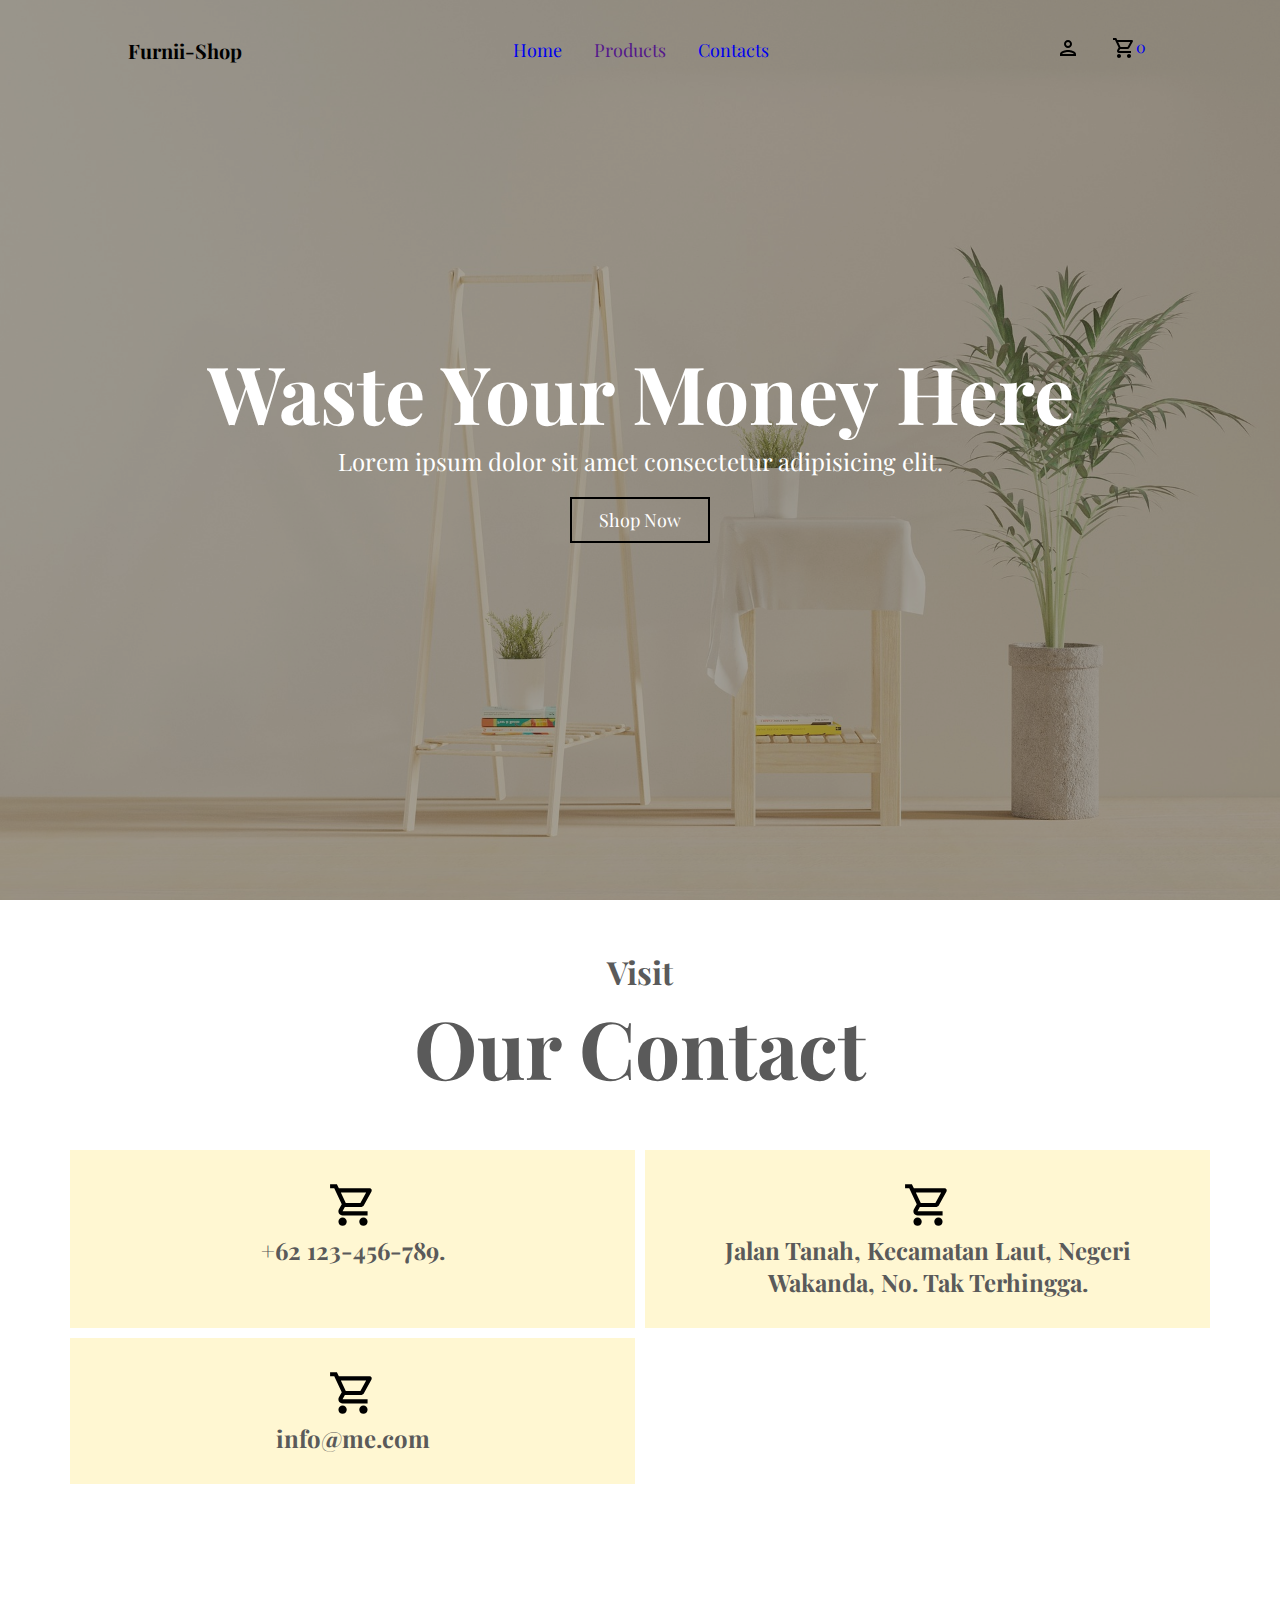
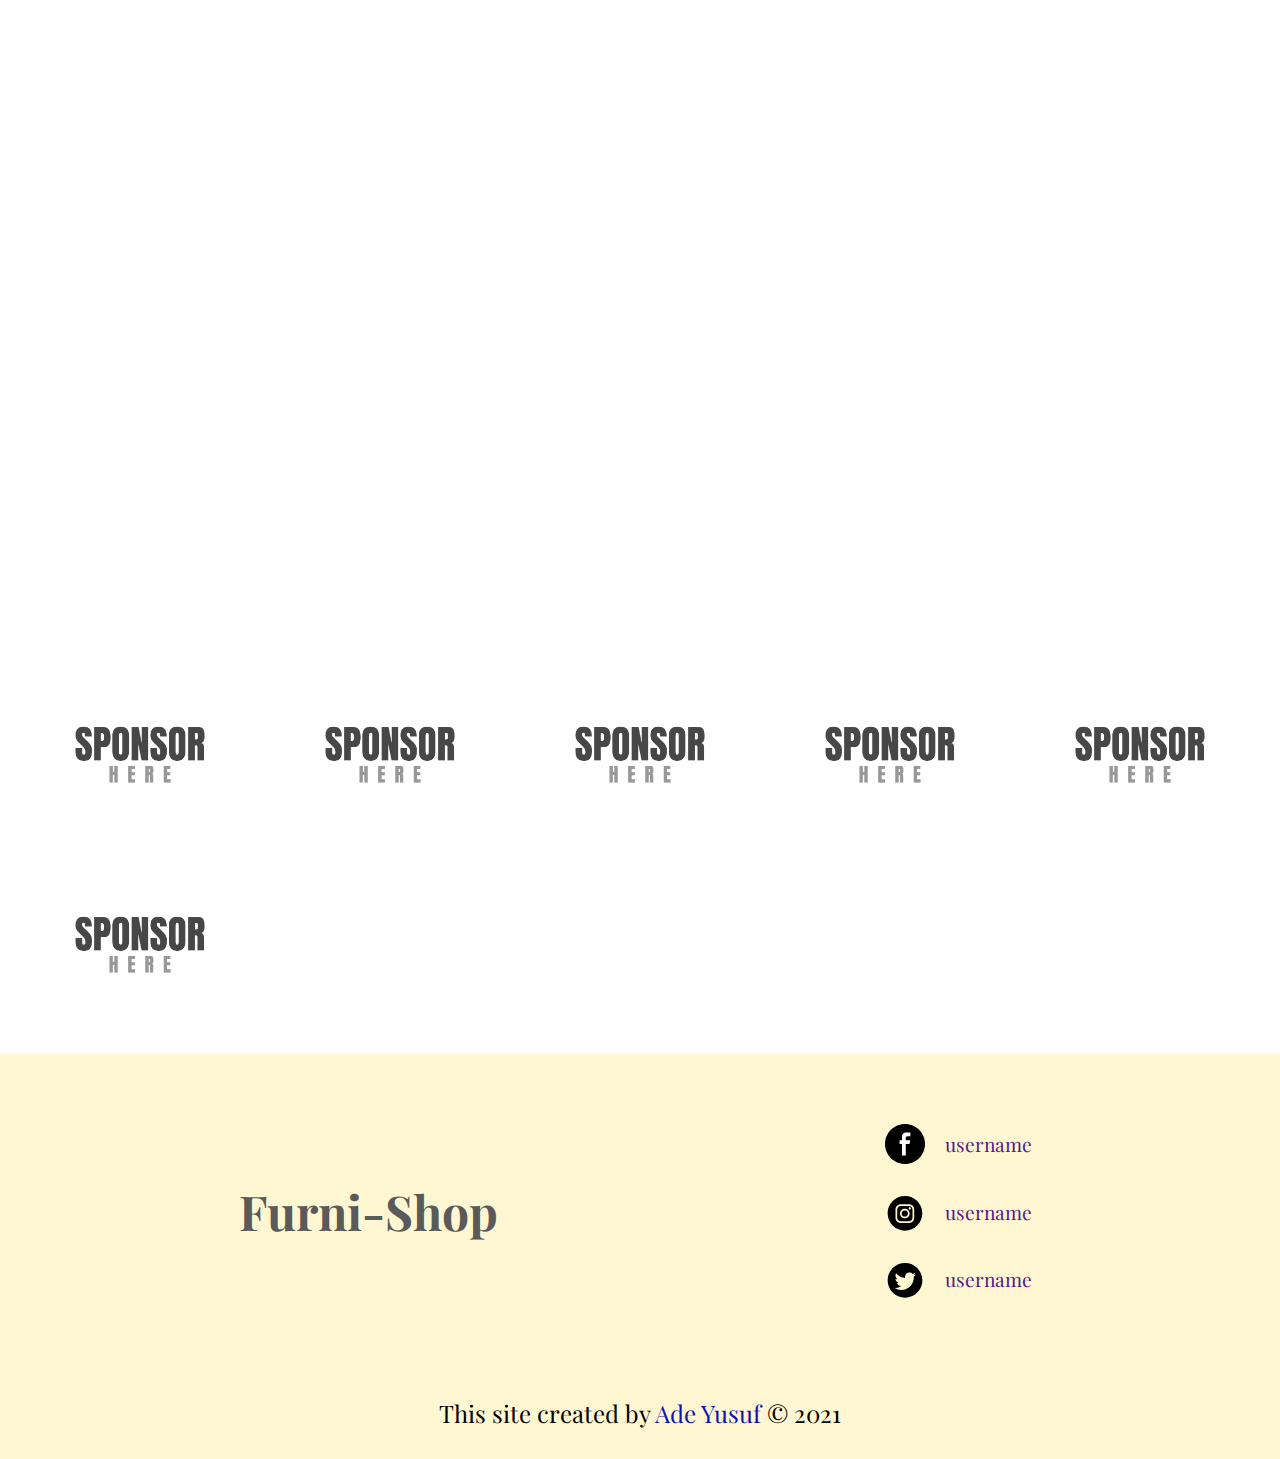
<file: src/contact.html>
<!DOCTYPE html>
<html lang="en">
<head>
    <meta charset="UTF-8">
    <meta http-equiv="X-UA-Compatible" content="IE=edge">
    <meta name="viewport" content="width=device-width, initial-scale=1.0">
    <title>Furni-Shop | Contact</title>
    <link rel="stylesheet" href="/css/style.css">
    <link rel="stylesheet" href="/css/responsive.css">
</head>
<body>

    <section id="nav">
        <nav>
            <div class="logo">
                <h1>Furnii-Shop</h1>
            </div>
            <div class="items">
                <ul>
                    <li><a href="index.html">Home</a></li>
                    <li><a href="">Products</a></li>
                    <li><a href="contact.html">Contacts</a></li>
                </ul>
            </div>
            <div class="icons">
                <ul>
                    <li>
                        <svg xmlns="http://www.w3.org/2000/svg" height="24px" viewBox="0 0 24 24" width="24px"
                            fill="#000000">
                            <path d="M0 0h24v24H0V0z" fill="none" />
                            <path
                                d="M12 6c1.1 0 2 .9 2 2s-.9 2-2 2-2-.9-2-2 .9-2 2-2m0 10c2.7 0 5.8 1.29 6 2H6c.23-.72 3.31-2 6-2m0-12C9.79 4 8 5.79 8 8s1.79 4 4 4 4-1.79 4-4-1.79-4-4-4zm0 10c-2.67 0-8 1.34-8 4v2h16v-2c0-2.66-5.33-4-8-4z" />
                        </svg>
                    </li>
                    <li>
                        <a href="cart.html">
                            <svg xmlns="http://www.w3.org/2000/svg" height="24px" viewBox="0 0 24 24" width="24px"
                                fill="#000000">
                                <path d="M0 0h24v24H0V0z" fill="none" />
                                <path
                                    d="M15.55 13c.75 0 1.41-.41 1.75-1.03l3.58-6.49c.37-.66-.11-1.48-.87-1.48H5.21l-.94-2H1v2h2l3.6 7.59-1.35 2.44C4.52 15.37 5.48 17 7 17h12v-2H7l1.1-2h7.45zM6.16 6h12.15l-2.76 5H8.53L6.16 6zM7 18c-1.1 0-1.99.9-1.99 2S5.9 22 7 22s2-.9 2-2-.9-2-2-2zm10 0c-1.1 0-1.99.9-1.99 2s.89 2 1.99 2 2-.9 2-2-.9-2-2-2z" />
                            </svg>
                            <span id="count">
                                <p>0</p>
                            </span>
                        </a>
                    </li>
                </ul>
            </div>
        </nav>
    </section>

    <section id="header">
        <div class="header">
            <h1>Waste Your Money Here</h1>
            <p>Lorem ipsum dolor sit amet consectetur adipisicing elit.</p>
            <a href="#">Shop Now</a>
        </div>
    </section>

    <section id="contact">
        <div class="contact">
            <h3>Visit</h3>
            <h1>Our Contact</h1>
            <div class="list-contact">
                <div class="card">
                    <svg xmlns="http://www.w3.org/2000/svg" height="24px" viewBox="0 0 24 24" width="24px" fill="#000000">
                        <path d="M0 0h24v24H0V0z" fill="none" />
                        <path
                            d="M15.55 13c.75 0 1.41-.41 1.75-1.03l3.58-6.49c.37-.66-.11-1.48-.87-1.48H5.21l-.94-2H1v2h2l3.6 7.59-1.35 2.44C4.52 15.37 5.48 17 7 17h12v-2H7l1.1-2h7.45zM6.16 6h12.15l-2.76 5H8.53L6.16 6zM7 18c-1.1 0-1.99.9-1.99 2S5.9 22 7 22s2-.9 2-2-.9-2-2-2zm10 0c-1.1 0-1.99.9-1.99 2s.89 2 1.99 2 2-.9 2-2-.9-2-2-2z" />
                    </svg>
                    <h3>+62 123-456-789.</h3>
                </div>
                <div class="card">
                    <svg xmlns="http://www.w3.org/2000/svg" height="24px" viewBox="0 0 24 24" width="24px" fill="#000000">
                        <path d="M0 0h24v24H0V0z" fill="none" />
                        <path
                            d="M15.55 13c.75 0 1.41-.41 1.75-1.03l3.58-6.49c.37-.66-.11-1.48-.87-1.48H5.21l-.94-2H1v2h2l3.6 7.59-1.35 2.44C4.52 15.37 5.48 17 7 17h12v-2H7l1.1-2h7.45zM6.16 6h12.15l-2.76 5H8.53L6.16 6zM7 18c-1.1 0-1.99.9-1.99 2S5.9 22 7 22s2-.9 2-2-.9-2-2-2zm10 0c-1.1 0-1.99.9-1.99 2s.89 2 1.99 2 2-.9 2-2-.9-2-2-2z" />
                    </svg>
                    <h3>Jalan Tanah, Kecamatan Laut, Negeri Wakanda, No. Tak Terhingga.</h3>
                </div>
                <div class="card">
                    <svg xmlns="http://www.w3.org/2000/svg" height="24px" viewBox="0 0 24 24" width="24px" fill="#000000">
                        <path d="M0 0h24v24H0V0z" fill="none" />
                        <path
                            d="M15.55 13c.75 0 1.41-.41 1.75-1.03l3.58-6.49c.37-.66-.11-1.48-.87-1.48H5.21l-.94-2H1v2h2l3.6 7.59-1.35 2.44C4.52 15.37 5.48 17 7 17h12v-2H7l1.1-2h7.45zM6.16 6h12.15l-2.76 5H8.53L6.16 6zM7 18c-1.1 0-1.99.9-1.99 2S5.9 22 7 22s2-.9 2-2-.9-2-2-2zm10 0c-1.1 0-1.99.9-1.99 2s.89 2 1.99 2 2-.9 2-2-.9-2-2-2z" />
                    </svg>
                    <h3>info@me.com</h3>
                </div>
            </div>
            <div class="contact-map">
                <iframe
                    src="https://www.google.com/maps/embed?pb=!1m18!1m12!1m3!1d3966.666466960677!2d106.82496411430975!3d-6.175387062231751!2m3!1f0!2f0!3f0!3m2!1i1024!2i768!4f13.1!3m3!1m2!1s0x2e69f5d2e764b12d%3A0x3d2ad6e1e0e9bcc8!2sMonumen%20Nasional!5e0!3m2!1sid!2sid!4v1638166334348!5m2!1sid!2sid"
                    width="800" height="600" style="border:0;" allowfullscreen="" loading="lazy">
                </iframe>
            </div>
        </div>
    </section>

    <section id="sponsor">
        <div class="sponsor">
            <div class="sponsor-list">
                <div class="card">
                    <img src="/images/icon/sponsor.jpg" alt="">
                </div>
                <div class="card">
                    <img src="/images/icon/sponsor.jpg" alt="">
                </div>
                <div class="card">
                    <img src="/images/icon/sponsor.jpg" alt="">
                </div>
                <div class="card">
                    <img src="/images/icon/sponsor.jpg" alt="">
                </div>
                <div class="card">
                    <img src="/images/icon/sponsor.jpg" alt="">
                </div>
                <div class="card">
                    <img src="/images/icon/sponsor.jpg" alt="">
                </div>
            </div>
        </div>
    </section>

    <section id="footer">
        <div class="footer">
            <div class="footer-logo">
                <h1>Furni-Shop</h1>
            </div>
            <div class="footer-sosmed">
                <ul>
                    <a href="">
                    <li>
                        <svg height="60px" version="1.1" viewBox="0 0 60 60" width="60px"
                            xmlns="http://www.w3.org/2000/svg" xmlns:sketch="http://www.bohemiancoding.com/sketch/ns"
                            xmlns:xlink="http://www.w3.org/1999/xlink">
                            <title />
                            <defs />
                            <g fill="none" fill-rule="evenodd" id="black" stroke="none" stroke-width="1">
                                <g id="facebook">
                                    <path
                                        d="M30,60 C46.5685433,60 60,46.5685433 60,30 C60,13.4314567 46.5685433,0 30,0 C13.4314567,0 0,13.4314567 0,30 C0,46.5685433 13.4314567,60 30,60 Z"
                                        fill="#000000" id="Facebook" />
                                    <path
                                        d="M25.4622239,47.314313 L25.4622239,29.9989613 L21.9432889,29.9989612 L21.9432889,24.2593563 L25.4622239,24.2593563 L25.4622239,20.7883864 C25.4622239,16.1066422 26.8619948,12.730619 31.9881023,12.730619 L38.0863595,12.730619 L38.0863595,18.45844 L33.7922546,18.45844 C31.6418944,18.45844 31.1518737,19.8873763 31.1518737,21.3837609 L31.1518737,24.2593553 L37.7694231,24.2593558 L36.8661728,29.9989613 L31.1518737,29.9989613 L31.1518737,47.3143123 L25.4622239,47.314313 Z"
                                        fill="#FFFFFF" />
                                </g>
                            </g>
                        </svg>
                            username
                        </li>
                    </a>
                    <a href="">
                    <li>
                        <svg height="56.7px" id="Layer_1" style="enable-background:new 0 0 56.7 56.7;" version="1.1"
                            viewBox="0 0 56.7 56.7" width="56.7px" xml:space="preserve" xmlns="http://www.w3.org/2000/svg"
                            xmlns:xlink="http://www.w3.org/1999/xlink">
                            <g>
                                <circle cx="28.1" cy="30" r="4.4" />
                                <path
                                    d="M33.6,19.2h-11c-1.6,0-3,0.5-3.9,1.4c-0.9,0.9-1.4,2.3-1.4,3.9v11c0,1.6,0.5,3,1.5,4c1,0.9,2.3,1.4,3.9,1.4h10.9   c1.6,0,3-0.5,3.9-1.4c1-0.9,1.5-2.3,1.5-3.9v-11c0-1.6-0.5-2.9-1.4-3.9C36.6,19.7,35.3,19.2,33.6,19.2z M28.1,36.8   c-3.8,0-6.8-3.1-6.8-6.8c0-3.8,3.1-6.8,6.8-6.8S35,26.2,35,30C35,33.8,31.9,36.8,28.1,36.8z M35.2,24.5c-0.9,0-1.6-0.7-1.6-1.6   s0.7-1.6,1.6-1.6s1.6,0.7,1.6,1.6S36.1,24.5,35.2,24.5z" />
                                <path
                                    d="M28.3,5.2c-13.6,0-24.6,11-24.6,24.6c0,13.6,11,24.6,24.6,24.6c13.6,0,24.6-11,24.6-24.6C53,16.2,41.9,5.2,28.3,5.2z    M41.4,35.6c0,2.3-0.8,4.3-2.2,5.7c-1.4,1.4-3.4,2.1-5.6,2.1H22.7c-2.2,0-4.2-0.7-5.6-2.1c-1.5-1.4-2.2-3.4-2.2-5.7v-11   c0-4.6,3.1-7.8,7.8-7.8h11c2.3,0,4.2,0.8,5.6,2.2c1.4,1.4,2.1,3.3,2.1,5.6V35.6z" />
                            </g>
                        </svg>
                            username
                        </li>
                    </a>
                    <a href="">
                    <li>
                        <svg
                            enable-background="new 0 0 56.693 56.693" height="56.693px" id="Layer_1" version="1.1" viewBox="0 0 56.693 56.693"
                            width="56.693px" xml:space="preserve" xmlns="http://www.w3.org/2000/svg" xmlns:xlink="http://www.w3.org/1999/xlink">
                            <path
                                d="M28.348,5.157c-13.6,0-24.625,11.027-24.625,24.625c0,13.6,11.025,24.623,24.625,24.623c13.6,0,24.623-11.023,24.623-24.623  C52.971,16.184,41.947,5.157,28.348,5.157z M40.752,24.817c0.013,0.266,0.018,0.533,0.018,0.803c0,8.201-6.242,17.656-17.656,17.656  c-3.504,0-6.767-1.027-9.513-2.787c0.486,0.057,0.979,0.086,1.48,0.086c2.908,0,5.584-0.992,7.707-2.656  c-2.715-0.051-5.006-1.846-5.796-4.311c0.378,0.074,0.767,0.111,1.167,0.111c0.566,0,1.114-0.074,1.635-0.217  c-2.84-0.57-4.979-3.08-4.979-6.084c0-0.027,0-0.053,0.001-0.08c0.836,0.465,1.793,0.744,2.811,0.777  c-1.666-1.115-2.761-3.012-2.761-5.166c0-1.137,0.306-2.204,0.84-3.12c3.061,3.754,7.634,6.225,12.792,6.483  c-0.106-0.453-0.161-0.928-0.161-1.414c0-3.426,2.778-6.205,6.206-6.205c1.785,0,3.397,0.754,4.529,1.959  c1.414-0.277,2.742-0.795,3.941-1.506c-0.465,1.45-1.448,2.666-2.73,3.433c1.257-0.15,2.453-0.484,3.565-0.977  C43.018,22.849,41.965,23.942,40.752,24.817z" />
                        </svg>
                            username
                        </li>
                    </a>
                </ul>
            </div>
        </div>
        <div class="footer-copy">
            <p>This site created by <a href="https://adeyusuf.netlify.app" target="_blank">Ade Yusuf</a> &copy; 2021</p>
        </div>
    </section>

<script src="/js/script.js"></script>
</body>
</html>
</file>
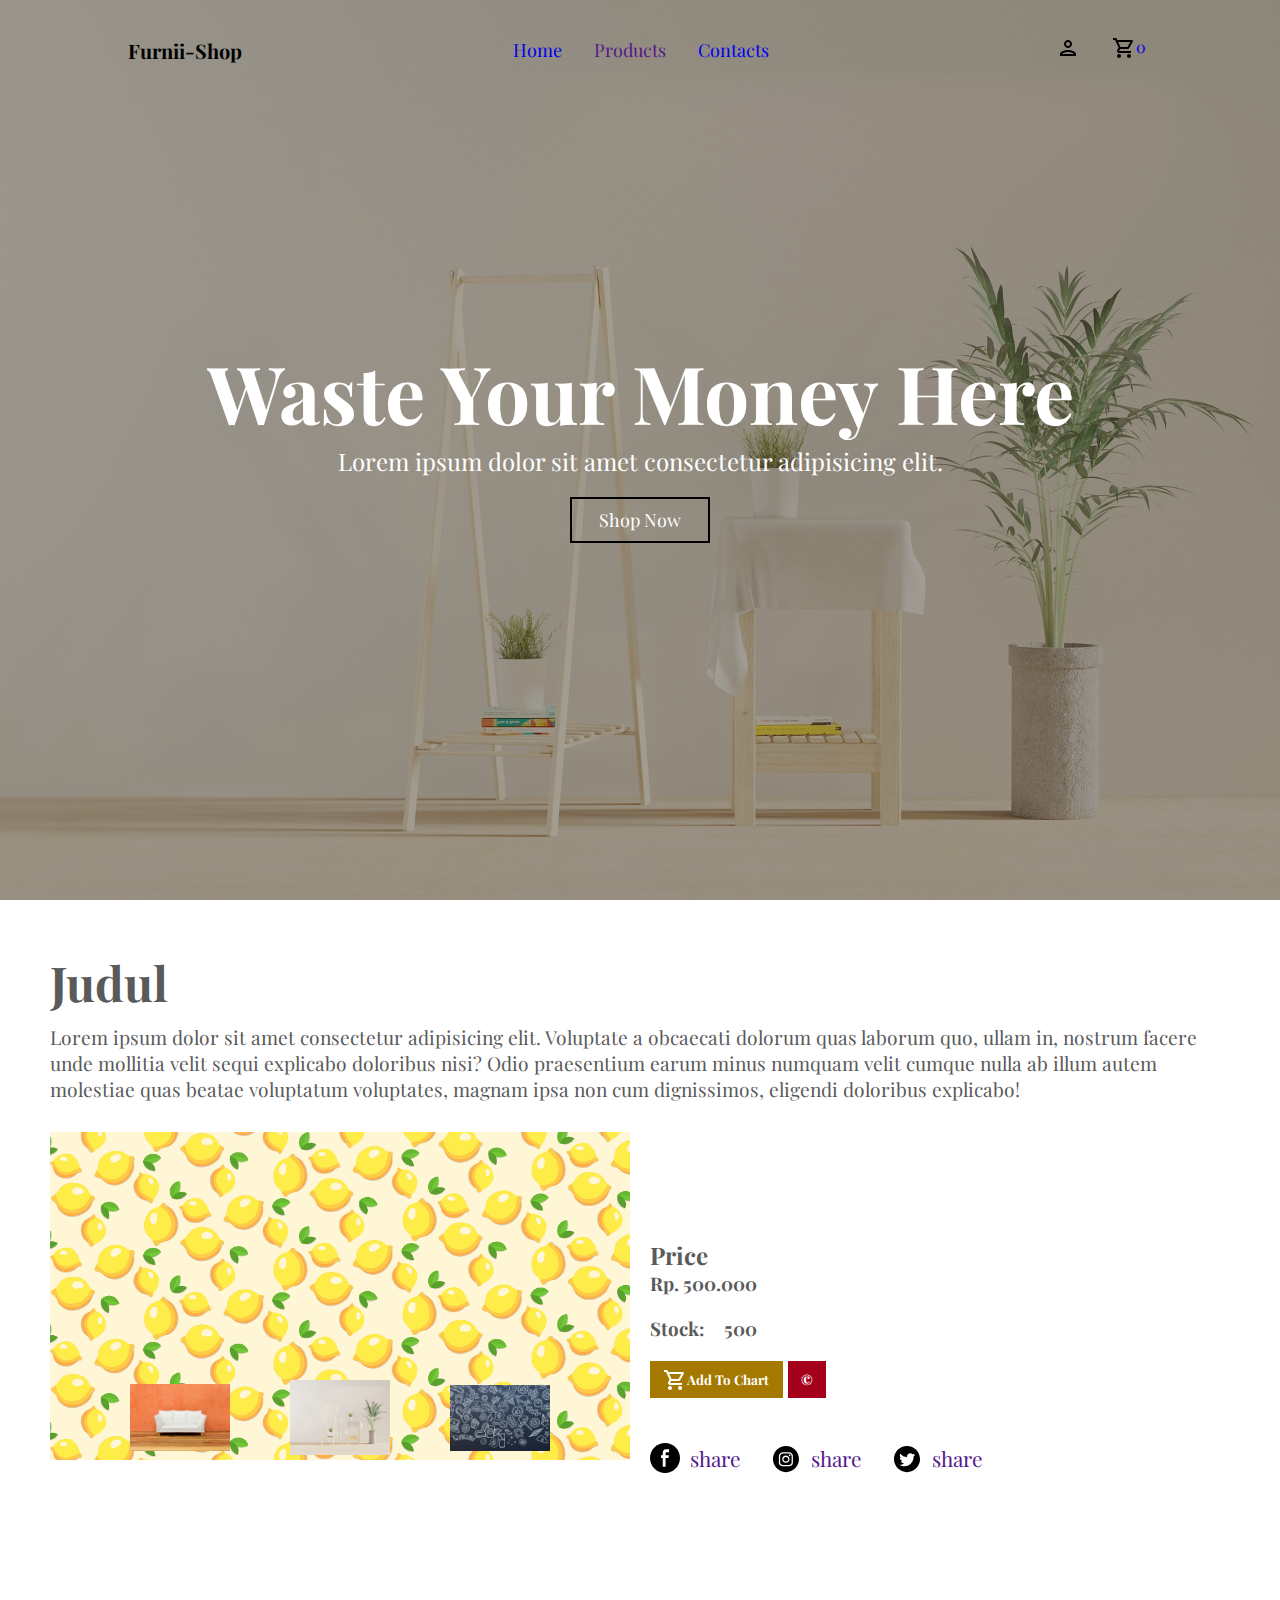
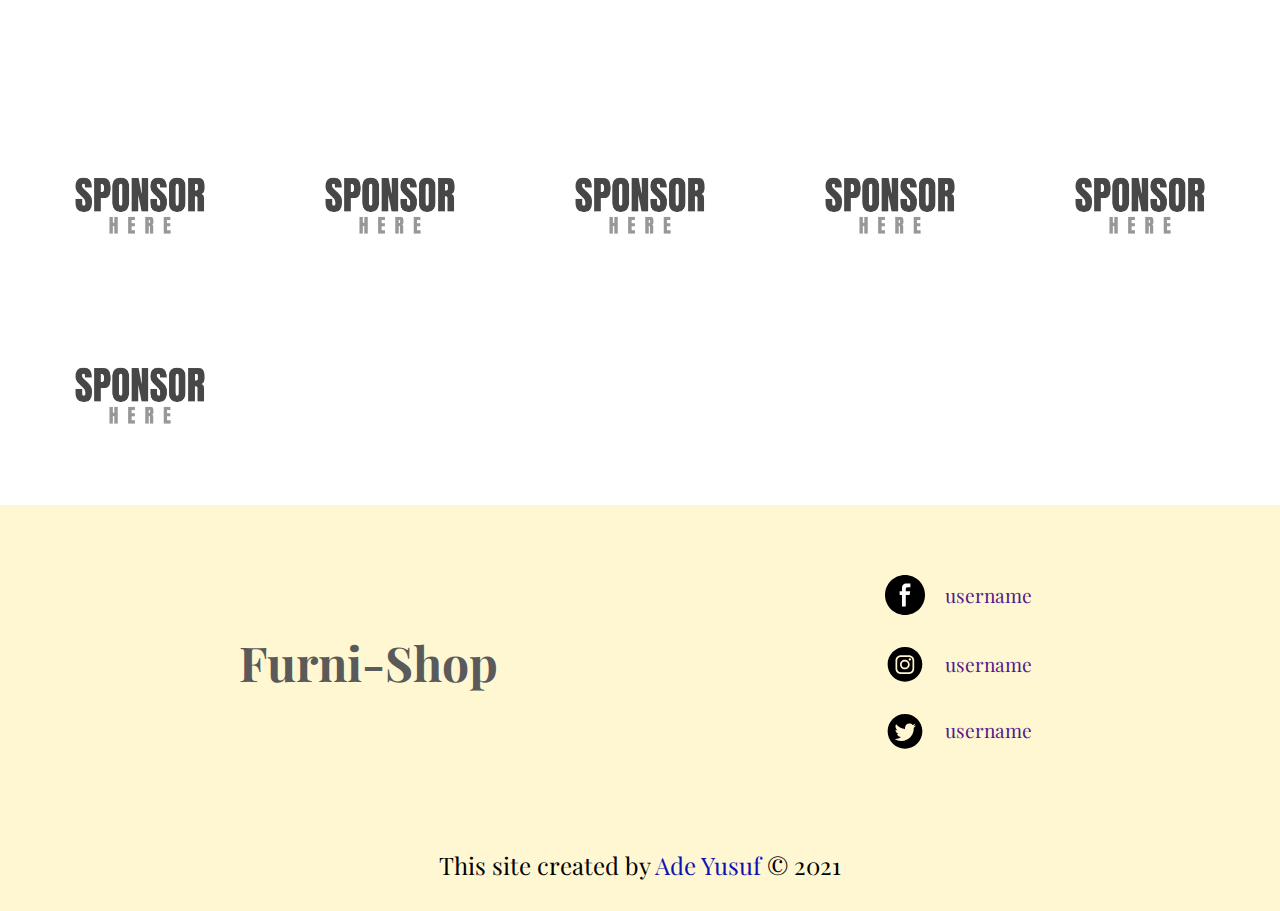
<file: src/detail-produk.html>
<!DOCTYPE html>
<html lang="en">
<head>
    <meta charset="UTF-8">
    <meta http-equiv="X-UA-Compatible" content="IE=edge">
    <meta name="viewport" content="width=device-width, initial-scale=1.0">
    <title>Furni-Shop | Detail Produk</title>
    <link rel="stylesheet" href="/css/style.css">
    <link rel="stylesheet" href="/css/responsive.css">
</head>
<body>

        <section id="nav">
            <nav>
                <div class="logo">
                    <h1>Furnii-Shop</h1>
                </div>
                <div class="items">
                    <ul>
                        <li><a href="index.html">Home</a></li>
                        <li><a href="">Products</a></li>
                        <li><a href="contact.html">Contacts</a></li>
                    </ul>
                </div>
                <div class="icons">
                    <ul>
                        <li>
                            <svg xmlns="http://www.w3.org/2000/svg" height="24px" viewBox="0 0 24 24" width="24px"
                                fill="#000000">
                                <path d="M0 0h24v24H0V0z" fill="none" />
                                <path
                                    d="M12 6c1.1 0 2 .9 2 2s-.9 2-2 2-2-.9-2-2 .9-2 2-2m0 10c2.7 0 5.8 1.29 6 2H6c.23-.72 3.31-2 6-2m0-12C9.79 4 8 5.79 8 8s1.79 4 4 4 4-1.79 4-4-1.79-4-4-4zm0 10c-2.67 0-8 1.34-8 4v2h16v-2c0-2.66-5.33-4-8-4z" />
                            </svg>
                        </li>
                        <li>
                            <a href="cart.html">
                                <svg xmlns="http://www.w3.org/2000/svg" height="24px" viewBox="0 0 24 24" width="24px"
                                    fill="#000000">
                                    <path d="M0 0h24v24H0V0z" fill="none" />
                                    <path
                                        d="M15.55 13c.75 0 1.41-.41 1.75-1.03l3.58-6.49c.37-.66-.11-1.48-.87-1.48H5.21l-.94-2H1v2h2l3.6 7.59-1.35 2.44C4.52 15.37 5.48 17 7 17h12v-2H7l1.1-2h7.45zM6.16 6h12.15l-2.76 5H8.53L6.16 6zM7 18c-1.1 0-1.99.9-1.99 2S5.9 22 7 22s2-.9 2-2-.9-2-2-2zm10 0c-1.1 0-1.99.9-1.99 2s.89 2 1.99 2 2-.9 2-2-.9-2-2-2z" />
                                </svg>
                                <span id="count">
                                    <p>0</p>
                                </span>
                            </a>
                        </li>
                    </ul>
                </div>
            </nav>
        </section>
        
        <section id="header">
            <div class="header">
                <h1>Waste Your Money Here</h1>
                <p>Lorem ipsum dolor sit amet consectetur adipisicing elit.</p>
                <a href="#">Shop Now</a>
            </div>
        </section>

        <section id="detail-product">
            <div class="detail-product">
                <div class="desc-product">
                    <h1>Judul</h1>
                    <p>Lorem ipsum dolor sit amet consectetur adipisicing elit. Voluptate a obcaecati dolorum quas laborum quo, ullam in, nostrum facere unde mollitia velit sequi explicabo doloribus nisi? Odio praesentium earum minus numquam velit cumque nulla ab illum autem molestiae quas beatae voluptatum voluptates, magnam ipsa non cum dignissimos, eligendi doloribus explicabo!</p>
                </div>
                <div class="show-product">
                    <div class="product-image">
                        <img src="/images/banner/fruits-1193727_1920.png" alt="" class="jumbo">
                        <div class="cards-images">
                            <div class="card-image">
                                <img src="/images/products/sofa-3094153_1920.jpg" class="p-img" alt="">
                            </div>
                            <div class="card-image">
                                <img src="/images/banner/furniture-3935398_1920.jpg" class="p-img" alt="">
                            </div>
                            <div class="card-image">
                                <img src="/images/banner/internet-3116062_1920.jpg" class="p-img" alt="">
                            </div>
                        </div>
                    </div>
                    <div class="product-catalog">
                        <div class="product-price">
                            <h2>Price</h2>
                            <div class="list-price">
                                <h3>Rp. 500.000</h3>
                            </div>
                        </div>
                        <div class="product-quantity">
                            <h3>Stock: </h3>
                            <h3>500</h3>
                        </div>
                        <div class="product-action">
                            <button class="detail" id="cart-modal">
                                <svg xmlns="http://www.w3.org/2000/svg" height="24px" viewBox="0 0 24 24" width="24px" fill="#ffffff">
                                    <path d="M0 0h24v24H0V0z" fill="none" />
                                    <path
                                        d="M15.55 13c.75 0 1.41-.41 1.75-1.03l3.58-6.49c.37-.66-.11-1.48-.87-1.48H5.21l-.94-2H1v2h2l3.6 7.59-1.35 2.44C4.52 15.37 5.48 17 7 17h12v-2H7l1.1-2h7.45zM6.16 6h12.15l-2.76 5H8.53L6.16 6zM7 18c-1.1 0-1.99.9-1.99 2S5.9 22 7 22s2-.9 2-2-.9-2-2-2zm10 0c-1.1 0-1.99.9-1.99 2s.89 2 1.99 2 2-.9 2-2-.9-2-2-2z" />
                                </svg>
                                Add To Chart
                            </button>
                            <button class="detail">&copy;</button>
                        </div>
                        <div class="product-share">
                            <a href="">
                                <svg height="60px" version="1.1" viewBox="0 0 60 60" width="60px" xmlns="http://www.w3.org/2000/svg"
                                    xmlns:sketch="http://www.bohemiancoding.com/sketch/ns" xmlns:xlink="http://www.w3.org/1999/xlink">
                                    <title />
                                    <defs />
                                    <g fill="none" fill-rule="evenodd" id="black" stroke="none" stroke-width="1">
                                        <g id="facebook">
                                            <path
                                                d="M30,60 C46.5685433,60 60,46.5685433 60,30 C60,13.4314567 46.5685433,0 30,0 C13.4314567,0 0,13.4314567 0,30 C0,46.5685433 13.4314567,60 30,60 Z"
                                                fill="#000000" id="Facebook" />
                                            <path
                                                d="M25.4622239,47.314313 L25.4622239,29.9989613 L21.9432889,29.9989612 L21.9432889,24.2593563 L25.4622239,24.2593563 L25.4622239,20.7883864 C25.4622239,16.1066422 26.8619948,12.730619 31.9881023,12.730619 L38.0863595,12.730619 L38.0863595,18.45844 L33.7922546,18.45844 C31.6418944,18.45844 31.1518737,19.8873763 31.1518737,21.3837609 L31.1518737,24.2593553 L37.7694231,24.2593558 L36.8661728,29.9989613 L31.1518737,29.9989613 L31.1518737,47.3143123 L25.4622239,47.314313 Z"
                                                fill="#FFFFFF" />
                                        </g>
                                    </g>
                                </svg>
                                share
                            </a>
                            <a href="">
                                <svg height="56.7px" id="Layer_1" style="enable-background:new 0 0 56.7 56.7;" version="1.1" viewBox="0 0 56.7 56.7"
                                    width="56.7px" xml:space="preserve" xmlns="http://www.w3.org/2000/svg" xmlns:xlink="http://www.w3.org/1999/xlink">
                                    <g>
                                        <circle cx="28.1" cy="30" r="4.4" />
                                        <path
                                            d="M33.6,19.2h-11c-1.6,0-3,0.5-3.9,1.4c-0.9,0.9-1.4,2.3-1.4,3.9v11c0,1.6,0.5,3,1.5,4c1,0.9,2.3,1.4,3.9,1.4h10.9   c1.6,0,3-0.5,3.9-1.4c1-0.9,1.5-2.3,1.5-3.9v-11c0-1.6-0.5-2.9-1.4-3.9C36.6,19.7,35.3,19.2,33.6,19.2z M28.1,36.8   c-3.8,0-6.8-3.1-6.8-6.8c0-3.8,3.1-6.8,6.8-6.8S35,26.2,35,30C35,33.8,31.9,36.8,28.1,36.8z M35.2,24.5c-0.9,0-1.6-0.7-1.6-1.6   s0.7-1.6,1.6-1.6s1.6,0.7,1.6,1.6S36.1,24.5,35.2,24.5z" />
                                        <path
                                            d="M28.3,5.2c-13.6,0-24.6,11-24.6,24.6c0,13.6,11,24.6,24.6,24.6c13.6,0,24.6-11,24.6-24.6C53,16.2,41.9,5.2,28.3,5.2z    M41.4,35.6c0,2.3-0.8,4.3-2.2,5.7c-1.4,1.4-3.4,2.1-5.6,2.1H22.7c-2.2,0-4.2-0.7-5.6-2.1c-1.5-1.4-2.2-3.4-2.2-5.7v-11   c0-4.6,3.1-7.8,7.8-7.8h11c2.3,0,4.2,0.8,5.6,2.2c1.4,1.4,2.1,3.3,2.1,5.6V35.6z" />
                                    </g>
                                </svg>
                                share
                            </a>
                            <a href="">
                                <svg enable-background="new 0 0 56.693 56.693" height="56.693px" id="Layer_1" version="1.1" viewBox="0 0 56.693 56.693"
                                    width="56.693px" xml:space="preserve" xmlns="http://www.w3.org/2000/svg" xmlns:xlink="http://www.w3.org/1999/xlink">
                                    <path
                                        d="M28.348,5.157c-13.6,0-24.625,11.027-24.625,24.625c0,13.6,11.025,24.623,24.625,24.623c13.6,0,24.623-11.023,24.623-24.623  C52.971,16.184,41.947,5.157,28.348,5.157z M40.752,24.817c0.013,0.266,0.018,0.533,0.018,0.803c0,8.201-6.242,17.656-17.656,17.656  c-3.504,0-6.767-1.027-9.513-2.787c0.486,0.057,0.979,0.086,1.48,0.086c2.908,0,5.584-0.992,7.707-2.656  c-2.715-0.051-5.006-1.846-5.796-4.311c0.378,0.074,0.767,0.111,1.167,0.111c0.566,0,1.114-0.074,1.635-0.217  c-2.84-0.57-4.979-3.08-4.979-6.084c0-0.027,0-0.053,0.001-0.08c0.836,0.465,1.793,0.744,2.811,0.777  c-1.666-1.115-2.761-3.012-2.761-5.166c0-1.137,0.306-2.204,0.84-3.12c3.061,3.754,7.634,6.225,12.792,6.483  c-0.106-0.453-0.161-0.928-0.161-1.414c0-3.426,2.778-6.205,6.206-6.205c1.785,0,3.397,0.754,4.529,1.959  c1.414-0.277,2.742-0.795,3.941-1.506c-0.465,1.45-1.448,2.666-2.73,3.433c1.257-0.15,2.453-0.484,3.565-0.977  C43.018,22.849,41.965,23.942,40.752,24.817z" />
                                </svg>
                                share
                            </a>
                        </div>
                    </div>
                </div>
            </div>
        </section>

        <section id="sponsor">
            <div class="sponsor">
                <div class="sponsor-list">
                    <div class="card">
                        <img src="/images/icon/sponsor.jpg" alt="">
                    </div>
                    <div class="card">
                        <img src="/images/icon/sponsor.jpg" alt="">
                    </div>
                    <div class="card">
                        <img src="/images/icon/sponsor.jpg" alt="">
                    </div>
                    <div class="card">
                        <img src="/images/icon/sponsor.jpg" alt="">
                    </div>
                    <div class="card">
                        <img src="/images/icon/sponsor.jpg" alt="">
                    </div>
                    <div class="card">
                        <img src="/images/icon/sponsor.jpg" alt="">
                    </div>
                </div>
            </div>
        </section>
        
        <section id="footer">
            <div class="footer">
                <div class="footer-logo">
                    <h1>Furni-Shop</h1>
                </div>
                <div class="footer-sosmed">
                    <ul>
                        <a href="">
                            <li>
                                <svg height="60px" version="1.1" viewBox="0 0 60 60" width="60px"
                                    xmlns="http://www.w3.org/2000/svg" xmlns:sketch="http://www.bohemiancoding.com/sketch/ns"
                                    xmlns:xlink="http://www.w3.org/1999/xlink">
                                    <title />
                                    <defs />
                                    <g fill="none" fill-rule="evenodd" id="black" stroke="none" stroke-width="1">
                                        <g id="facebook">
                                            <path
                                                d="M30,60 C46.5685433,60 60,46.5685433 60,30 C60,13.4314567 46.5685433,0 30,0 C13.4314567,0 0,13.4314567 0,30 C0,46.5685433 13.4314567,60 30,60 Z"
                                                fill="#000000" id="Facebook" />
                                            <path
                                                d="M25.4622239,47.314313 L25.4622239,29.9989613 L21.9432889,29.9989612 L21.9432889,24.2593563 L25.4622239,24.2593563 L25.4622239,20.7883864 C25.4622239,16.1066422 26.8619948,12.730619 31.9881023,12.730619 L38.0863595,12.730619 L38.0863595,18.45844 L33.7922546,18.45844 C31.6418944,18.45844 31.1518737,19.8873763 31.1518737,21.3837609 L31.1518737,24.2593553 L37.7694231,24.2593558 L36.8661728,29.9989613 L31.1518737,29.9989613 L31.1518737,47.3143123 L25.4622239,47.314313 Z"
                                                fill="#FFFFFF" />
                                        </g>
                                    </g>
                                </svg>
                                username
                            </li>
                        </a>
                        <a href="">
                            <li>
                                <svg height="56.7px" id="Layer_1" style="enable-background:new 0 0 56.7 56.7;" version="1.1"
                                    viewBox="0 0 56.7 56.7" width="56.7px" xml:space="preserve"
                                    xmlns="http://www.w3.org/2000/svg" xmlns:xlink="http://www.w3.org/1999/xlink">
                                    <g>
                                        <circle cx="28.1" cy="30" r="4.4" />
                                        <path
                                            d="M33.6,19.2h-11c-1.6,0-3,0.5-3.9,1.4c-0.9,0.9-1.4,2.3-1.4,3.9v11c0,1.6,0.5,3,1.5,4c1,0.9,2.3,1.4,3.9,1.4h10.9   c1.6,0,3-0.5,3.9-1.4c1-0.9,1.5-2.3,1.5-3.9v-11c0-1.6-0.5-2.9-1.4-3.9C36.6,19.7,35.3,19.2,33.6,19.2z M28.1,36.8   c-3.8,0-6.8-3.1-6.8-6.8c0-3.8,3.1-6.8,6.8-6.8S35,26.2,35,30C35,33.8,31.9,36.8,28.1,36.8z M35.2,24.5c-0.9,0-1.6-0.7-1.6-1.6   s0.7-1.6,1.6-1.6s1.6,0.7,1.6,1.6S36.1,24.5,35.2,24.5z" />
                                        <path
                                            d="M28.3,5.2c-13.6,0-24.6,11-24.6,24.6c0,13.6,11,24.6,24.6,24.6c13.6,0,24.6-11,24.6-24.6C53,16.2,41.9,5.2,28.3,5.2z    M41.4,35.6c0,2.3-0.8,4.3-2.2,5.7c-1.4,1.4-3.4,2.1-5.6,2.1H22.7c-2.2,0-4.2-0.7-5.6-2.1c-1.5-1.4-2.2-3.4-2.2-5.7v-11   c0-4.6,3.1-7.8,7.8-7.8h11c2.3,0,4.2,0.8,5.6,2.2c1.4,1.4,2.1,3.3,2.1,5.6V35.6z" />
                                    </g>
                                </svg>
                                username
                            </li>
                        </a>
                        <a href="">
                            <li>
                                <svg enable-background="new 0 0 56.693 56.693" height="56.693px" id="Layer_1" version="1.1"
                                    viewBox="0 0 56.693 56.693" width="56.693px" xml:space="preserve"
                                    xmlns="http://www.w3.org/2000/svg" xmlns:xlink="http://www.w3.org/1999/xlink">
                                    <path
                                        d="M28.348,5.157c-13.6,0-24.625,11.027-24.625,24.625c0,13.6,11.025,24.623,24.625,24.623c13.6,0,24.623-11.023,24.623-24.623  C52.971,16.184,41.947,5.157,28.348,5.157z M40.752,24.817c0.013,0.266,0.018,0.533,0.018,0.803c0,8.201-6.242,17.656-17.656,17.656  c-3.504,0-6.767-1.027-9.513-2.787c0.486,0.057,0.979,0.086,1.48,0.086c2.908,0,5.584-0.992,7.707-2.656  c-2.715-0.051-5.006-1.846-5.796-4.311c0.378,0.074,0.767,0.111,1.167,0.111c0.566,0,1.114-0.074,1.635-0.217  c-2.84-0.57-4.979-3.08-4.979-6.084c0-0.027,0-0.053,0.001-0.08c0.836,0.465,1.793,0.744,2.811,0.777  c-1.666-1.115-2.761-3.012-2.761-5.166c0-1.137,0.306-2.204,0.84-3.12c3.061,3.754,7.634,6.225,12.792,6.483  c-0.106-0.453-0.161-0.928-0.161-1.414c0-3.426,2.778-6.205,6.206-6.205c1.785,0,3.397,0.754,4.529,1.959  c1.414-0.277,2.742-0.795,3.941-1.506c-0.465,1.45-1.448,2.666-2.73,3.433c1.257-0.15,2.453-0.484,3.565-0.977  C43.018,22.849,41.965,23.942,40.752,24.817z" />
                                </svg>
                                username
                            </li>
                        </a>
                    </ul>
                </div>
            </div>
            <div class="footer-copy">
                <p>This site created by <a href="https://adeyusuf.netlify.app" target="_blank">Ade Yusuf</a> &copy; 2021</p>
            </div>
        </section>

        <section id="modal">
            <div class="modal">
                <div class="modal-box">
                    <div class="modal-body">
                        <div class="modal-image">
                            <img src="/images/products/artem-riasnianskyi-8fvDJw3jrcI-unsplash.jpg" alt="">
                        </div>
                        <div class="modal-content">
                            <div class="modal-variant">
                                <h3>Variant</h3>
                                <div class="variant-list">
                                    <div class="card-image">
                                        <img src="/images/products/artem-riasnianskyi-8fvDJw3jrcI-unsplash.jpg" alt="">
                                    </div>
                                    <div class="card-image">
                                        <img src="/images/products/benjamin-voros-X63FTIZFbZo-unsplash.jpg" alt="">
                                    </div>
                                    <div class="card-image">
                                        <img src="/images/products/daniil-silantev-1P6AnKDw6S8-unsplash.jpg" alt="">
                                    </div>
                                </div>
                            </div>
                            <div class="modal-input">
                                <label for="">Quantity: </label>
                                <input type="number" id="" min="1" value="1">
                            </div>
                            <div class="modal-price">
                                <h5>Total Price: </h5>
                                <h3>Rp. 500.000</h3>
                                <input type="hidden" id="total_price" value="500000" readonly>
                            </div>
                            <div class="modal-button">
                                <button id="cart-close">Close</button>
                                <button id="cart-btn">Add To Cart</button>
                            </div>
                        </div>
                    </div>
                </div>
            </div>
        </section>

<script src="/js/script.js"></script>
</body>
</html>
</file>
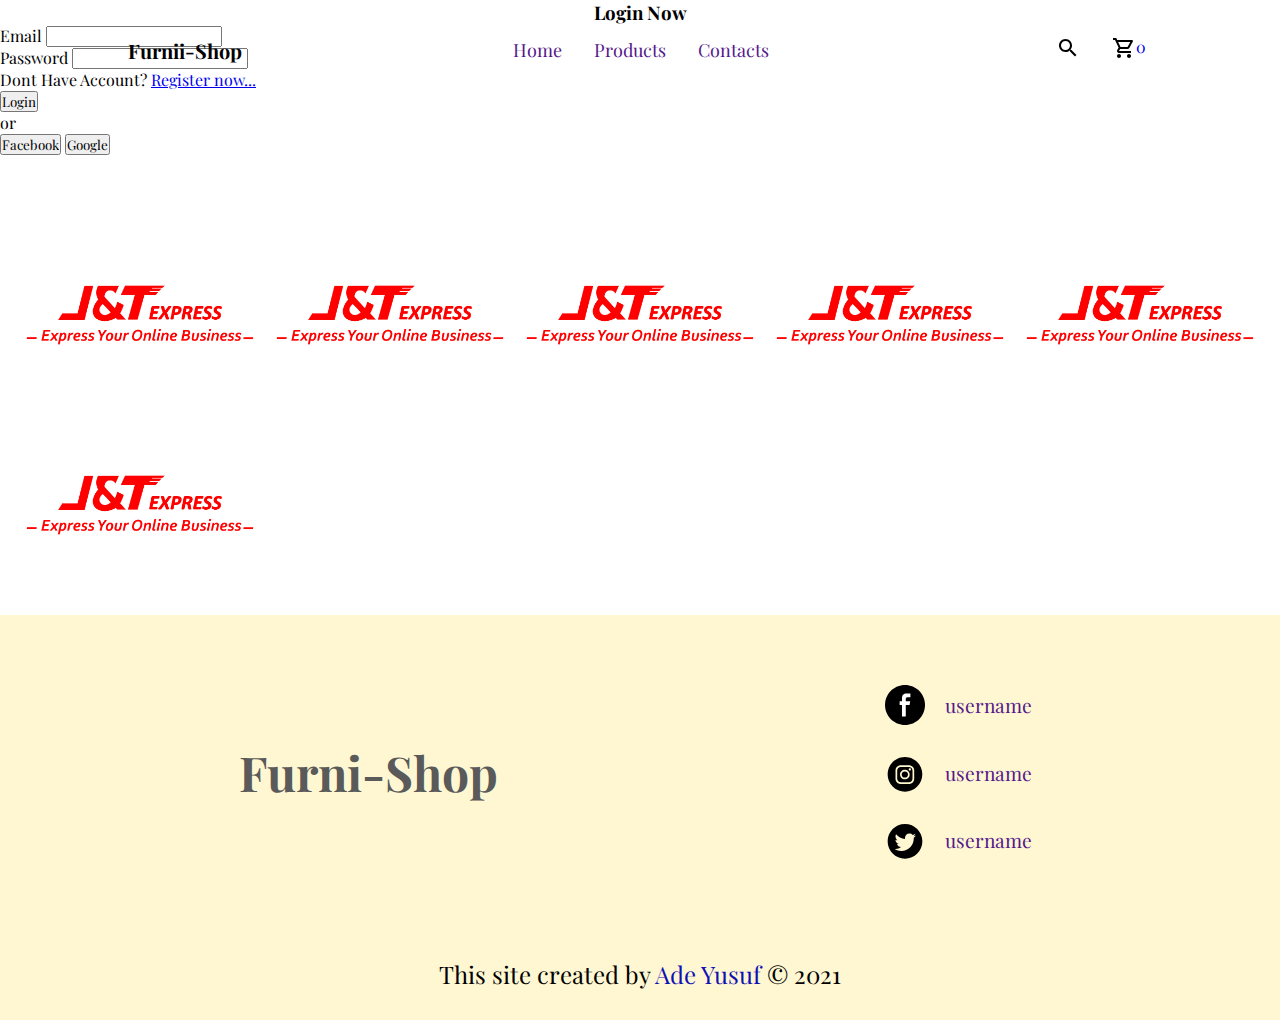
<file: src/login.html>
<!DOCTYPE html>
<html lang="en">
<head>
    <meta charset="UTF-8">
    <meta http-equiv="X-UA-Compatible" content="IE=edge">
    <meta name="viewport" content="width=device-width, initial-scale=1.0">
    <title>Furnii-Shop | Login</title>
    <link rel="stylesheet" href="/css/style.css">
    <link rel="stylesheet" href="/css/responsive.css">
</head>
<body>
    <section id="nav">
        <nav>
            <div class="logo">
                <h1>Furnii-Shop</h1>
            </div>
            <div class="items">
                <ul>
                    <li><a href="">Home</a></li>
                    <li><a href="">Products</a></li>
                    <li><a href="">Contacts</a></li>
                </ul>
            </div>
            <div class="icons">
                <ul>
                    <li>
                        <svg xmlns="http://www.w3.org/2000/svg" height="24px" viewBox="0 0 24 24" width="24px"
                            fill="#000000" id="search">
                            <path d="M0 0h24v24H0V0z" fill="none" />
                            <path
                                d="M15.5 14h-.79l-.28-.27C15.41 12.59 16 11.11 16 9.5 16 5.91 13.09 3 9.5 3S3 5.91 3 9.5 5.91 16 9.5 16c1.61 0 3.09-.59 4.23-1.57l.27.28v.79l5 4.99L20.49 19l-4.99-5zm-6 0C7.01 14 5 11.99 5 9.5S7.01 5 9.5 5 14 7.01 14 9.5 11.99 14 9.5 14z" />
                        </svg>
                    </li>
                    <li>
                        <a href="cart.html">
                            <svg xmlns="http://www.w3.org/2000/svg" height="24px" viewBox="0 0 24 24" width="24px"
                                fill="#000000">
                                <path d="M0 0h24v24H0V0z" fill="none" />
                                <path
                                    d="M15.55 13c.75 0 1.41-.41 1.75-1.03l3.58-6.49c.37-.66-.11-1.48-.87-1.48H5.21l-.94-2H1v2h2l3.6 7.59-1.35 2.44C4.52 15.37 5.48 17 7 17h12v-2H7l1.1-2h7.45zM6.16 6h12.15l-2.76 5H8.53L6.16 6zM7 18c-1.1 0-1.99.9-1.99 2S5.9 22 7 22s2-.9 2-2-.9-2-2-2zm10 0c-1.1 0-1.99.9-1.99 2s.89 2 1.99 2 2-.9 2-2-.9-2-2-2z" />
                            </svg>
                            <span id="count">
                                <p>0</p>
                            </span>
                        </a>
                    </li>
                </ul>
            </div>
        </nav>
    </section>
    
    <section id="login">
        <div class="login">
            <div class="login-form">
                <div class="login-content">
                    <h3>Login Now</h3>
                    <div class="input">
                        <label for="">Email</label>
                        <input type="text" name="" id="">
                    </div>
                    <div class="input">
                        <label for="">Password</label>
                        <input type="password" name="" id="">
                    </div>
                    <div class="login-action">
                        <p>Dont Have Account? <a href="register.html">Register now...</a></p>
                        <button>Login</button>
                    </div>
                    <p>or</p>
                    <div class="button-login">
                        <button>Facebook</button>
                        <button>Google</button>
                    </div>
                </div>
            </div>
        </div>
    </section>
    
    <section id="sponsor">
        <div class="sponsor">
            <div class="sponsor-list">
                <div class="card">
                    <img src="/images/icon/j&t.jpg" alt="">
                </div>
                <div class="card">
                    <img src="/images/icon/j&t.jpg" alt="">
                </div>
                <div class="card">
                    <img src="/images/icon/j&t.jpg" alt="">
                </div>
                <div class="card">
                    <img src="/images/icon/j&t.jpg" alt="">
                </div>
                <div class="card">
                    <img src="/images/icon/j&t.jpg" alt="">
                </div>
                <div class="card">
                    <img src="/images/icon/j&t.jpg" alt="">
                </div>
            </div>
        </div>
    </section>
    
    <section id="footer">
        <div class="footer">
            <div class="footer-logo">
                <h1>Furni-Shop</h1>
            </div>
            <div class="footer-sosmed">
                <ul>
                    <a href="">
                        <li>
                            <svg height="60px" version="1.1" viewBox="0 0 60 60" width="60px"
                                xmlns="http://www.w3.org/2000/svg" xmlns:sketch="http://www.bohemiancoding.com/sketch/ns"
                                xmlns:xlink="http://www.w3.org/1999/xlink">
                                <title />
                                <defs />
                                <g fill="none" fill-rule="evenodd" id="black" stroke="none" stroke-width="1">
                                    <g id="facebook">
                                        <path
                                            d="M30,60 C46.5685433,60 60,46.5685433 60,30 C60,13.4314567 46.5685433,0 30,0 C13.4314567,0 0,13.4314567 0,30 C0,46.5685433 13.4314567,60 30,60 Z"
                                            fill="#000000" id="Facebook" />
                                        <path
                                            d="M25.4622239,47.314313 L25.4622239,29.9989613 L21.9432889,29.9989612 L21.9432889,24.2593563 L25.4622239,24.2593563 L25.4622239,20.7883864 C25.4622239,16.1066422 26.8619948,12.730619 31.9881023,12.730619 L38.0863595,12.730619 L38.0863595,18.45844 L33.7922546,18.45844 C31.6418944,18.45844 31.1518737,19.8873763 31.1518737,21.3837609 L31.1518737,24.2593553 L37.7694231,24.2593558 L36.8661728,29.9989613 L31.1518737,29.9989613 L31.1518737,47.3143123 L25.4622239,47.314313 Z"
                                            fill="#FFFFFF" />
                                    </g>
                                </g>
                            </svg>
                            username
                        </li>
                    </a>
                    <a href="">
                        <li>
                            <svg height="56.7px" id="Layer_1" style="enable-background:new 0 0 56.7 56.7;" version="1.1"
                                viewBox="0 0 56.7 56.7" width="56.7px" xml:space="preserve"
                                xmlns="http://www.w3.org/2000/svg" xmlns:xlink="http://www.w3.org/1999/xlink">
                                <g>
                                    <circle cx="28.1" cy="30" r="4.4" />
                                    <path
                                        d="M33.6,19.2h-11c-1.6,0-3,0.5-3.9,1.4c-0.9,0.9-1.4,2.3-1.4,3.9v11c0,1.6,0.5,3,1.5,4c1,0.9,2.3,1.4,3.9,1.4h10.9   c1.6,0,3-0.5,3.9-1.4c1-0.9,1.5-2.3,1.5-3.9v-11c0-1.6-0.5-2.9-1.4-3.9C36.6,19.7,35.3,19.2,33.6,19.2z M28.1,36.8   c-3.8,0-6.8-3.1-6.8-6.8c0-3.8,3.1-6.8,6.8-6.8S35,26.2,35,30C35,33.8,31.9,36.8,28.1,36.8z M35.2,24.5c-0.9,0-1.6-0.7-1.6-1.6   s0.7-1.6,1.6-1.6s1.6,0.7,1.6,1.6S36.1,24.5,35.2,24.5z" />
                                    <path
                                        d="M28.3,5.2c-13.6,0-24.6,11-24.6,24.6c0,13.6,11,24.6,24.6,24.6c13.6,0,24.6-11,24.6-24.6C53,16.2,41.9,5.2,28.3,5.2z    M41.4,35.6c0,2.3-0.8,4.3-2.2,5.7c-1.4,1.4-3.4,2.1-5.6,2.1H22.7c-2.2,0-4.2-0.7-5.6-2.1c-1.5-1.4-2.2-3.4-2.2-5.7v-11   c0-4.6,3.1-7.8,7.8-7.8h11c2.3,0,4.2,0.8,5.6,2.2c1.4,1.4,2.1,3.3,2.1,5.6V35.6z" />
                                </g>
                            </svg>
                            username
                        </li>
                    </a>
                    <a href="">
                        <li>
                            <svg enable-background="new 0 0 56.693 56.693" height="56.693px" id="Layer_1" version="1.1"
                                viewBox="0 0 56.693 56.693" width="56.693px" xml:space="preserve"
                                xmlns="http://www.w3.org/2000/svg" xmlns:xlink="http://www.w3.org/1999/xlink">
                                <path
                                    d="M28.348,5.157c-13.6,0-24.625,11.027-24.625,24.625c0,13.6,11.025,24.623,24.625,24.623c13.6,0,24.623-11.023,24.623-24.623  C52.971,16.184,41.947,5.157,28.348,5.157z M40.752,24.817c0.013,0.266,0.018,0.533,0.018,0.803c0,8.201-6.242,17.656-17.656,17.656  c-3.504,0-6.767-1.027-9.513-2.787c0.486,0.057,0.979,0.086,1.48,0.086c2.908,0,5.584-0.992,7.707-2.656  c-2.715-0.051-5.006-1.846-5.796-4.311c0.378,0.074,0.767,0.111,1.167,0.111c0.566,0,1.114-0.074,1.635-0.217  c-2.84-0.57-4.979-3.08-4.979-6.084c0-0.027,0-0.053,0.001-0.08c0.836,0.465,1.793,0.744,2.811,0.777  c-1.666-1.115-2.761-3.012-2.761-5.166c0-1.137,0.306-2.204,0.84-3.12c3.061,3.754,7.634,6.225,12.792,6.483  c-0.106-0.453-0.161-0.928-0.161-1.414c0-3.426,2.778-6.205,6.206-6.205c1.785,0,3.397,0.754,4.529,1.959  c1.414-0.277,2.742-0.795,3.941-1.506c-0.465,1.45-1.448,2.666-2.73,3.433c1.257-0.15,2.453-0.484,3.565-0.977  C43.018,22.849,41.965,23.942,40.752,24.817z" />
                            </svg>
                            username
                        </li>
                    </a>
                </ul>
            </div>
        </div>
        <div class="footer-copy">
            <p>This site created by <a href="https://adeyusuf.netlify.app" target="_blank">Ade Yusuf</a> &copy; 2021</p>
        </div>
    </section>
    
    <script src="/js/script.js"></script>
</body>
</html>
</file>
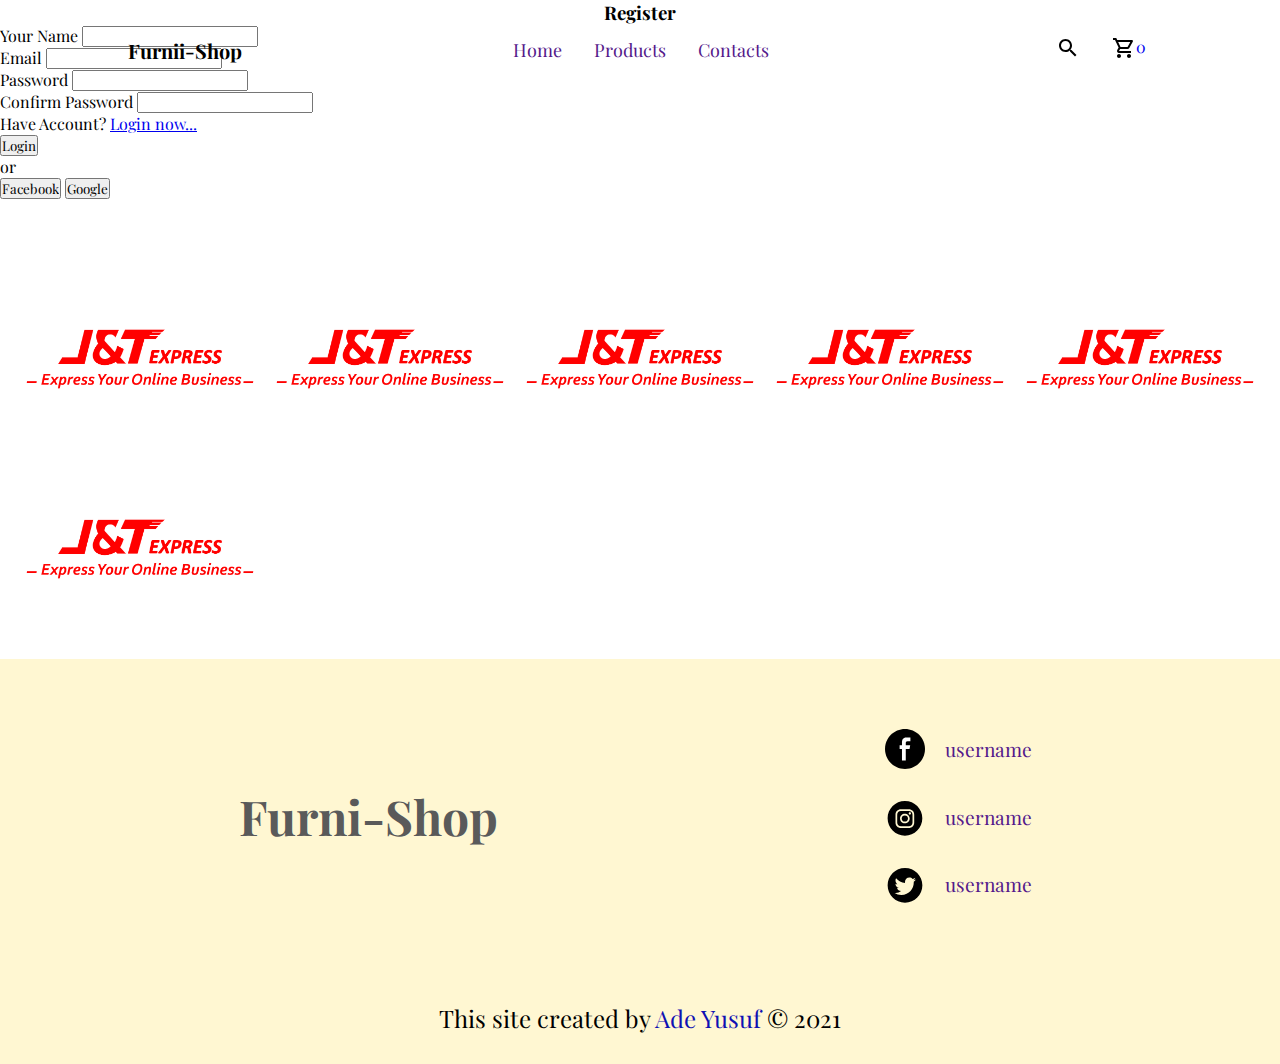
<file: src/register.html>
<!DOCTYPE html>
<html lang="en">
<head>
    <meta charset="UTF-8">
    <meta http-equiv="X-UA-Compatible" content="IE=edge">
    <meta name="viewport" content="width=device-width, initial-scale=1.0">
    <title>Furnii-Shop | Register</title>
    <link rel="stylesheet" href="/css/style.css">
    <link rel="stylesheet" href="/css/responsive.css">
</head>
<body>
    <section id="nav">
        <nav>
            <div class="logo">
                <h1>Furnii-Shop</h1>
            </div>
            <div class="items">
                <ul>
                    <li><a href="">Home</a></li>
                    <li><a href="">Products</a></li>
                    <li><a href="">Contacts</a></li>
                </ul>
            </div>
            <div class="icons">
                <ul>
                    <li>
                        <svg xmlns="http://www.w3.org/2000/svg" height="24px" viewBox="0 0 24 24" width="24px"
                            fill="#000000" id="search">
                            <path d="M0 0h24v24H0V0z" fill="none" />
                            <path
                                d="M15.5 14h-.79l-.28-.27C15.41 12.59 16 11.11 16 9.5 16 5.91 13.09 3 9.5 3S3 5.91 3 9.5 5.91 16 9.5 16c1.61 0 3.09-.59 4.23-1.57l.27.28v.79l5 4.99L20.49 19l-4.99-5zm-6 0C7.01 14 5 11.99 5 9.5S7.01 5 9.5 5 14 7.01 14 9.5 11.99 14 9.5 14z" />
                        </svg>
                    </li>
                    <li>
                        <a href="cart.html">
                            <svg xmlns="http://www.w3.org/2000/svg" height="24px" viewBox="0 0 24 24" width="24px"
                                fill="#000000">
                                <path d="M0 0h24v24H0V0z" fill="none" />
                                <path
                                    d="M15.55 13c.75 0 1.41-.41 1.75-1.03l3.58-6.49c.37-.66-.11-1.48-.87-1.48H5.21l-.94-2H1v2h2l3.6 7.59-1.35 2.44C4.52 15.37 5.48 17 7 17h12v-2H7l1.1-2h7.45zM6.16 6h12.15l-2.76 5H8.53L6.16 6zM7 18c-1.1 0-1.99.9-1.99 2S5.9 22 7 22s2-.9 2-2-.9-2-2-2zm10 0c-1.1 0-1.99.9-1.99 2s.89 2 1.99 2 2-.9 2-2-.9-2-2-2z" />
                            </svg>
                            <span id="count">
                                <p>0</p>
                            </span>
                        </a>
                    </li>
                </ul>
            </div>
        </nav>
    </section>
    
    <section id="login">
        <div class="login">
            <div class="login-form">
                <div class="login-content">
                    <h3>Register</h3>
                    <div class="input">
                        <label for="">Your Name</label>
                        <input type="text" name="" id="">
                    </div>
                    <div class="input">
                        <label for="">Email</label>
                        <input type="text" name="" id="">
                    </div>
                    <div class="input">
                        <label for="">Password</label>
                        <input type="password" name="" id="">
                    </div>
                    <div class="input">
                        <label for="">Confirm Password</label>
                        <input type="password" name="" id="">
                    </div>
                    <div class="login-action">
                        <p>Have Account? <a href="login.html">Login now...</a></p>
                        <button>Login</button>
                    </div>
                    <p>or</p>
                    <div class="button-login">
                        <button>Facebook</button>
                        <button>Google</button>
                    </div>
                </div>
            </div>
        </div>
    </section>
    
    <section id="sponsor">
        <div class="sponsor">
            <div class="sponsor-list">
                <div class="card">
                    <img src="/images/icon/j&t.jpg" alt="">
                </div>
                <div class="card">
                    <img src="/images/icon/j&t.jpg" alt="">
                </div>
                <div class="card">
                    <img src="/images/icon/j&t.jpg" alt="">
                </div>
                <div class="card">
                    <img src="/images/icon/j&t.jpg" alt="">
                </div>
                <div class="card">
                    <img src="/images/icon/j&t.jpg" alt="">
                </div>
                <div class="card">
                    <img src="/images/icon/j&t.jpg" alt="">
                </div>
            </div>
        </div>
    </section>
    
    <section id="footer">
        <div class="footer">
            <div class="footer-logo">
                <h1>Furni-Shop</h1>
            </div>
            <div class="footer-sosmed">
                <ul>
                    <a href="">
                        <li>
                            <svg height="60px" version="1.1" viewBox="0 0 60 60" width="60px"
                                xmlns="http://www.w3.org/2000/svg" xmlns:sketch="http://www.bohemiancoding.com/sketch/ns"
                                xmlns:xlink="http://www.w3.org/1999/xlink">
                                <title />
                                <defs />
                                <g fill="none" fill-rule="evenodd" id="black" stroke="none" stroke-width="1">
                                    <g id="facebook">
                                        <path
                                            d="M30,60 C46.5685433,60 60,46.5685433 60,30 C60,13.4314567 46.5685433,0 30,0 C13.4314567,0 0,13.4314567 0,30 C0,46.5685433 13.4314567,60 30,60 Z"
                                            fill="#000000" id="Facebook" />
                                        <path
                                            d="M25.4622239,47.314313 L25.4622239,29.9989613 L21.9432889,29.9989612 L21.9432889,24.2593563 L25.4622239,24.2593563 L25.4622239,20.7883864 C25.4622239,16.1066422 26.8619948,12.730619 31.9881023,12.730619 L38.0863595,12.730619 L38.0863595,18.45844 L33.7922546,18.45844 C31.6418944,18.45844 31.1518737,19.8873763 31.1518737,21.3837609 L31.1518737,24.2593553 L37.7694231,24.2593558 L36.8661728,29.9989613 L31.1518737,29.9989613 L31.1518737,47.3143123 L25.4622239,47.314313 Z"
                                            fill="#FFFFFF" />
                                    </g>
                                </g>
                            </svg>
                            username
                        </li>
                    </a>
                    <a href="">
                        <li>
                            <svg height="56.7px" id="Layer_1" style="enable-background:new 0 0 56.7 56.7;" version="1.1"
                                viewBox="0 0 56.7 56.7" width="56.7px" xml:space="preserve"
                                xmlns="http://www.w3.org/2000/svg" xmlns:xlink="http://www.w3.org/1999/xlink">
                                <g>
                                    <circle cx="28.1" cy="30" r="4.4" />
                                    <path
                                        d="M33.6,19.2h-11c-1.6,0-3,0.5-3.9,1.4c-0.9,0.9-1.4,2.3-1.4,3.9v11c0,1.6,0.5,3,1.5,4c1,0.9,2.3,1.4,3.9,1.4h10.9   c1.6,0,3-0.5,3.9-1.4c1-0.9,1.5-2.3,1.5-3.9v-11c0-1.6-0.5-2.9-1.4-3.9C36.6,19.7,35.3,19.2,33.6,19.2z M28.1,36.8   c-3.8,0-6.8-3.1-6.8-6.8c0-3.8,3.1-6.8,6.8-6.8S35,26.2,35,30C35,33.8,31.9,36.8,28.1,36.8z M35.2,24.5c-0.9,0-1.6-0.7-1.6-1.6   s0.7-1.6,1.6-1.6s1.6,0.7,1.6,1.6S36.1,24.5,35.2,24.5z" />
                                    <path
                                        d="M28.3,5.2c-13.6,0-24.6,11-24.6,24.6c0,13.6,11,24.6,24.6,24.6c13.6,0,24.6-11,24.6-24.6C53,16.2,41.9,5.2,28.3,5.2z    M41.4,35.6c0,2.3-0.8,4.3-2.2,5.7c-1.4,1.4-3.4,2.1-5.6,2.1H22.7c-2.2,0-4.2-0.7-5.6-2.1c-1.5-1.4-2.2-3.4-2.2-5.7v-11   c0-4.6,3.1-7.8,7.8-7.8h11c2.3,0,4.2,0.8,5.6,2.2c1.4,1.4,2.1,3.3,2.1,5.6V35.6z" />
                                </g>
                            </svg>
                            username
                        </li>
                    </a>
                    <a href="">
                        <li>
                            <svg enable-background="new 0 0 56.693 56.693" height="56.693px" id="Layer_1" version="1.1"
                                viewBox="0 0 56.693 56.693" width="56.693px" xml:space="preserve"
                                xmlns="http://www.w3.org/2000/svg" xmlns:xlink="http://www.w3.org/1999/xlink">
                                <path
                                    d="M28.348,5.157c-13.6,0-24.625,11.027-24.625,24.625c0,13.6,11.025,24.623,24.625,24.623c13.6,0,24.623-11.023,24.623-24.623  C52.971,16.184,41.947,5.157,28.348,5.157z M40.752,24.817c0.013,0.266,0.018,0.533,0.018,0.803c0,8.201-6.242,17.656-17.656,17.656  c-3.504,0-6.767-1.027-9.513-2.787c0.486,0.057,0.979,0.086,1.48,0.086c2.908,0,5.584-0.992,7.707-2.656  c-2.715-0.051-5.006-1.846-5.796-4.311c0.378,0.074,0.767,0.111,1.167,0.111c0.566,0,1.114-0.074,1.635-0.217  c-2.84-0.57-4.979-3.08-4.979-6.084c0-0.027,0-0.053,0.001-0.08c0.836,0.465,1.793,0.744,2.811,0.777  c-1.666-1.115-2.761-3.012-2.761-5.166c0-1.137,0.306-2.204,0.84-3.12c3.061,3.754,7.634,6.225,12.792,6.483  c-0.106-0.453-0.161-0.928-0.161-1.414c0-3.426,2.778-6.205,6.206-6.205c1.785,0,3.397,0.754,4.529,1.959  c1.414-0.277,2.742-0.795,3.941-1.506c-0.465,1.45-1.448,2.666-2.73,3.433c1.257-0.15,2.453-0.484,3.565-0.977  C43.018,22.849,41.965,23.942,40.752,24.817z" />
                            </svg>
                            username
                        </li>
                    </a>
                </ul>
            </div>
        </div>
        <div class="footer-copy">
            <p>This site created by <a href="https://adeyusuf.netlify.app" target="_blank">Ade Yusuf</a> &copy; 2021</p>
        </div>
    </section>
    
    <script src="/js/script.js"></script>
</body>
</html>
</file>
<file: css/style.css>
@import url("https://fonts.googleapis.com/css2?family=Playfair+Display:ital,wght@0,400;0,500;0,600;0,700;0,800;0,900;1,400;1,500;1,600;1,700;1,800;1,900&display=swap");

:root {
  --textColor: rgb(90, 90, 90);
  --primaryColor: rgba(58, 50, 35, 0.9);
  --secondaryColor: rgb(255, 247, 210);
}

* {
  margin: 0;
  padding: 0;
  font-family: "Playfair Display";
  box-sizing: border-box;
  overflow-x: hidden;
}

/* Style for navbar */

nav {
  display: flex;
  width: 100vw;
  height: 100px;
  justify-content: space-around;
  align-items: center;
  position: absolute;
  z-index: 100;
}

nav.sticky {
  position: fixed;
  background-color: white;
  height: 100px;
  box-shadow: 0 0 10px rgb(111, 58, 163, 0.3);
  color: rgb(54, 54, 54);
  transition: all 0.3s ease-in;
}

nav .logo h1 {
  font-size: 20px;
}

nav .items {
  position: relative;
}

nav .items ul {
  display: flex;
}

nav .items ul li {
  padding: 0 1em;
  list-style: none;
}

nav .items ul li a {
  font-size: 18px;
  text-decoration: none;
}

nav .icons {
  position: relative;
}

nav .icons ul {
  display: flex;
}

nav .icons ul li {
  padding: 0 1em;
  list-style: none;
  cursor: pointer;
}

nav .icons ul li a {
  text-decoration: none;
}

nav .icons ul li a:nth-child(2) {
  position: relative;
}

nav .icons ul li a > span {
  position: absolute;
}

nav .icons ul li a > span > p {
  margin: auto;
}
/* End nav style */

/* Style for header */
.header {
  width: 100vw;
  height: 100vh;
  background: url(/images/banner/furniture-3935398_1920.jpg);
  background-attachment: fixed;
  background-size: cover;
  display: grid;
  place-content: center;
  text-align: center;
  color: white;
  position: relative;
}

.header::after {
  content: "";
  width: 100vw;
  height: 100%;
  position: absolute;
  top: 0;
  background: var(--primaryColor);
  opacity: 50%;
}

.header h1 {
  font-size: 5em;
  z-index: 1;
}

.header p {
  font-size: 1.5rem;
  z-index: 1;
}

.header a {
  font-size: 18px;
  margin: 20px auto;
  padding: 0.5em 1.5em;
  text-decoration: none;
  border: 2px solid black;
  color: black;
  transition: 0.5s ease-in;
  z-index: 1;
  color: white;
}

.header a:hover {
  background-color: black;
}
/* End header style */

/* Style for features */
.features {
  width: 100vw;
  display: grid;
  grid-template-columns: repeat(auto-fit, minmax(300px, 1fr));
  gap: 10px;
  padding: 10px 50px;
}

.features .featured {
  padding: 3em 2em;
  background-color: var(--secondaryColor);
  transition: 0.5s ease-in;
}

.features .featured:hover {
  box-shadow: 0 0 10px rgb(212, 212, 212);
}
/* End features style */

/* Style for products-text */
#products-text {
  color: var(--textColor);
}

.products-text {
  width: 100vw;
  text-align: center;
  margin-top: 30px;
}

.products-text p {
  font-size: 2rem;
}

.products-text h1 {
  font-size: 5em;
}
/* End products-text style */

/* Style for products */
.products {
  width: 100vw;
  padding: 10px 50px;
  display: grid;
  grid-template-columns: 1fr 3fr;
  justify-content: center;
  gap: 20;
  color: var(--textColor);
}

.products .product-categories {
  position: sticky;
  top: 0;
  padding: 2em;
  display: flex;
  flex-direction: column;
}

.products .product-categories .product-search {
  display: flex;
  border-bottom: 1px solid black;
  margin-bottom: 20px;
}

.products .product-categories .product-search input {
  width: 100%;
  outline: none;
  border: none;
  font-size: 18px;
}

.products .product-categories .product-search button {
  border: none;
  outline: none;
  background: none;
  cursor: pointer;
  padding: 0;
  margin-bottom: 0;
}

.products .product-categories h3 {
  font-size: 1.3rem;
  margin-bottom: 20px;
}

.products .product-categories .btn-categories {
  padding: 0.5rem;
  margin-bottom: 20px;
  border: none;
  outline: none;
  background: none;
  cursor: pointer;
  transition: 0.5s ease-in;
  font-size: 1.2rem;
}

.active {
  box-shadow: 0 0 10px rgb(218, 218, 218);
}

.products .product-list {
  display: grid;
  grid-template-columns: repeat(auto-fit, minmax(300px, 1fr));
}

.products .product-list a {
  text-decoration: none;
  color: var(--textColor);
}

.products .product-list a .product {
  text-align: center;
  position: relative;
}

.products .product-list a .product .product-image {
  position: relative;
  padding: 20px;
  display: flex;
}

.products .product-list a .product .product-image img {
  object-fit: cover;
  width: 100%;
  transition: 0.5s ease-in;
}

.products .product-list a .product .product-image img:hover {
  transform: scale(1.05);
}

.products .product-list a .product .product-image button {
  position: absolute;
  right: 0;
  border: none;
  padding: 0.5em 1em;
  background: #000;
  color: white;
}

.products .product-list a .product .product-text {
  padding: 20px;
}
/* End products style */

/* Style for detail-product */
.detail-product {
  padding: 50px;
  color: var(--textColor);
}

.detail-product .desc-product {
  margin-bottom: 30px;
}

.detail-product .desc-product h1 {
  font-size: 3rem;
  margin-bottom: 10px;
}

.detail-product .desc-product p {
  font-size: 1.2rem;
}

.detail-product .show-product {
  display: grid;
  grid-template-columns: repeat(auto-fit, minmax(500px, 1fr));
  gap: 20px;
}

.detail-product .show-product .product-image img {
  width: 100%;
  display: flex;
  position: relative;
  margin: auto 0;
}

.detail-product .show-product .product-image .cards-images {
  display: flex;
  padding: 20px;
  position: relative;
  transform: translateY(-100px);
  justify-content: space-evenly;
  z-index: 1;
  margin-bottom: 20px;
}

.detail-product .show-product .product-image .cards-images > .card-image {
  display: flex;
  cursor: pointer;
  transition: 0.5s ease-in;
}

.detail-product .show-product .product-image .cards-images > .card-image:hover {
  opacity: 0.5;
}

.detail-product .show-product .product-image .cards-images > .card-image img {
  width: 100px;
  object-fit: cover;
}

.fade {
  opacity: 0;
  animation: fade ease-in 0.5s;
}

@keyframes fade {
  to {
    opacity: 1;
  }
}

.detail-product .show-product .product-catalog {
  display: flex;
  flex-direction: column;
  justify-content: center;
}

.detail-product .show-product .product-catalog .product-price {
  margin-bottom: 20px;
}

.detail-product .show-product .product-catalog .product-price .list-price {
  display: flex;
}

.detail-product .show-product .product-catalog .product-price .list-price h3 {
  margin-right: 30px;
  position: relative;
}

.detail-product
  .show-product
  .product-catalog
  .product-price
  .list-price
  h3::after {
  content: "";
  width: 100%;
  height: 100%;
  position: absolute;
  top: 0;
  background: #000;
}

.detail-product .show-product .product-catalog .product-quantity {
  display: flex;
  margin-bottom: 20px;
}

.detail-product .show-product .product-catalog .product-quantity h3 {
  margin-right: 20px;
}

.detail-product .show-product .product-catalog .product-action {
  display: flex;
  margin-bottom: 30px;
}

.detail-product .show-product .product-catalog .product-action .detail {
  display: flex;
  align-items: center;
  padding: 0.5em 1em;
  color: white;
  border: none;
  outline: none;
  font-weight: 700;
  margin-right: 5px;
  cursor: pointer;
  transition: 0.5s ease-in;
}

.detail-product
  .show-product
  .product-catalog
  .product-action
  .detail:nth-child(1) {
  background: rgb(165, 121, 0);
}

.detail-product
  .show-product
  .product-catalog
  .product-action
  .detail:nth-child(2) {
  background: rgb(165, 0, 27);
}

.detail-product .show-product .product-catalog .product-share {
  display: flex;
}

.detail-product .show-product .product-catalog .product-share a {
  text-decoration: none;
  display: flex;
  align-items: center;
  margin-right: 30px;
  font-size: 1.3rem;
}

.detail-product .show-product .product-catalog .product-share svg {
  display: flex;
  width: 30px;
  margin-right: 10px;
}
/* End detail-product style */

/* Style for cart */
.cart {
  width: 100vw;
  padding: 50px;
  color: var(--textColor);
}

.cart h1 {
  font-size: 3em;
}

.cart .cart-items {
  padding: 50px 10px;
}

.cart .cart-items .cart-card {
  display: flex;
  justify-content: space-between;
  align-items: center;
  margin: 20px 0;
  transition: 0.5s ease-in;
  padding: 10px;
}

.cart .cart-items .cart-card:hover {
  box-shadow: 0 0 10px rgb(214, 214, 214);
}

.cart .cart-items .cart-card img {
  width: 100px;
}

.cart .cart-items .cart-card .cart-card-item h3 {
  font-size: 1.5rem;
}

.cart .cart-items .cart-card .cart-card-item h6 {
  font-size: 2rem;
}

.cart .cart-items .cart-card .cart-card-quantity h3 {
  font-size: 1.5rem;
  margin-bottom: 10px;
}

.cart .cart-items .cart-card .cart-card-quantity input {
  font-size: 16px;
  width: 80px;
  outline: none;
  border: none;
  border-bottom: 1px solid black;
}

.cart .cart-items .cart-card .cart-card-total h3 {
  font-size: 1.5rem;
}

.cart .cart-items .cart-card .cart-card-total h6 {
  font-size: 2rem;
}

.cart .cart-items .cart-card a {
  border: none;
  outline: none;
  background: rgb(202, 21, 21);
  display: flex;
  padding: 5px;
  cursor: pointer;
}

.cart .cart-items .cart-card a > svg {
  width: 30px;
  height: 30px;
}

.cart .cart-actions {
  display: flex;
  justify-content: space-between;
}

.cart .cart-actions a {
  padding: 0.5em 1em;
  text-decoration: none;
  font-size: 1.3rem;
  background: #000;
  color: white;
  margin-right: 10px;
}

.cart .cart-actions a:nth-child(2) {
  background-color: blue;
}
/* End cart style */

/* Style for checkout */
.checkout {
  width: 100vw;
  padding: 50px;
}

.checkout h1 {
  font-size: 3em;
  color: var(--textColor);
}

.checkout .checkout-items {
  display: grid;
  grid-template-columns: repeat(auto-fit, minmax(500px, 1fr));
  margin-top: 30px;
  gap: 20px;
}

.checkout .checkout-items .checkout-address {
  padding: 20px;
  border: 1px solid rgb(196, 196, 196);
}

.checkout .checkout-items .checkout-address h3 {
  font-size: 1.5rem;
}

.checkout .checkout-items .checkout-address p {
  font-size: 1.3rem;
}

.checkout .checkout-items .checkout-address .checkout-input {
  margin-top: 30px;
  display: flex;
  align-items: center;
}

.checkout .checkout-items .checkout-address .checkout-input label {
  margin-right: 20px;
  font-size: 1.3rem;
  width: 20%;
}

.checkout .checkout-items .checkout-address .checkout-input input,
select {
  border: none;
  background: rgb(240, 240, 240);
  outline: none;
  padding: 1em;
  color: rgb(119, 119, 119);
  width: 80%;
}

.checkout .checkout-items .checkout-shipping {
  padding: 20px;
  border: 1px solid rgb(196, 196, 196);
  margin-top: 30px;
}

.checkout .checkout-items .checkout-shipping h3 {
  font-size: 1.5rem;
}

.checkout .checkout-items .checkout-shipping p {
  font-size: 1.3rem;
}

.checkout .checkout-items .checkout-shipping .shipping-list {
  display: flex;
  justify-content: space-between;
  margin-top: 20px;
}

.checkout .checkout-items .checkout-shipping .shipping-list .shipping {
  display: flex;
  align-items: center;
}

.checkout .checkout-items .checkout-shipping .shipping-list .shipping img {
  width: 150px;
  margin-left: 20px;
}

.checkout .checkout-items .checkout-payments {
  padding: 20px;
  border: 1px solid rgb(196, 196, 196);
  margin-top: 30px;
}

.checkout .checkout-items .checkout-payments h3 {
  font-size: 1.5rem;
}

.checkout .checkout-items .checkout-payments .payment-list {
  display: flex;
  justify-content: space-between;
  margin-top: 20px;
}

.checkout .checkout-items .checkout-payments .payment-list .payment {
  padding: 10px;
}

.checkout .checkout-items .checkout-payments .payment-list .payment img {
  width: 100%;
}

.checkout .checkout-items .checkout-item h3 {
  font-size: 1.5rem;
  margin-bottom: 30px;
}

.checkout .checkout-items .checkout-item .list-items {
  padding: 20px;
  border: 1px solid rgb(196, 196, 196);
}

.checkout .checkout-items .checkout-item .list-items .list-item .item {
  display: flex;
  justify-content: space-between;
  align-items: center;
  margin-bottom: 10px;
}

.checkout .checkout-items .checkout-item .list-items .list-item .list-address {
  margin-top: 50px;
}

.checkout
  .checkout-items
  .checkout-item
  .list-items
  .list-item
  .list-address
  h6 {
  font-size: 1.3rem;
  margin-bottom: 10px;
}

.checkout .checkout-items .checkout-item .list-action {
  padding: 20px;
  border: 1px solid rgb(196, 196, 196);
  margin-top: 30px;
  display: flex;
  justify-content: end;
}

.checkout .checkout-items .checkout-item .list-action a {
  margin-right: 10px;
  text-decoration: none;
  background: #000;
  color: white;
  padding: 0.5em 1em;
  transition: 0.5s ease-in;
}

.checkout .checkout-items .checkout-item .list-action a:hover {
  background: rgb(102, 102, 102);
}

.checkout .checkout-items .checkout-item .list-action button {
  border: none;
  outline: none;
  background: blue;
  color: white;
  padding: 0.5em 1em;
  letter-spacing: 1px;
  font-weight: 600;
  cursor: pointer;
  transition: 0.5s ease-in;
}

.checkout .checkout-items .checkout-item .list-action button:hover {
  background: rgb(94, 94, 252);
}
/* End checkout style */

/* Style for invoice */
.invoice {
  width: 100vw;
  padding: 50px;
  text-align: center;
  color: var(--textColor);
}

.invoice .invoice-items .invoice-text {
  margin-bottom: 50px;
}

.invoice .invoice-items .invoice-text h3 {
  font-size: 3rem;
}

.invoice .invoice-items .invoice-text p {
  font-size: 1.5rem;
}

.invoice .invoice-items {
  margin-top: 30px;
  border: 1px solid rgb(196, 196, 196);
  border-radius: 3px;
  margin-top: 30px;
}

.invoice .invoice-items .item {
  display: flex;
  justify-content: space-between;
  align-items: center;
  border: 1px solid rgb(196, 196, 196);
  padding: 20px;
}

.invoice .invoice-action {
  margin-top: 30px;
  height: 50px;
  display: flex;
  justify-content: center;
  align-items: center;
}

.invoice .invoice-action a {
  text-decoration: none;
  background: #000;
  color: white;
  display: flex;
  align-items: center;
  justify-content: center;
  width: 200px;
  height: 50px;
}
/* End invoice style */

/* Style for discount */
.discount {
  width: 100vw;
  height: 100vh;
  background: url(/images/banner/steve-johnson-TnjzgonRFPU-unsplash.jpg);
  background-size: cover;
  background-position: center;
  padding: 0 50px;
  display: flex;
  flex-direction: column;
  justify-content: center;
  align-items: flex-end;
}

.discount h3 {
  font-size: 2em;
}

.discount h1 {
  font-size: 4em;
}

.discount p {
  font-size: 1.5rem;
  margin-bottom: 20px;
}

.discount button {
  display: flex;
  justify-content: center;
  align-items: center;
  width: 150px;
  height: 40px;
  padding: 0 1em;
  background: none;
  border: 2px solid black;
}
/* End discount style */

/* Style for sponsor */
.sponsor {
  width: 100vw;
  margin-top: 50px;
}

.sponsor h1 {
  font-size: 5em;
  color: var(--textColor);
  text-align-last: center;
  margin-bottom: 30px;
}

.sponsor .sponsor-list {
  display: grid;
  grid-template-columns: repeat(auto-fit, minmax(200px, 1fr));
  padding: 20px;
  gap: 10px;
  justify-content: center;
}

.sponsor .sponsor-list .card {
  display: flex;
  transition: 0.5s ease-in;
  cursor: pointer;
}

.sponsor .sponsor-list .card:hover {
  box-shadow: 0 0 10px rgb(199, 199, 199);
}

.sponsor .sponsor-list .card img {
  display: flex;
  width: 100%;
  height: 100%;
}
/* End sponsor style */

/* Style for subscribe */
#subscribe {
  background: url(/images/banner/internet-3116062_1920.jpg);
  position: relative;
}

#subscribe::after {
  content: "";
  width: 100%;
  height: 100%;
  position: absolute;
  top: 0;
  background: var(--primaryColor);
}

.subscribe {
  padding: 50px;
  width: 100vw;
  height: 100vh;
  display: grid;
  place-content: center;
}

.subscribe h1 {
  font-size: 3em;
  z-index: 1;
  color: white;
  text-align: center;
  margin-bottom: 20px;
}

.subscribe .subscribe-input {
  background: white;
  border-radius: 50px;
  padding: 1rem;
  z-index: 1;
  display: flex;
}

.subscribe .subscribe-input input {
  font-size: 1.2rem;
  padding: 1rem;
  width: 70vw;
  outline: none;
  border: none;
  background: none;
  color: var(--textColor);
  background: none;
  border-radius: 50px;
  margin-right: 10px;
  border-radius: 50px;
  border: 2px solid rgb(241, 183, 56);
}

.subscribe .subscribe-input button {
  font-size: 1.2rem;
  padding: 1rem 1.5rem;
  border: none;
  outline: none;
  background-color: rgb(241, 183, 56);
  color: white;
  box-shadow: 0 0 10px rgb(245, 194, 85);
  border-radius: 50px;
  transition: 0.5s ease-in;
}

.subscribe .subscribe-input button:hover {
  cursor: pointer;
  box-shadow: 0 0 30px rgb(255, 206, 100);
  background: rgb(255, 206, 100);
}
/* End subscribe style */

/* Style for contact */
.contact {
  width: 100vw;
  padding: 50px;
  color: var(--textColor);
}

.contact h1 {
  font-size: 5em;
}

.contact h3 {
  font-size: 2em;
}

.contact h1,
h3 {
  text-align: center;
}

.contact .list-contact {
  display: grid;
  grid-template-columns: repeat(auto-fit, minmax(400px, 1fr));
  gap: 10px;
  margin-top: 30px;
  padding: 20px;
}

.contact .list-contact .card {
  background: var(--secondaryColor);
  padding: 30px;
  align-items: center;
  transition: 0.5s ease-in;
  text-align: center;
}

.contact .list-contact .card:hover {
  box-shadow: 0 0 10px rgb(190, 190, 190);
  cursor: pointer;
}

.contact .list-contact .card svg {
  width: 50px;
  height: 50px;
}

.contact .list-contact .card h3 {
  font-size: 1.5rem;
}

.contact .contact-map {
  display: flex;
  padding: 20px;
}

.contact .contact-map iframe {
  width: 100%;
}
/* End contact style */

/* Style for footer */
#footer {
  background: var(--secondaryColor);
}

.footer {
  display: flex;
  width: 100vw;
  padding: 50px;
  justify-content: space-around;
  align-items: center;
  color: var(--textColor);
}

.footer .footer-logo h1 {
  font-size: 3em;
}

.footer .footer-sosmed a {
  text-decoration: none;
}

.footer .footer-sosmed ul li {
  margin: 10px;
  display: flex;
  align-items: center;
}

.footer .footer-sosmed ul li svg {
  width: 40px;
  margin-right: 20px;
}

.footer .footer-sosmed ul li {
  text-decoration: none;
  font-size: 1.2rem;
}

.footer-copy {
  display: flex;
  justify-content: center;
  align-items: center;
  padding: 30px;
}

.footer-copy p {
  font-size: 1.5rem;
}

.footer-copy p > a {
  text-decoration: none;
  color: rgb(15, 17, 179);
}
/* End footer style */

/* Style for auth */
.auth {
  width: 100vw;
  height: 100vh;
  background: rgb(54, 54, 54, 0.4);
  position: fixed;
  top: 0;
  z-index: 1000;
  display: none;
  place-content: center;
}

.auth .auth-text {
  display: flex;
  justify-content: space-between;
}

.auth .auth-text p {
  cursor: pointer;
  font-weight: bold;
}

.auth .auth-modal {
  width: 50vw;
  background: white;
  padding: 2em;
  border-radius: 10px;
  box-shadow: 0 0 20px rgb(43, 43, 43, 0.4);
  color: var(--textColor);
}

.auth .auth-modal .auth-list {
  display: flex;
  justify-content: space-between;
  margin-top: 50px;
  padding: 1rem;
}

.auth .auth-modal .auth-list a {
  width: 48%;
  display: flex;
  justify-content: center;
  align-items: center;
  text-decoration: none;
  font-size: 2rem;
  transition: 0.5s ease-in;
  padding: 1em;
}

.auth .auth-modal .auth-list a:hover {
  box-shadow: 0 0 10px rgba(68, 68, 68, 0.4);
}

.auth .auth-modal .auth-list a img {
  width: 20%;
  margin-right: 30px;
}

.auth .auth-modal .auth-action {
  display: flex;
  padding: 1rem;
}
/* End auth style */

/* Style for modal */
.modal {
  width: 100vw;
  min-height: 100vh;
  background: rgb(82, 82, 82, 0.3);
  position: fixed;
  z-index: 1000;
  top: 0;
  display: none;
  place-content: center;
}

.modal .modal-box {
  width: 70vw;
  padding: 1em;
  background: white;
  border-radius: 10px;
  box-shadow: 0 0 20px rgb(163, 163, 163);
  color: var(--textColor);
}

.modal .modal-box .modal-body {
  display: flex;
  padding: 1em 0;
  gap: 20px;
}

.modal .modal-box .modal-body .modal-image {
  display: flex;
  height: 80vh;
}

.modal .modal-box .modal-body .modal-image img {
  object-fit: cover;
  width: 100%;
}

.modal .modal-box .modal-body .modal-content {
  display: flex;
  flex-direction: column;
  justify-content: center;
}

.modal .modal-box .modal-body .modal-content .modal-variant {
  display: flex;
  flex-direction: column;
  margin-bottom: 20px;
}

.modal .modal-box .modal-body .modal-content .modal-variant h3 {
  font-size: 1.3rem;
  text-align: start;
  margin-bottom: 10px;
}

.modal .modal-box .modal-body .modal-content .modal-variant .variant-list {
  display: flex;
}

.modal
  .modal-box
  .modal-body
  .modal-content
  .modal-variant
  .variant-list
  .card-image {
  display: flex;
  width: 100%;
  height: 100px;
  cursor: pointer;
}

.modal .modal-box .modal-body .modal-content .modal-input {
  display: flex;
  flex-direction: column;
}

.modal .modal-box .modal-body .modal-content .modal-input label {
  font-size: 1.3rem;
  margin-bottom: 10px;
}

.modal .modal-box .modal-body .modal-content .modal-input input {
  padding: 0.5em;
  font-size: 1.2rem;
  outline: none;
}

.modal .modal-box .modal-body .modal-content .modal-price {
  display: flex;
  flex-direction: column;
  align-items: flex-start;
  margin: 20px 0;
}

.modal .modal-box .modal-body .modal-content .modal-price h5 {
  font-size: 1.3rem;
}

.modal .modal-box .modal-body .modal-content .modal-price h3 {
  font-size: 1.5rem;
}

.modal .modal-box .modal-body .modal-content .modal-button button {
  padding: 0.5em 1em;
  font-size: 16px;
  color: white;
  cursor: pointer;
  border: none;
  outline: none;
}

.modal .modal-box .modal-body .modal-content .modal-button button:nth-child(1) {
  background: #000;
}

.modal .modal-box .modal-body .modal-content .modal-button button:nth-child(2) {
  background: blue;
}
/* End modal style */

.show {
  display: grid;
  animation: show 0.5s ease-in;
}

@keyframes show {
  from {
    opacity: 0;
  }
  to {
    opacity: 1;
  }
}
</file>
<file: css/responsive.css>
@media screen and (max-width: 650px) {
  nav .items {
    position: fixed;
    bottom: 0;
    background: white;
    width: 100vw;
    height: 100px;
    display: flex;
    justify-content: center;
    align-items: center;
    box-shadow: 0 0 10px rgb(111, 58, 163, 0.3);
  }

  nav .items ul li a {
    font-size: 20px;
  }

  .header {
    padding: 15px;
  }

  .header h1 {
    font-size: 3em;
  }

  .header p {
    font-size: 1.3rem;
    margin: 20px auto;
  }

  .features {
    padding: 10px;
  }

  .products {
    grid-template-columns: 1fr;
    padding: 10px;
  }

  .products-text p {
    font-size: 1.5rem;
  }

  .products-text h1 {
    font-size: 2.5em;
  }

  .detail-product {
    padding: 20px 10px;
  }

  .detail-product .show-product {
    gap: 10px;
    grid-template-columns: 1fr;
  }

  .detail-product .show-product .product-catalog {
    align-items: center;
  }

  .detail-product .show-product .product-catalog .product-price {
    margin-bottom: 20px;
  }

  .detail-product .show-product .product-catalog .product-quantity {
    margin-bottom: 30px;
  }

  .cart {
    padding: 10px;
  }

  .cart .cart-items {
    padding: 10px;
    margin: 20px 0;
  }

  .cart .cart-items .cart-card img {
    width: 50px;
  }

  .cart .cart-items .cart-card .cart-card-item h3 {
    font-size: 1rem;
    margin-bottom: 10px;
  }

  .cart .cart-items .cart-card .cart-card-item h6 {
    font-size: 1rem;
  }

  .cart .cart-items .cart-card .cart-card-quantity {
    padding: 5px;
  }

  .cart .cart-items .cart-card .cart-card-quantity h3 {
    font-size: 1rem;
    margin-bottom: 5px;
  }

  .cart .cart-items .cart-card .cart-card-quantity input {
    width: 30px;
    padding: 0;
  }

  .cart .cart-items .cart-card .cart-card-total h3 {
    font-size: 1rem;
    margin-bottom: 10px;
  }

  .cart .cart-items .cart-card .cart-card-total h6 {
    font-size: 1rem;
  }

  .cart .cart-items .cart-card a > svg {
    width: 20px;
    height: 20px;
  }

  .cart .cart-actions a {
    font-size: 1rem;
  }

  .checkout {
    padding: 20px;
  }

  .checkout .checkout-items {
    grid-template-columns: 1fr;
  }

  .invoice {
    padding: 20px;
  }

  .discount {
    align-items: center;
    padding: 20px;
  }

  .discount h1 {
    font-size: 3.5em;
    text-align: center;
  }

  .subscribe {
    padding: 20px;
  }

  .subscribe h1 {
    font-size: 2em;
    text-align: center;
  }

  .subscribe .subscribe-input input {
    width: 50vw;
  }

  .sponsor {
    padding: 20px;
  }

  .sponsor .sponsor-list {
    grid-template-columns: repeat(3, 100px);
    justify-content: center;
  }

  .contact {
    padding: 20px;
  }

  .contact h1 {
    font-size: 3em;
  }

  .contact h3 {
    font-size: 1em;
  }

  .contact .list-contact {
    padding: 10px;
    grid-template-columns: 1fr;
  }

  .contact .list-contact .card h3 {
    font-size: 1.2rem;
  }

  .contact .list-contact .card svg {
    width: 30px;
    height: 30px;
  }

  .contact .contact-map {
    padding: 10px;
  }

  #footer {
    margin-bottom: 100px;
  }

  .footer {
    padding: 20px;
    flex-direction: column;
  }

  .footer .footer-logo h1 {
    font-size: 2em;
  }

  .footer .footer-sosmed ul li svg {
    width: 30px;
  }

  .footer .footer-sosmed ul li {
    font-size: 1rem;
  }

  .footer-copy {
    padding: 20px;
  }

  .footer-copy p {
    font-size: 1.2rem;
  }

  .modal .modal-box {
    width: 90vw;
  }

  .modal .modal-box .modal-body {
    flex-direction: column;
  }

  .modal .modal-box .modal-body .modal-image {
    height: 30vh;
  }

  .modal .modal-box .modal-body .modal-content .modal-variant .variant-list {
    justify-content: space-between;
  }

  .modal
    .modal-box
    .modal-body
    .modal-content
    .modal-variant
    .variant-list
    .card-image {
    height: 80px;
  }

  .modal
    .modal-box
    .modal-body
    .modal-content
    .modal-variant
    .variant-list
    .card-image
    img {
    object-fit: cover;
  }

  .modal .modal-box .modal-body .modal-content .modal-variant h3 {
    font-size: 1rem;
  }

  .modal .modal-box .modal-body .modal-content .modal-input input {
    font-size: 1rem;
  }

  .modal .modal-box .modal-body .modal-content .modal-input label {
    font-size: 1rem;
  }

  .modal .modal-box .modal-body .modal-content .modal-price h5 {
    font-size: 1rem;
  }

  .modal .modal-box .modal-body .modal-content .modal-price h3 {
    font-size: 1.3rem;
  }
}
</file>
